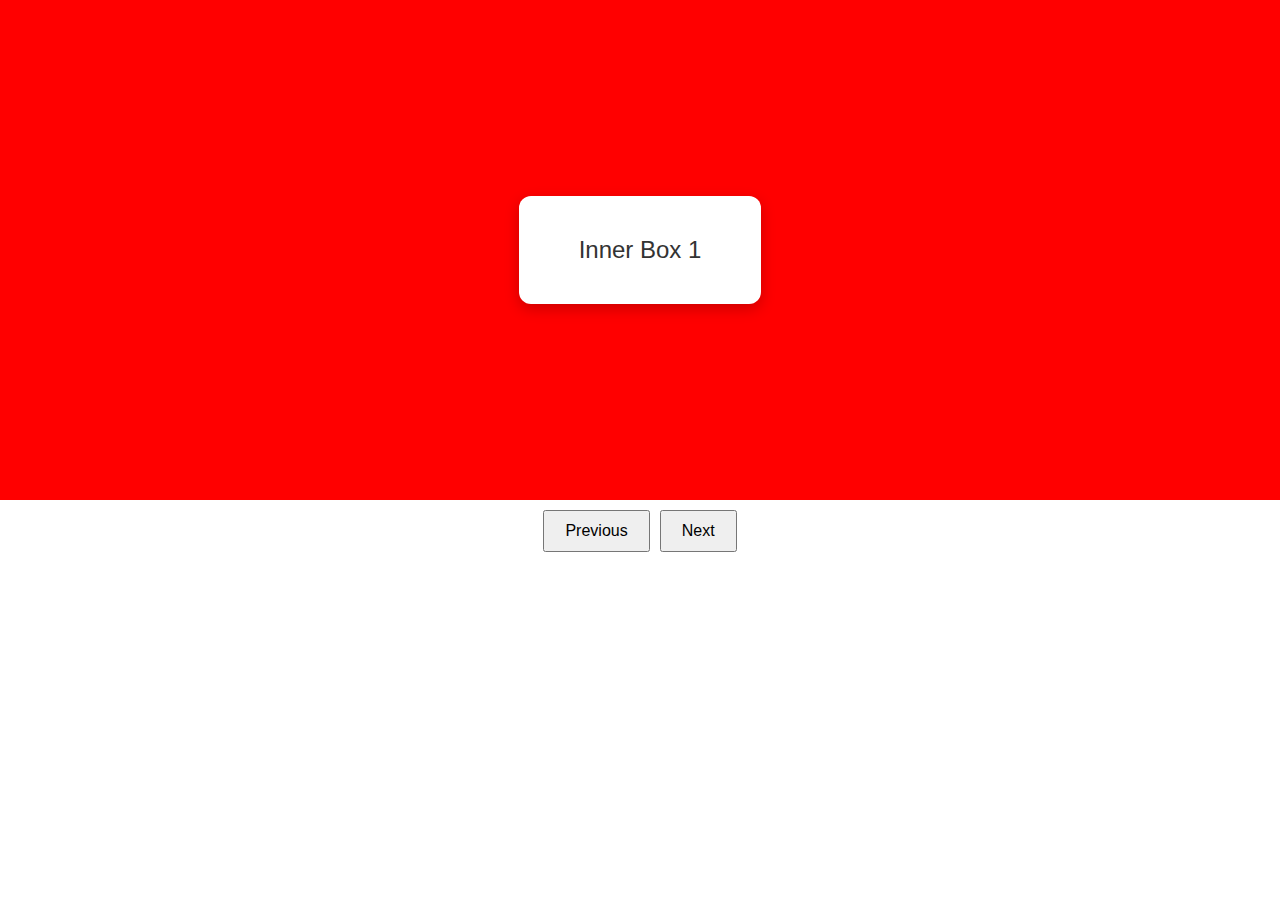
<file: assets/pocs/animation.html>
<!DOCTYPE html>
<html lang="en">

<head>
    <meta charset="UTF-8">
    <title>Smooth Horizontal Slide with Centered Inner Box</title>
    <style>
        body {
            font-family: sans-serif;
            margin: 0;
            padding: 0;
        }

        .wrapper {
            position: relative;
            width: 100vw;
            height: 500px;
            overflow: hidden;
        }

        .container {
            display: flex;
            width: 300%;
            height: 100%;
            transition: transform 0.6s ease;
        }

        .box {
            width: 100vw;
            height: 500px;
            flex-shrink: 0;
            visibility: hidden;

            display: flex;
            justify-content: center;
            align-items: center;
        }

        .box:nth-child(1) {
            background: red;
        }

        .box:nth-child(2) {
            background: blue;
        }

        .box:nth-child(3) {
            background: green;
        }

        .inner-box {
            background: #fff;
            color: #333;
            padding: 40px 60px;
            border-radius: 12px;
            box-shadow: 0 5px 15px rgba(0, 0, 0, 0.2);
            font-size: 1.5rem;
        }

        .controls {
            margin-top: 10px;
            display: flex;
            justify-content: center;
            gap: 10px;
        }

        button {
            padding: 10px 20px;
            font-size: 1rem;
            cursor: pointer;
        }
    </style>
</head>

<body>

    <div class="wrapper">
        <div class="container" id="slider">
            <div class="box visible">
                <div class="inner-box">Inner Box 1</div>
            </div>
            <div class="box">
                <div class="inner-box">Inner Box 2</div>
            </div>
            <div class="box">
                <div class="inner-box">Inner Box 3</div>
            </div>
        </div>
    </div>

    <div class="controls">
        <button id="prev">Previous</button>
        <button id="next">Next</button>
    </div>

    <script>
        const slider = document.getElementById('slider');
        const boxes = slider.querySelectorAll('.box');
        let index = 0;
        let isAnimating = false;

        function updateView(newIndex) {
            if (isAnimating || newIndex === index) return;
            isAnimating = true;

            // Show both current and next box
            boxes[index].style.visibility = 'visible';
            boxes[newIndex].style.visibility = 'visible';

            slider.style.transform = `translateX(-${newIndex * 100}vw)`;

            // Wait for transition to end
            slider.addEventListener('transitionend', function handler() {
                boxes[index].style.visibility = 'hidden';
                index = newIndex;
                isAnimating = false;
                slider.removeEventListener('transitionend', handler);
            });
        }

        document.getElementById('next').addEventListener('click', () => {
            if (index < boxes.length - 1) {
                updateView(index + 1);
            }
        });

        document.getElementById('prev').addEventListener('click', () => {
            if (index > 0) {
                updateView(index - 1);
            }
        });

        boxes[0].style.visibility = 'visible';
    </script>

</body>

</html>
</file>
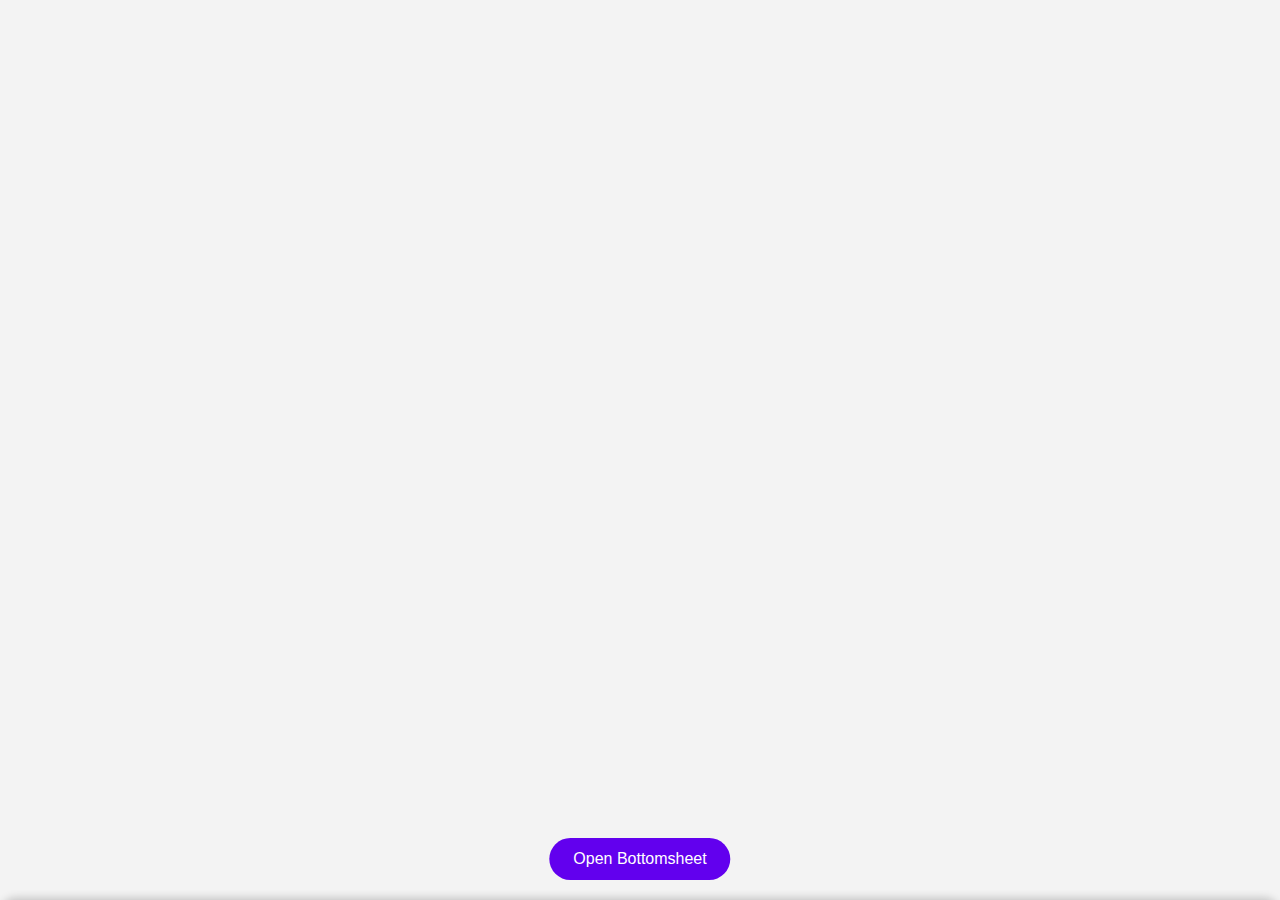
<file: assets/pocs/bottomsheet.html>
<!DOCTYPE html>
<html lang="en">

<head>
    <meta charset="UTF-8">
    <meta name="viewport" content="width=device-width, initial-scale=1.0">
    <title>BottomSheet Example</title>
    <style>
        body {
            margin: 0;
            font-family: Arial, sans-serif;
            background: #f3f3f3;
        }

        .open-btn {
            position: fixed;
            bottom: 20px;
            left: 50%;
            transform: translateX(-50%);
            padding: 12px 24px;
            background: #6200ee;
            color: #fff;
            border: none;
            border-radius: 30px;
            font-size: 16px;
            cursor: pointer;
        }

        .overlay {
            position: fixed;
            top: 0;
            left: 0;
            right: 0;
            bottom: 0;
            background: rgba(0, 0, 0, 0.4);
            opacity: 0;
            pointer-events: none;
            transition: opacity 0.3s ease;
            z-index: 5;
        }

        .overlay.active {
            opacity: 1;
            pointer-events: auto;
        }

        .bottomsheet {
            z-index: 10;
        }

        .bottomsheet {
            position: fixed;
            left: 0;
            right: 0;
            bottom: 0;
            transform: translateY(100%);
            background: #fff;
            box-shadow: 0 -2px 8px rgba(0, 0, 0, 0.2);
            border-top-left-radius: 16px;
            border-top-right-radius: 16px;
            transition: transform 0.6s ease-in-out;
            max-height: 80%;
            display: flex;
        }

        .bottomsheet.active {
            transform: translateY(0);
        }

        .sheet-content {
            display: flex;
            flex-direction: column;
            width: 100%;
        }

        .bottomsheet-title {
            padding: 12px 16px;
            flex-shrink: 0;
        }

        .bottomsheet-title {
            padding-top: 8px;
        }

        .drag-handle {
            width: 36px;
            height: 4px;
            background: #d0d0d0;
            border-radius: 999px;
            margin: 8px auto 4px;
            touch-action: none;
            cursor: grab;
        }

        .drag-handle:active {
            cursor: grabbing;
        }

        .emoji-grid {
            display: grid;
            grid-template-columns: repeat(3, 1fr);
            gap: 10px;
            padding: 0 16px;
            overflow-y: auto;
            flex: 1;
        }

        .emoji {
            background: #eee;
            font-size: 28px;
            display: flex;
            justify-content: center;
            align-items: center;
            border-radius: 8px;
            cursor: pointer;
            transition: background 0.2s;
            padding: 12px 0;
        }

        .emoji.selected {
            background: #6200ee;
            color: #fff;
        }

        .bottomsheet-button {
            padding: 12px 16px;
            flex-shrink: 0;
            display: flex;
            justify-content: center;
        }

        .confirm-btn {
            padding: 12px 24px;
            background: #6200ee;
            color: #fff;
            border: none;
            border-radius: 30px;
            font-size: 16px;
            cursor: pointer;
            min-width: 120px;
        }

        .confirm-btn:disabled {
            background: #ccc;
            cursor: not-allowed;
        }
    </style>
</head>

<body>
    <button class="open-btn">Open Bottomsheet</button>

    <div class="overlay"></div>
    <div class="bottomsheet">
        <div class="sheet-content">
            <div class="bottomsheet-title">
                <div class="drag-handle" aria-label="Drag the bottomsheet"></div>
                <h3>Select an Emoji</h3>
            </div>
            <div class="emoji-grid">
                <div class="emoji">😀</div>
                <div class="emoji">😎</div>
                <div class="emoji">🥳</div>
                <div class="emoji">🤩</div>
                <div class="emoji">😇</div>
                <div class="emoji">😂</div>
                <div class="emoji">😡</div>
                <div class="emoji">😍</div>
                <div class="emoji">🤔</div>
            </div>
            <div class="bottomsheet-button">
                <button class="confirm-btn" disabled>Confirm</button>
            </div>
        </div>
    </div>

    <script>
        const openBtn = document.querySelector('.open-btn');
        const bottomsheet = document.querySelector('.bottomsheet');
        const emojis = document.querySelectorAll('.emoji');
        const confirmBtn = document.querySelector('.confirm-btn');
        const overlay = document.querySelector('.overlay');

        let selectedEmoji = null;

        openBtn.addEventListener('click', () => {
            bottomsheet.classList.add('active');
            overlay.classList.add('active');
        });

        emojis.forEach(emoji => {
            emoji.addEventListener('click', () => {
                emojis.forEach(e => e.classList.remove('selected'));
                emoji.classList.add('selected');
                selectedEmoji = emoji.textContent;
                confirmBtn.disabled = false;
            });
        });

        confirmBtn.addEventListener('click', () => {
            console.log("Selected Emoji:", selectedEmoji);
            closeSheet();
            confirmBtn.disabled = true;
            emojis.forEach(e => e.classList.remove('selected'));
            selectedEmoji = null;
        });

        const handle = document.querySelector('.drag-handle');

        let dragging = false;
        let startY = 0;
        let currentY = 0;

        function onDragStart(y) {
            if (!bottomsheet.classList.contains('active')) return;
            dragging = true;
            startY = y;
            bottomsheet.style.transition = 'none';
        }

        function onDragMove(y) {
            if (!dragging) return;
            currentY = Math.max(0, y - startY);
            bottomsheet.style.transform = `translateY(${currentY}px)`;
        }

        function onDragEnd() {
            if (!dragging) return;
            dragging = false;

            const sheetHeight = bottomsheet.getBoundingClientRect().height;
            const threshold = Math.min(0.35 * sheetHeight, 180);

            bottomsheet.style.transition = '';

            if (currentY > threshold) {
                closeSheet(true);
            } else {
                bottomsheet.style.transform = 'translateY(0)';
                const onEnd = () => {
                    bottomsheet.style.transform = '';
                    bottomsheet.removeEventListener('transitionend', onEnd);
                };
                bottomsheet.addEventListener('transitionend', onEnd, { once: true });
            }

            currentY = 0;
        }

        // Mouse events
        handle.addEventListener('mousedown', e => onDragStart(e.clientY));
        window.addEventListener('mousemove', e => onDragMove(e.clientY));
        window.addEventListener('mouseup', onDragEnd);

        // Touch events
        handle.addEventListener('touchstart', e => onDragStart(e.touches[0].clientY), { passive: true });
        window.addEventListener('touchmove', e => {
            if (dragging) e.preventDefault();
            onDragMove(e.touches[0].clientY);
        }, { passive: false });
        window.addEventListener('touchend', onDragEnd);

        function closeSheet(fromDrag = false) {
            if (!bottomsheet.classList.contains('active')) return;

            overlay.classList.remove('active');
            bottomsheet.style.transition = '';

            if (!fromDrag) {
                bottomsheet.style.transform = 'translateY(0)';
                void bottomsheet.getBoundingClientRect();
            }

            bottomsheet.style.transform = 'translateY(100%)';

            const onEnd = () => {
                bottomsheet.classList.remove('active');
                bottomsheet.style.transform = '';
                bottomsheet.removeEventListener('transitionend', onEnd);
            };
            bottomsheet.addEventListener('transitionend', onEnd, { once: true });
        }

    </script>
</body>

</html>
</file>
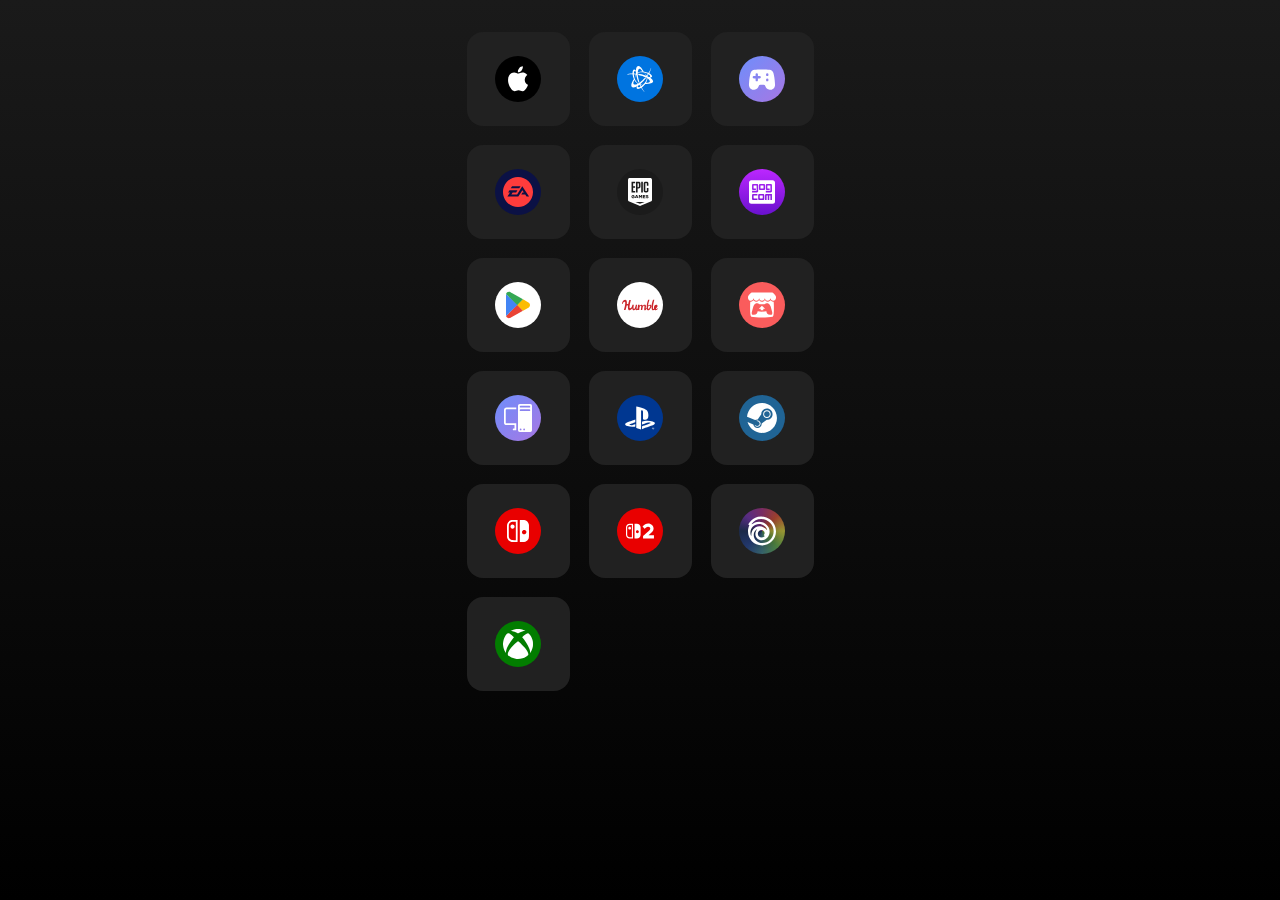
<file: assets/pocs/grid.html>
<!DOCTYPE html>
<html lang="en">

<head>
    <meta charset="UTF-8" />
    <title>Grid and Icons Test</title>
    <style>
        html,
        body {
            min-height: 100%;
        }

        body {
            background: linear-gradient(to bottom, #1A1A1A, #000000);
            color: #fff;
            text-align: center;
            margin: 0;
            padding: 2rem 0;
        }

        .grid-container {
            display: grid;
            grid-template-columns: repeat(3, 103px);
            gap: 19px;
            width: 347px;
            /* 3 * 103 + 2 * 19 */
            margin: 0 auto;
        }

        .grid-item {
            display: flex;
            flex-direction: column;
            justify-content: center;
            align-items: center;
            padding: 0px;

            width: 103px;
            height: 94px;

            background: #212121;
            border-radius: 16px;
        }

        .background {
            height: 46px;
            width: 46px;
            border-radius: 100%;
            display: flex;
            justify-content: center;
            align-items: center;
        }

        .background.default {
            background: linear-gradient(135deg, #6e8efb, #a777e3);
        }

        .icon.default {
            width: 28px;
            fill: #fff
        }

        .icon-canvas {
            fill: #888;
            height: 40px;
            width: 40px;
        }

        /* Games */

        .background.apple {
            background: black;
        }

        .icon.apple {
            width: 20px;
            fill: white;
        }

        .background.battlenet {
            background: #0074E0
        }

        .icon.battlenet {
            width: 30px;
            fill: white;
        }

        .background.ea {
            background: #0B1145
        }

        .icon.ea {
            width: 30px;
            fill: #FE3C3C;
        }

        .background.epic {
            background: #1B1B1B
        }

        .icon.epic {
            width: 24px;
            fill: white;
        }

        .background.gog {
            background: linear-gradient(to bottom, #BC27FF, #6911CE);
        }

        .icon.gog {
            width: 26px;
            fill: white;
        }

        .background.google-play {
            background: white;
        }

        .icon.google-play {
            width: 24px;
        }

        .google1 {
            fill: #EA4335;
        }

        .google2 {
            fill: #FBBC04;
        }

        .google3 {
            fill: #4285F4;
        }

        .google4 {
            fill: #34A853;
        }


        .background.humble {
            background: white;
        }

        .icon.humble {
            width: 36px;
            fill: #CB272C
        }

        .background.itch {
            background: #fa5c5c;
        }

        .icon.itch {
            width: 28px;
            fill: white
        }

        .background.playstation {
            background: #003791;
        }

        .icon.playstation {
            width: 30px;
            fill: white
        }

        .background.steam {
            background: #206495;
        }

        .icon.steam {
            width: 30px;
            fill: white;
        }

        .background.switch {
            background: #E90000;
        }

        .icon.switch {
            width: 22px;
            fill: white;
        }

        .background.switch2 {
            background: #E90000;
        }

        .icon.switch2 {
            width: 28px;
            fill: white;
        }

        .background.ubisoft {
            background: conic-gradient(from 315deg,
                    #582c82 0deg,
                    #792c63 45deg,
                    #9b3f2d 90deg,
                    #989633 135deg,
                    #4d7f3f 180deg,
                    #35616a 225deg,
                    #22376b 270deg,
                    #1b2a49 315deg,
                    #582c82 360deg);
        }

        .icon.ubisoft {
            width: 28px;
            fill: white;
            filter: drop-shadow(2px 2px 2px rgba(0, 0, 0, 0.2));
        }

        .background.xbox {
            background: #027D00;
        }

        .icon.xbox {
            width: 30px;
            fill: white;
        }
    </style>
</head>

<body>

    <div class="grid-container">
        <div class="grid-item">
            <div class="background apple">
                <svg class="icon apple">
                    <use href="#icon-apple" />
                </svg>
            </div>
        </div>

        <div class="grid-item">
            <div class="background battlenet">
                <svg class="icon battlenet">
                    <use href="#icon-battlenet" />
                </svg>
            </div>
        </div>

        <div class="grid-item">
            <div class="background default">
                <svg class="icon default">
                    <use href="#icon-console" />
                </svg>
            </div>
        </div>

        <div class="grid-item">
            <div class="background ea">
                <svg class="icon ea">
                    <use href="#icon-ea" />
                </svg>
            </div>
        </div>

        <div class="grid-item">
            <div class="background epic">
                <svg class="icon epic">
                    <use href="#icon-epic" />
                </svg>
            </div>
        </div>

        <div class="grid-item">
            <div class="background gog">
                <svg class="icon gog">
                    <use href="#icon-gog" />
                </svg>
            </div>
        </div>

        <div class="grid-item">
            <div class="background google-play">
                <svg class="icon google-play">
                    <use href="#icon-google-play" />
                </svg>
            </div>
        </div>

        <div class="grid-item">
            <div class="background humble">
                <svg class="icon humble">
                    <use href="#icon-humble" />
                </svg>
            </div>
        </div>

        <div class="grid-item">
            <div class="background itch">
                <svg class="icon itch">
                    <use href="#icon-itch" />
                </svg>
            </div>
        </div>

        <div class="grid-item">
            <div class="background default">
                <svg class="icon default">
                    <use href="#icon-pc" />
                </svg>
            </div>
        </div>

        <div class="grid-item">
            <div class="background playstation">
                <svg class="icon playstation">
                    <use href="#icon-playstation" />
                </svg>
            </div>
        </div>

        <div class="grid-item">
            <div class="background steam">
                <svg class="icon steam">
                    <use href="#icon-steam" />
                </svg>
            </div>
        </div>

        <div class="grid-item">
            <div class="background switch">
                <svg class="icon switch">
                    <use href="#icon-switch" />
                </svg>
            </div>
        </div>

        <div class="grid-item">
            <div class="background switch2">
                <svg class="icon switch2">
                    <use href="#icon-switch2" />
                </svg>
            </div>
        </div>

        <div class="grid-item">
            <div class="background ubisoft">
                <svg class="icon ubisoft">
                    <use href="#icon-ubisoft" />
                </svg>
            </div>
        </div>

        <div class="grid-item">
            <div class="background xbox">
                <svg class="icon xbox">
                    <use href="#icon-xbox" />
                </svg>
            </div>
        </div>

    </div>



    <!-- Symbols -->
    <svg style="display: none;" xmlns="http://www.w3.org/2000/svg">
        <!-- Games -->
        <symbol id="icon-apple" viewBox="0 0 15.9 20.1">
            <path d="M10.8,3.2C10.1,4,9,4.7,7.9,4.6c-0.2-1.2,0.4-2.4,1-3.1C9.6,0.6,10.8,0,11.8,0C11.9,1.1,11.5,2.3,10.8,3.2L10.8,3.2z
            M11.8,4.8c0.6,0,2.4,0.2,3.6,2c-0.1,0.1-2.1,1.3-2.1,3.8c0,3,2.6,4,2.6,4c0,0.1-0.4,1.4-1.3,2.8c-0.8,1.2-1.7,2.4-3,2.4
           S9.9,19,8.4,19s-2,0.8-3.2,0.8c-1.3,0-2.3-1.3-3.1-2.5c-1.7-2.5-3-7-1.2-10c0.8-1.5,2.4-2.5,4-2.5c1.3,0,2.5,0.9,3.2,0.9
           C8.8,5.7,10.2,4.7,11.8,4.8L11.8,4.8z"/>
        </symbol>

        <symbol id="icon-battlenet" viewBox="0 0 32 32">
            <path
                d="M 26.578125 14.339844 C 26.578125 14.339844 28.882813 14.457031 28.882813 13.101563 C 28.882813 11.332031 25.8125 9.738281 25.8125 9.738281 C 25.8125 9.738281 26.292969 8.71875 26.59375 8.148438 C 26.894531 7.578125 27.738281 5.359375 27.8125 4.851563 C 27.90625 4.210938 27.761719 4.011719 27.761719 4.011719 C 27.554688 5.378906 25.328125 9.316406 25.148438 9.449219 C 22.976563 8.433594 19.992188 8.148438 19.992188 8.148438 C 19.992188 8.148438 17.070313 2 14.320313 2 C 11.59375 2 11.609375 7.265625 11.609375 7.265625 C 11.609375 7.265625 10.839844 5.773438 9.871094 5.773438 C 8.457031 5.773438 7.992188 7.90625 7.992188 10.222656 C 5.203125 10.222656 2.855469 10.847656 2.644531 10.90625 C 2.4375 10.964844 1.777344 11.445313 2.074219 11.386719 C 2.6875 11.191406 5.554688 10.746094 8.0625 10.964844 C 8.203125 13.164063 9.488281 16.03125 9.488281 16.03125 C 9.488281 16.03125 6.730469 20.023438 6.730469 22.871094 C 6.730469 23.621094 7.058594 24.992188 9.035156 24.992188 C 10.695313 24.992188 12.558594 23.996094 12.90625 23.796875 C 12.601563 24.230469 12.375 25.0625 12.375 25.445313 C 12.375 25.757813 12.5625 26.644531 13.839844 26.644531 C 15.480469 26.644531 17.316406 25.386719 17.316406 25.386719 C 17.316406 25.386719 19.050781 28.261719 20.53125 29.578125 C 20.929688 29.933594 21.3125 30 21.3125 30 C 21.3125 30 19.839844 28.585938 17.902344 24.9375 C 19.703125 23.828125 21.578125 21.203125 21.578125 21.203125 C 21.578125 21.203125 21.800781 21.210938 23.511719 21.210938 C 26.191406 21.210938 29.996094 20.648438 29.996094 18.519531 C 30 16.324219 26.578125 14.339844 26.578125 14.339844 Z M 26.875 13.015625 C 26.875 13.792969 26.136719 13.785156 26.136719 13.785156 L 25.574219 13.820313 C 25.574219 13.820313 24.507813 13.261719 23.859375 12.996094 C 23.859375 12.996094 24.863281 11.453125 25.097656 11.023438 C 25.273438 11.128906 26.875 12.128906 26.875 13.015625 Z M 15.660156 5.097656 C 16.921875 5.097656 18.71875 8.066406 18.71875 8.066406 C 18.71875 8.066406 15.914063 7.816406 13.605469 9.171875 C 13.667969 7.035156 14.386719 5.097656 15.660156 5.097656 Z M 10.671875 7.503906 C 11.070313 7.503906 11.460938 7.992188 11.625 8.402344 C 11.625 8.675781 11.765625 10.269531 11.765625 10.269531 L 9.453125 10.179688 C 9.453125 8.097656 10.269531 7.503906 10.671875 7.503906 Z M 10.429688 21.976563 C 9.164063 21.976563 8.90625 21.273438 8.90625 20.640625 C 8.90625 19.207031 10.050781 17.199219 10.050781 17.199219 C 10.050781 17.199219 11.335938 19.898438 13.574219 21.035156 C 12.464844 21.6875 11.546875 21.976563 10.429688 21.976563 Z M 14.535156 24.800781 C 13.648438 24.800781 13.539063 24.226563 13.539063 24.09375 C 13.539063 23.683594 13.863281 23.195313 13.863281 23.195313 C 13.863281 23.195313 15.351563 22.191406 15.445313 22.082031 L 16.546875 24.136719 C 16.546875 24.136719 15.421875 24.800781 14.535156 24.800781 Z M 17.300781 23.683594 C 16.761719 22.742188 16.363281 21.757813 16.363281 21.757813 C 16.363281 21.757813 18.578125 21.898438 19.769531 20.671875 C 19.027344 21.003906 17.84375 21.425781 16.46875 21.296875 C 19.34375 18.765625 21.023438 16.929688 22.441406 15.035156 C 22.320313 14.886719 21.671875 14.433594 21.511719 14.359375 C 20.65625 15.390625 17.324219 18.949219 14.238281 20.710938 C 10.332031 18.582031 9.511719 12.320313 9.429688 11.019531 L 11.5625 11.222656 C 11.5625 11.222656 10.761719 12.644531 10.761719 13.691406 C 10.761719 14.734375 10.886719 14.789063 10.886719 14.789063 C 10.886719 14.789063 10.859375 12.96875 11.984375 11.5625 C 12.84375 16.125 13.738281 18.460938 14.433594 19.855469 C 14.789063 19.707031 15.449219 19.414063 15.449219 19.414063 C 15.449219 19.414063 13.480469 13.738281 13.589844 9.898438 C 14.484375 9.421875 15.808594 8.929688 17.300781 8.929688 C 21.230469 8.929688 24.390625 10.617188 24.390625 10.617188 L 23.15625 12.34375 C 23.15625 12.34375 22.054688 10.351563 20.496094 9.996094 C 21.316406 10.605469 22.238281 11.414063 22.714844 12.574219 C 19.457031 11.304688 15.527344 10.632813 14.265625 10.484375 C 14.15625 10.949219 14.171875 11.613281 14.171875 11.613281 C 14.171875 11.613281 19.441406 12.585938 23.277344 14.777344 C 23.25 19.574219 18.023438 23.257813 17.300781 23.683594 Z M 22.292969 20.097656 C 22.292969 20.097656 23.929688 17.953125 23.902344 15.109375 C 23.902344 15.109375 26.546875 16.746094 26.546875 18.34375 C 26.546875 20.125 22.292969 20.097656 22.292969 20.097656 Z" />
        </symbol>

        <symbol id="icon-console" viewBox="0 0 48 48">
            <path
                d="M24 7.5c-5.553 0-9.949.295-12.885.578c-3.112.3-5.821 2.316-6.698 5.445c-1.051 3.748-2.36 10.19-2.78 19.906C1.442 37.905 4.21 42.5 9.3 42.5q.832-.002 1.567-.048c4.018-.255 6.61-3.426 7.704-6.763l.039-.117c.213-.649.614-1.011 1.023-1.115c.933-.238 2.388-.49 4.367-.49s3.434.252 4.367.49c.409.104.81.466 1.023 1.115l.039.117c1.094 3.337 3.686 6.508 7.704 6.763q.735.046 1.567.048c5.09 0 7.857-4.596 7.663-9.07c-.42-9.717-1.729-16.159-2.78-19.907c-.877-3.13-3.586-5.145-6.698-5.445C33.949 7.795 29.553 7.5 24 7.5M15 14a2 2 0 0 1 2 2v3h3a2 2 0 1 1 0 4h-3v3a2 2 0 1 1-4 0v-3h-3a2 2 0 1 1 0-4h3v-3a2 2 0 0 1 2-2m18 9a2 2 0 0 1 2 2v1a2 2 0 1 1-4 0v-1a2 2 0 0 1 2-2m-4 0a2 2 0 1 0 0-4h-1a2 2 0 1 0 0 4zm4-9a2 2 0 0 1 2 2v1a2 2 0 1 1-4 0v-1a2 2 0 0 1 2-2m5 9a2 2 0 1 0 0-4h-1a2 2 0 1 0 0 4z"
                clip-rule="evenodd" />
        </symbol>

        <symbol id="icon-ea" viewBox="0 0 1000 1000">
            <g transform="matrix(1.1510805,0,0,1.1510666,-75.547713,-75.547537)">
                <g>
                    <path class="st0" d="M500,934.4C260.5,934.4,65.6,739.5,65.6,500C65.6,260.5,260.5,65.6,500,65.6c239.5,0,434.4,194.9,434.4,434.4
                        C934.4,739.5,739.5,934.4,500,934.4L500,934.4z M573.5,332H328l-37.2,59.9H536L573.5,332z M623.7,332.6l-150.1,239H307.2
                        l38.4-59.9h99.8l38.1-59.9H252.8l-38.1,59.9h54.6l-75.8,119.6h316.4l116.9-184.3l42.6,64.7H631l-36.4,59.9h113.8l39.5,59.7h72.6
                        L623.7,332.6z" />
                </g>
            </g>
        </symbol>

        <symbol id="icon-epic" viewBox="0 0 344.8 400.1">
            <path class="st0" d="M31.3,0C8.4,0,0,8.4,0,31.3v276.1c0,2.6,0.1,5,0.3,7.2c0.5,5,0.6,9.9,5.3,15.4c0.5,0.6,5.2,4.1,5.2,4.1
	c2.5,1.2,4.3,2.1,7.2,3.4l138.9,58.2c7.2,3.3,10.2,4.6,15.5,4.5h0.1c5.3,0.2,8.3-1.2,15.5-4.5l138.9-58.2c2.9-1.2,4.6-2,7.2-3.4
	c0,0,4.8-3.5,5.2-4.1c4.7-5.5,4.7-10.3,5.3-15.4c0.2-2.2,0.3-4.6,0.3-7.2V31.2c0-22.9-8.4-31.2-31.3-31.2H31.3z M254,51.8h11.3
	c18.9,0,28.1,9.2,28.1,28.3v31.3h-22.9V81.3c0-6.1-2.8-9-8.8-9h-3.9c-6.1,0-9,2.8-9,9v96.9c0,6.1,2.8,8.9,9,8.9h4.3
	c5.9,0,8.7-2.8,8.7-8.9v-34.7h23v35.7c0,19.1-9.4,28.4-28.4,28.4h-11.6c-19,0-28.4-9.5-28.4-28.4V80.3C225.6,61.2,235,51.8,254,51.8
	L254,51.8z M50.9,53h51.9v21.3H74.1v43.4h27.5V139H74.1v46.3h29v21.2H50.9V53z M114.5,53h36.6c19,0,28.4,9.5,28.4,28.5v40.8
	c0,19.1-9.4,28.5-28.4,28.5h-13.2v55.6h-23.4L114.5,53z M189.9,53h23.3v153.4h-23.3V53z M137.7,73.7v56.5h9.7c5.9,0,8.7-2.8,8.7-9
	V82.7c0-6.2-2.8-9-8.7-9L137.7,73.7L137.7,73.7z M73.5,243H77l0.8,0.1H79l0.6,0.2h0.6l0.6,0.2l0.6,0.2l0.5,0.1l0.5,0.2l0.5,0.1
	l0.6,0.2l0.5,0.1l0.5,0.2l0.6,0.2l0.5,0.2l0.6,0.2l0.5,0.2l0.5,0.3l0.6,0.2l0.5,0.3l0.6,0.3l0.5,0.3l0.5,0.3l0.5,0.4l0.5,0.3
	l0.5,0.4l0.5,0.4l0.5,0.5l0.5,0.4l-0.4,0.5l-0.5,0.5l-0.4,0.5l-0.5,0.5l-0.4,0.5l-0.4,0.5l-0.5,0.5l-0.4,0.5l-0.4,0.5l-0.5,0.5
	l-0.4,0.5l-0.5,0.5l-0.4,0.5l-0.4,0.5l-0.5,0.5l-0.4,0.5l-0.5,0.5l-0.4,0.5l-0.5-0.4l-0.5-0.5l-0.5-0.3l-0.5-0.4l-0.5-0.3l-0.5-0.3
	l-0.5-0.3l-0.5-0.3l-0.5-0.2l-0.5-0.2l-0.5-0.2l-0.5-0.2l-0.6-0.2l-0.5-0.2l-0.6-0.2l-0.6-0.2l-0.6-0.1h-0.7l-0.8-0.2h-1.2l-0.6,0.1
	h-0.6l-0.6,0.2l-0.5,0.2l-0.5,0.2l-0.6,0.2l-0.5,0.2l-0.6,0.2l-0.5,0.3l-0.5,0.3l-0.5,0.3l-0.5,0.4l-0.5,0.4l-0.5,0.4l-0.4,0.5
	l-0.5,0.5l-0.3,0.5l-0.3,0.5l-0.4,0.5l-0.2,0.5l-0.3,0.5l-0.3,0.5l-0.2,0.5l-0.2,0.5l-0.2,0.6L63,263l-0.2,0.5l-0.2,0.7v0.6
	l-0.1,0.6v1.5l0.1,0.6l0.1,0.5l0.1,0.6l0.2,0.6l0.2,0.5l0.1,0.6l0.2,0.5l0.2,0.5l0.2,0.6l0.3,0.6l0.2,0.5l0.3,0.5l0.4,0.5l0.4,0.5
	l0.3,0.5l0.5,0.5l0.4,0.5l0.5,0.4l0.5,0.4l0.5,0.4l0.5,0.3l0.5,0.3l0.5,0.2l0.6,0.2l0.5,0.2l0.6,0.2l0.6,0.2l0.6,0.1l0.6,0.2
	l0.6,0.1l0.8,0.1h2l0.8-0.1H78l0.6-0.2l0.6-0.1l0.6-0.2l0.5-0.1l0.5-0.2l0.5-0.2l0.6-0.2l0.4-0.2l0.5-0.3v-5.8h-9.2v-9.3h20.8V283
	l-0.5,0.4l-0.5,0.4l-0.5,0.3l-0.5,0.4l-0.5,0.3l-0.5,0.4l-0.5,0.3l-0.5,0.3l-0.6,0.3l-0.5,0.3l-0.5,0.3l-0.6,0.2l-0.5,0.3l-0.6,0.2
	l-0.6,0.2l-0.6,0.2l-0.5,0.2l-0.5,0.2l-0.5,0.2l-0.6,0.2l-0.5,0.2l-0.6,0.2l-0.5,0.1l-0.6,0.2l-0.6,0.2l-0.6,0.1l-0.6,0.1l-0.6,0.1
	l-0.6,0.1l-0.8,0.1l-0.6,0.1l-0.7,0.1H73l-0.5,0.5h-0.6l-0.6-0.1h-0.6l-0.6-0.2l-0.6-0.1l-0.6-0.2L68,290l-0.5-0.2l-0.6-0.1
	l-0.6-0.2l-0.5-0.2l-0.5-0.2l-0.6-0.2l-0.5-0.2l-0.6-0.2l-0.5-0.2l-0.6-0.3l-0.5-0.3l-0.6-0.3l-0.5-0.3l-0.5-0.3l-0.5-0.4l-0.5-0.4
	l-0.5-0.4l-0.4-0.4l-0.5-0.4l-0.5-0.5l-0.5-0.4l-0.5-0.5l-0.5-0.5l-0.5-0.5l-0.4-0.5l-0.4-0.5l-0.3-0.5l-0.4-0.5l-0.3-0.5l-0.3-0.5
	l-0.3-0.5l-0.3-0.5l-0.2-0.5l-0.2-0.5l-0.2-0.5l-0.2-0.5l-0.2-0.5l-0.2-0.5l-0.2-0.5l-0.2-0.5l-0.2-0.6l-0.2-0.5l-0.2-0.6l-0.1-0.5
	l-0.2-0.6l-0.1-0.5l-0.1-0.6l-0.1-0.6l-0.1-0.6v-3.4l0.2-0.6v-0.7l0.2-0.6v-0.6l0.2-0.6l0.2-0.6l0.1-0.6l0.2-0.5l0.2-0.6l0.2-0.5
	l0.2-0.6L52,258l0.2-0.5l0.2-0.5l0.2-0.5l0.3-0.5l0.3-0.5l0.3-0.5l0.3-0.5l0.3-0.5l0.4-0.5l0.4-0.5l0.4-0.5l0.5-0.5l0.4-0.5l0.4-0.5
	l0.5-0.5l0.4-0.5l0.5-0.4l0.5-0.5l0.5-0.4l0.5-0.4l0.5-0.3l0.5-0.4l0.5-0.3l0.5-0.3l0.5-0.3l0.6-0.3l0.5-0.3l0.6-0.2l0.5-0.2
	l0.6-0.3l0.5-0.2l0.6-0.2l0.5-0.2l0.5-0.2l0.5-0.2l0.6-0.2l0.5-0.2l0.6-0.2H70l0.6-0.2h0.6l0.6-0.2h0.6L73.5,243L73.5,243z
	 M273.4,243.1h3.4l0.8,0.2h1.2l0.6,0.2h0.8l0.6,0.2l0.5,0.1l0.6,0.2l0.6,0.1l0.5,0.2l0.6,0.2l0.6,0.2l0.5,0.1l0.6,0.2l0.6,0.2
	l0.5,0.2l0.6,0.2l0.6,0.2l0.5,0.3l0.5,0.2l0.6,0.3l0.5,0.3l0.5,0.3l0.5,0.4l0.5,0.3l0.5,0.4l0.5,0.4l0.5,0.4l-0.4,0.5l-0.3,0.5
	l-0.4,0.5l-0.4,0.5l-0.4,0.5l-0.3,0.5l-0.4,0.5l-0.4,0.5l-0.3,0.5l-0.4,0.5l-0.4,0.5l-0.4,0.5l-0.3,0.5l-0.4,0.5l-0.5,0.5L287,257
	l-0.4,0.5l-0.5-0.4l-0.5-0.3l-0.5-0.3l-0.5-0.4l-0.5-0.2l-0.5-0.3l-0.6-0.2l-0.5-0.2l-0.6-0.2l-0.5-0.2l-0.5-0.2l-0.5-0.2l-0.6-0.2
	l-0.6-0.2l-0.6-0.2l-0.7-0.2l-0.6-0.1l-0.6-0.2l-0.6-0.1l-0.6-0.1l-0.5-0.1h-1.4l-0.7,0.1l-0.6,0.2l-0.6,0.1l-0.5,0.2l-0.5,0.2
	l-0.5,0.5l-0.4,0.5l-0.2,0.5v1.6l0.3,0.7l0.2,0.4l0.5,0.5l0.6,0.3l0.5,0.3l0.6,0.2l0.6,0.2l0.8,0.2l0.5,0.2l0.5,0.2l0.6,0.2l0.5,0.2
	l0.6,0.2l0.7,0.2l0.7,0.2l0.7,0.2l0.7,0.1l0.6,0.2l0.7,0.2l0.6,0.2l0.6,0.2l0.6,0.2l0.6,0.2l0.6,0.2l0.5,0.2l0.6,0.2l0.6,0.2
	l0.6,0.3l0.6,0.2l0.6,0.3l0.6,0.3l0.5,0.3l0.5,0.3l0.5,0.4l0.5,0.3l0.5,0.5l0.5,0.5l0.5,0.5l0.5,0.5l0.3,0.5l0.5,0.6l0.3,0.5
	l0.2,0.6l0.3,0.5l0.2,0.6l0.2,0.5l0.1,0.6l0.2,0.6l0.1,0.6l0.1,0.6l0.1,0.6v1.6l-0.1,0.7l-0.1,0.6l-0.1,0.7l-0.2,0.6l-0.2,0.6
	l-0.2,0.6l-0.2,0.6l-0.2,0.5l-0.2,0.5l-0.2,0.5l-0.3,0.5l-0.4,0.5l-0.3,0.5l-0.3,0.5l-0.5,0.5l-0.4,0.5l-0.5,0.4l-0.5,0.5l-0.5,0.4
	l-0.5,0.4L288,287l-0.5,0.4l-0.6,0.3l-0.5,0.2l-0.6,0.3l-0.6,0.2l-0.6,0.2l-0.6,0.2l-0.6,0.2l-0.5,0.2l-0.6,0.2l-0.6,0.2l-0.5,0.1
	l-0.6,0.2h-0.2l-0.6,0.1H279l-0.6,0.2h-4.7l-0.6-0.1l-0.6-0.1l-0.7-0.1l-0.6-0.2l-0.6-0.1l-0.6-0.1l-0.6-0.2l-0.7-0.2l-0.6-0.2
	l-0.6-0.2l-0.6-0.2l-0.6-0.2l-0.6-0.2l-0.6-0.2l-0.5-0.2l-0.6-0.2l-0.6-0.2l-0.5-0.2l-0.6-0.2l-0.5-0.3l-0.6-0.2l-0.5-0.3l-0.5-0.3
	l-0.6-0.3l-0.5-0.3l-0.5-0.3l-0.5-0.4l-0.5-0.4l-0.5-0.4l-0.5-0.4l-0.5-0.4l-0.5-0.5l0.4-0.5l0.5-0.5l0.4-0.5l0.5-0.5l0.4-0.5
	l0.4-0.5l0.5-0.5l0.4-0.5l0.5-0.5l0.4-0.5l0.5-0.5l0.4-0.5l0.4-0.5l0.5-0.5l0.4-0.5l0.5-0.5l0.5-0.5l0.5,0.4l0.6,0.4l0.5,0.4
	l0.6,0.4l0.5,0.3l0.5,0.4l0.5,0.3l0.5,0.2l0.5,0.3l0.5,0.2l0.6,0.2l0.5,0.2l0.6,0.2l0.5,0.2l0.6,0.2l0.6,0.2l0.6,0.2l0.6,0.1
	l0.6,0.2l0.6,0.1h0.7l0.6,0.2h3.4l0.6-0.2l0.6-0.2l0.5-0.1l0.5-0.2l0.5-0.2l0.5-0.4l0.3-0.5l0.3-0.5l0.2-0.6v-1.5l-0.2-0.6l-0.4-0.5
	l-0.4-0.4l-0.5-0.4l-0.5-0.2l-0.6-0.2l-0.6-0.2l-0.8-0.3l-0.5-0.1l-0.5-0.2l-0.6-0.2l-0.5-0.2l-0.6-0.2l-0.6-0.1l-0.7-0.2l-0.6-0.1
	l-0.7-0.2l-0.6-0.1l-0.6-0.2l-0.6-0.1l-0.6-0.2l-0.6-0.2l-0.6-0.2l-0.5-0.2l-0.5-0.2l-0.5-0.2l-0.6-0.2l-0.7-0.2l-0.6-0.2l-0.6-0.2
	l-0.6-0.3l-0.6-0.3l-0.5-0.3l-0.6-0.3l-0.5-0.4l-0.5-0.3l-0.4-0.4l-0.5-0.5l-0.5-0.5l-0.4-0.5l-0.4-0.5l-0.3-0.5l-0.3-0.5l-0.3-0.5
	l-0.2-0.5l-0.2-0.5l-0.2-0.5l-0.2-0.5l-0.2-0.6l-0.1-0.5v-0.6l-0.2-0.6v-2.7l0.1-0.6l0.1-0.6l0.1-0.5l0.2-0.6l0.2-0.5l0.2-0.6
	l0.2-0.5l0.2-0.6l0.2-0.5l0.3-0.6l0.3-0.5l0.5-0.5l0.3-0.5l0.5-0.5l0.5-0.5l0.4-0.5l0.5-0.5l0.4-0.3l0.5-0.4l0.5-0.4l0.5-0.3
	l0.6-0.3l0.5-0.2l0.6-0.3l0.5-0.2l0.6-0.2l0.6-0.2l0.6-0.2l0.5-0.2l0.6-0.1l0.5-0.2l0.6-0.1l0.6-0.2l0.6-0.1l0.6-0.1l0.6-0.1
	L273.4,243.1L273.4,243.1z M119.4,243.6h11.8l0.2,0.5l0.2,0.5l0.2,0.5l0.2,0.6l0.2,0.5l0.2,0.5l0.2,0.5l0.2,0.5l0.2,0.5l0.3,0.6
	l0.2,0.5l0.2,0.5l0.2,0.5l0.2,0.5l0.3,0.5l0.2,0.6l0.2,0.5l0.2,0.5l0.2,0.5l0.3,0.5l0.2,0.5l0.2,0.6l0.2,0.6l0.2,0.5l0.3,0.6
	l0.2,0.5l0.2,0.6l0.2,0.6l0.2,0.5l0.3,0.6l0.2,0.5l0.2,0.6l0.2,0.5l0.2,0.6l0.3,0.6l0.2,0.5l0.2,0.5l0.2,0.5l0.2,0.5l0.3,0.5
	l0.2,0.6l0.2,0.5l0.2,0.5l0.2,0.5l0.2,0.5l0.2,0.5l0.2,0.6l0.2,0.5l0.2,0.5l0.3,0.5l0.2,0.5l0.2,0.5l0.2,0.6l0.2,0.5l0.3,0.5
	l0.2,0.5l0.2,0.5l0.2,0.5l0.2,0.6l0.3,0.6l0.2,0.5l0.2,0.6l0.2,0.5l0.2,0.6l0.3,0.6l0.2,0.5l0.2,0.6l0.2,0.5l0.2,0.6l0.3,0.5
	l0.2,0.6l0.2,0.6l0.2,0.5l0.2,0.6l0.3,0.5l0.2,0.6l0.2,0.6l0.2,0.5l0.2,0.6l0.3,0.5h-13l-0.3-0.5l-0.2-0.5l-0.2-0.5l-0.2-0.6
	l-0.2-0.5l-0.2-0.5l-0.2-0.5l-0.2-0.5l-0.2-0.5l-0.2-0.5l-0.2-0.5l-0.2-0.6l-0.2-0.5l-0.2-0.5l-0.2-0.5H115l-0.2,0.6l-0.2,0.5
	l-0.2,0.6l-0.3,0.6l-0.2,0.5l-0.2,0.6l-0.2,0.5l-0.2,0.6l-0.2,0.5l-0.2,0.6l-0.2,0.5l-0.2,0.6l-0.2,0.6l-0.2,0.5l-0.2,0.6H98.8
	l0.2-0.6l0.2-0.5l0.2-0.5l0.2-0.6l0.2-0.5l0.3-0.5l0.2-0.5l0.2-0.5l0.2-0.5l0.2-0.6l0.3-0.5l0.2-0.5l0.2-0.5l0.2-0.5l0.2-0.5
	l0.3-0.6l0.2-0.5l0.2-0.5l0.2-0.5l0.2-0.5l0.2-0.5l0.2-0.6l0.2-0.6l0.2-0.5l0.2-0.6l0.3-0.5l0.2-0.6l0.2-0.6l0.2-0.5l0.2-0.6
	l0.3-0.5l0.2-0.6l0.2-0.5l0.2-0.6l0.2-0.6l0.3-0.5l0.2-0.6l0.2-0.5l0.2-0.6l0.2-0.6l0.3-0.5l0.2-0.6l0.2-0.5l0.2-0.6l0.2-0.5
	l0.3-0.6l0.2-0.6l0.2-0.5l0.2-0.5l0.2-0.5l0.3-0.5l0.2-0.5l0.2-0.6l0.2-0.5l0.2-0.5l0.3-0.5l0.2-0.5l0.2-0.5l0.2-0.6l0.2-0.6
	l0.2-0.5l0.2-0.6l0.2-0.5l0.2-0.6l0.2-0.6l0.3-0.5l0.2-0.6l0.2-0.5l0.2-0.6l0.2-0.5l0.3-0.6l0.2-0.6l0.2-0.5l0.2-0.6l0.2-0.5
	l0.3-0.6l0.2-0.6l0.2-0.5l0.2-0.6L119.4,243.6L119.4,243.6z M155.9,243.9h12.9l0.4,0.5l0.3,0.5l0.4,0.5l0.3,0.5l0.3,0.5l0.3,0.5
	l0.3,0.5l0.4,0.5l0.3,0.5l0.3,0.5l0.3,0.5l0.3,0.5l0.5,0.5l0.2,0.5l0.3,0.5l0.4,0.5l0.4,0.5l0.2,0.5l0.4,0.5l0.3,0.5l0.2,0.5
	l0.5,0.5l0.3,0.5l0.3,0.5l0.3,0.5l0.3,0.5l0.4,0.5l0.3,0.5l0.3,0.5l0.3,0.5l0.3,0.5l0.4,0.5l0.3,0.5l0.3,0.5l0.4-0.5l0.2-0.6
	l0.4-0.5l0.4-0.6l0.3-0.5l0.2-0.6l0.5-0.5l0.3-0.6l0.2-0.5l0.4-0.5l0.4-0.6l0.3-0.5l0.3-0.6l0.3-0.5l0.4-0.6l0.3-0.5l0.3-0.6
	l0.3-0.5l0.3-0.5l0.4-0.6l0.3-0.5l0.3-0.6l0.4-0.5l0.3-0.6l0.3-0.5l0.4-0.5l0.3-0.6l0.4-0.5l0.3-0.6l0.3-0.5l0.3-0.6l0.4-0.5
	l0.3-0.6l0.3-0.5h12.9v46.5h-12.3v-27.3l-0.3,0.5l-0.4,0.6l-0.3,0.5l-0.4,0.5l-0.3,0.6l-0.4,0.5l-0.3,0.5l-0.4,0.6l-0.3,0.5
	l-0.3,0.5l-0.5,0.5l-0.3,0.6l-0.4,0.5l-0.3,0.5l-0.3,0.6l-0.4,0.5l-0.3,0.5l-0.4,0.6l-0.3,0.5l-0.4,0.5l-0.3,0.6l-0.3,0.5l-0.4,0.5
	l-0.3,0.6l-0.4,0.5l-0.4,0.5l-0.3,0.5l-0.3,0.6l-0.4,0.5l-0.4,0.5l-0.2,0.6l-0.5,0.5l-0.3,0.5l-0.4,0.6l-0.3,0.5h-0.2l-0.4-0.5
	L179,279l-0.4-0.5l-0.3-0.5l-0.4-0.5l-0.3-0.5l-0.4-0.5l-0.3-0.5l-0.4-0.5l-0.3-0.5l-0.5-0.5l-0.2-0.5l-0.4-0.5l-0.4-0.5l-0.3-0.5
	l-0.4-0.5l-0.3-0.6l-0.4-0.5l-0.3-0.5l-0.4-0.5l-0.3-0.5l-0.4-0.5l-0.3-0.5l-0.4-0.5l-0.3-0.5l-0.4-0.5l-0.3-0.5l-0.4-0.5l-0.3-0.5
	l-0.4-0.5l-0.3-0.5l-0.5-0.5l-0.2-0.5l-0.4-0.5v27.4H156v-46L155.9,243.9L155.9,243.9z M213.8,243.9h36.6v10.5h-24.5v7.4h22v9.9h-22
	v8h24.8v10.5h-36.9v-46L213.8,243.9L213.8,243.9z M125.1,258.1l-0.2,0.6l-0.2,0.5l-0.2,0.6l-0.2,0.6L124,261l-0.2,0.5l-0.2,0.6
	l-0.2,0.6l-0.2,0.5l-0.2,0.6l-0.2,0.5l-0.2,0.6l-0.2,0.6l-0.2,0.5l-0.2,0.6l-0.2,0.5l-0.2,0.6l-0.5,0.9l-0.2,0.5l-0.2,0.6l-0.2,0.6
	l-0.2,0.5l-0.2,0.6h10.7l-0.2-0.6l-0.2-0.5l-0.2-0.6l-0.2-0.5l-0.2-0.5l-0.2-0.5l-0.2-0.6l-0.2-0.5l-0.2-0.5l-0.2-0.5l-0.2-0.5
	l-0.2-0.6l-0.2-0.5l-0.2-0.5l-0.2-0.5l-0.2-0.5l-0.2-0.6l-0.2-0.6l-0.2-0.5l-0.2-0.6l-0.2-0.6l-0.2-0.5L125.1,258.1L125.1,258.1z
	 M105.9,345.2h133.6l-68.2,22.5L105.9,345.2z" />
        </symbol>

        <symbol id="icon-gog" viewBox="0 0 34 31">
            <path class="st0" d="M31,31H3c-1.7,0-3-1.3-3-3V3c0-1.7,1.3-3,3-3h28c1.7,0,3,1.3,3,3v25C34,29.7,32.7,31,31,31z M4,24.5
	C4,25.3,4.7,26,5.5,26H11v-2H6.5C6.2,24,6,23.8,6,23.5v-3C6,20.2,6.2,20,6.5,20H11v-2H5.5C4.7,18,4,18.7,4,19.5V24.5z M12,6.5
	C12,5.7,11.3,5,10.5,5h-5C4.7,5,4,5.7,4,6.5v5C4,12.3,4.7,13,5.5,13H9v-2H6.5C6.2,11,6,10.8,6,10.5v-3C6,7.2,6.2,7,6.5,7h3
	C9.8,7,10,7.2,10,7.5v6c0,0.3-0.2,0.5-0.5,0.5H4v2h6.5c0.8,0,1.5-0.7,1.5-1.5l0,0V6.5z M12,19.5v5c0,0.8,0.7,1.5,1.5,1.5h5
	c0.8,0,1.5-0.7,1.5-1.5v-5c0-0.8-0.7-1.5-1.5-1.5h-5C12.7,18,12,18.7,12,19.5z M21,6.5C21,5.7,20.3,5,19.5,5h-5
	C13.7,5,13,5.7,13,6.5v5c0,0.8,0.7,1.5,1.5,1.5h5c0.8,0,1.5-0.7,1.5-1.5V6.5z M30,6.5C30,5.7,29.3,5,28.5,5h-5C22.7,5,22,5.7,22,6.5
	v5c0,0.8,0.7,1.5,1.5,1.5H27v-2h-2.5c-0.3,0-0.5-0.2-0.5-0.5v-3C24,7.2,24.2,7,24.5,7h3C27.8,7,28,7.2,28,7.5v6
	c0,0.3-0.2,0.5-0.5,0.5H22v2h6.5c0.8,0,1.5-0.7,1.5-1.5l0,0V6.5z M30,18h-7.5c-0.8,0-1.5,0.7-1.5,1.5V26h2v-5.5
	c0-0.3,0.2-0.5,0.5-0.5h1v6h2v-6H28v6h2V18z M18.5,11h-3c-0.3,0-0.5-0.2-0.5-0.5v-3C15,7.2,15.2,7,15.5,7h3C18.8,7,19,7.2,19,7.5v3
	C19,10.8,18.8,11,18.5,11z M14.5,20h3c0.3,0,0.5,0.2,0.5,0.5v3c0,0.3-0.2,0.5-0.5,0.5h-3c-0.3,0-0.5-0.2-0.5-0.5v-3
	C14,20.2,14.2,20,14.5,20z" />
        </symbol>

        <symbol id="icon-google-play" viewBox="0 0 29 32">
            <g>
                <g>
                    <path class="google1"
                        d="M13.5,15.3L0.1,29.3c0.5,1.9,2.6,3.1,4.5,2.5c0.3-0.1,0.6-0.2,0.8-0.4l15.1-8.6L13.5,15.3z" />
                    <path class="google2" d="M27.1,12.9l-6.5-3.7l-7.4,6.4l7.4,7.3l6.5-3.7c1.7-0.9,2.4-3.1,1.5-4.8C28.3,13.7,27.7,13.2,27.1,12.9
                        L27.1,12.9z" />
                    <path class="google3" d="M0.1,2.7C0,3,0,3.3,0,3.6v24.8c0,0.3,0,0.6,0.1,0.9L14,15.6L0.1,2.7z" />
                    <path class="google4"
                        d="M13.6,16l6.9-6.9L5.5,0.5C4.9,0.2,4.3,0,3.6,0C2,0,0.6,1.1,0.1,2.7L13.6,16z" />
                </g>
            </g>
        </symbol>

        <symbol id="icon-humble" viewBox="0 0 166.5 49.3">
            <g>
                <path class="st0" d="M47.3,39.4c0.8,7.2,3.7,9.3,6.9,9.4c2.8,0.1,5.7-1.4,7.6-3.1c0.6-0.5,1.1-1,1.5-1.6c0.7,3.4,2.3,4.9,4.1,4.9
                    c1.6,0,3.3-1,4.6-2.2l-0.1,1.5h7.8l1-11.6c0.4-5.5,4.6-8.3,6.8-8.3c2.9,0,1,9.4-0.4,19.9h6.5c0.7-4.6,1.6-8.6,2.1-12.8
                    c0.8-4.7,4.6-7.1,6.7-7.1c1.6,0,1.7,2.8,1.3,7.1l-0.1,0.6c-1.2,9.5-1.5,13.2,1.4,13.2c2,0,4.1-1.5,5.5-3.1c0.6-0.7,2.3-3,4.2-5.5
                    c1.6,12.1,9,9.1,13.1,5.5c4.5-3.9,8-11.1,8-16.5c0-4.6-2.7-6.5-5.9-6.5c-6.8,0-9.4,4.1-9.4,4.1c1.5-11.7,6.4-26.5,6.4-26.5H121
                    c0,0-6.9,18.2-6.6,35.4v0.6c-1.7,2.1-3.3,3.7-3.8,3.7c-0.9,0-0.9-1.2-0.5-4.3c0,0,0.8-4.3,0.8-6.5c0-4.6-2.7-6.5-5.9-6.5
                    c-5.4,0-8.3,3.4-9.2,4.8c-0.6-3.3-3-4.8-5.7-4.8c-6.8,0-9.5,5.3-9.5,5.3L81,24h-7.1l-1.3,15.9c-1.4,2.2-2.7,3.9-3.9,3.9
                    c-1.9,0,0.7-17.2,1-19.8h-5.8c0,0-2.7,19-8.1,19c-4.6,0-1.6-15.1-1-19L48,24l-0.1,0.5c-0.8,4.1-3.8,15.3-10.5,15.3
                    c-7,0,3.8-38.7,3.8-38.7h-7.3c0,0-3.1,8-5.1,18.4h-6.3c0.2-2.1,0.2-4.3,0.2-6.5C22.5-4,12.5-0.8,8,3.1C3.7,6.9,0.3,13.6,0,18.8
                    c0.4,0.1,3.4,0.8,3.4,0.8S5.6,9.3,12.7,9.3c7,0-3.8,38.9-3.8,38.9h7.3c0,0,3.7-9.7,5.6-21.6h6c-0.3,3.1-0.5,6.3-0.5,9.4
                    c0.3,17.2,10.3,14,14.8,10C44.1,44.4,45.9,42,47.3,39.4z M156.2,42.3c0.5,0.3,1,0.5,1.8,0.5c3.3,0,5.4-1.2,6.6-2.6l1.9,0.9
                    c-0.7,1.5-1.9,3.2-3.8,4.9c-3.1,2.7-8.7,5.1-12.1,0.8c-4.6,3-13.4,6.3-13.7-10.8c-0.3-17.2,6.6-35.4,6.6-35.4h5.9
                    c0,0-10.6,42.3-3.6,42.3c0.4,0,1.4-0.5,2.6-1.1c-0.4-1.6-0.6-3.5-0.6-5.8c-0.1-7.5,3.9-13,10.6-13c3.2,0,5.9,2,5.9,6.5
                    c0,0.5-0.1,0.9-0.1,1.4C164,32.5,161.1,37.6,156.2,42.3L156.2,42.3z M159.4,30.5c0,3.4-6,8.3-6,8.3c-1.3-4.3,0.2-10.8,3.7-10.8
                    C159.2,28,159.4,29.8,159.4,30.5L159.4,30.5z M121.9,43c-1.4,0-1.6-5-1.6-7.8c0-5.5,4.7-6.8,7-6.8c3.2,0,3.9,2,2.2,5.7
                    C128.1,37.1,125.2,43,121.9,43z" />
            </g>
        </symbol>

        <symbol id="icon-itch" viewBox="0 0 245.371 220.736">
            <path
                d="M31.99 1.365C21.287 7.72.2 31.945 0 38.298v10.516C0 62.144 12.46 73.86 23.773 73.86c13.584 0 24.902-11.258 24.903-24.62 0 13.362 10.93 24.62 24.515 24.62 13.586 0 24.165-11.258 24.165-24.62 0 13.362 11.622 24.62 25.207 24.62h.246c13.586 0 25.208-11.258 25.208-24.62 0 13.362 10.58 24.62 24.164 24.62 13.585 0 24.515-11.258 24.515-24.62 0 13.362 11.32 24.62 24.903 24.62 11.313 0 23.773-11.714 23.773-25.046V38.298c-.2-6.354-21.287-30.58-31.988-36.933C180.118.197 157.056-.005 122.685 0c-34.37.003-81.228.54-90.697 1.365zm65.194 66.217a28.025 28.025 0 0 1-4.78 6.155c-5.128 5.014-12.157 8.122-19.906 8.122a28.482 28.482 0 0 1-19.948-8.126c-1.858-1.82-3.27-3.766-4.563-6.032l-.006.004c-1.292 2.27-3.092 4.215-4.954 6.037a28.5 28.5 0 0 1-19.948 8.12c-.934 0-1.906-.258-2.692-.528-1.092 11.372-1.553 22.24-1.716 30.164l-.002.045c-.02 4.024-.04 7.333-.06 11.93.21 23.86-2.363 77.334 10.52 90.473 19.964 4.655 56.7 6.775 93.555 6.788h.006c36.854-.013 73.59-2.133 93.554-6.788 12.883-13.14 10.31-66.614 10.52-90.474-.022-4.596-.04-7.905-.06-11.93l-.003-.045c-.162-7.926-.623-18.793-1.715-30.165-.786.27-1.757.528-2.692.528a28.5 28.5 0 0 1-19.948-8.12c-1.862-1.822-3.662-3.766-4.955-6.037l-.006-.004c-1.294 2.266-2.705 4.213-4.563 6.032a28.48 28.48 0 0 1-19.947 8.125c-7.748 0-14.778-3.11-19.906-8.123a28.025 28.025 0 0 1-4.78-6.155 27.99 27.99 0 0 1-4.736 6.155 28.49 28.49 0 0 1-19.95 8.124c-.27 0-.54-.012-.81-.02h-.007c-.27.008-.54.02-.813.02a28.49 28.49 0 0 1-19.95-8.123 27.992 27.992 0 0 1-4.736-6.155zm-20.486 26.49l-.002.01h.015c8.113.017 15.32 0 24.25 9.746 7.028-.737 14.372-1.105 21.722-1.094h.006c7.35-.01 14.694.357 21.723 1.094 8.93-9.747 16.137-9.73 24.25-9.746h.014l-.002-.01c3.833 0 19.166 0 29.85 30.007L210 165.244c8.504 30.624-2.723 31.373-16.727 31.4-20.768-.773-32.267-15.855-32.267-30.935-11.496 1.884-24.907 2.826-38.318 2.827h-.006c-13.412 0-26.823-.943-38.318-2.827 0 15.08-11.5 30.162-32.267 30.935-14.004-.027-25.23-.775-16.726-31.4L46.85 124.08C57.534 94.073 72.867 94.073 76.7 94.073zm45.985 23.582v.006c-.02.02-21.863 20.08-25.79 27.215l14.304-.573v12.474c0 .584 5.74.346 11.486.08h.006c5.744.266 11.485.504 11.485-.08v-12.474l14.304.573c-3.928-7.135-25.79-27.215-25.79-27.215v-.006l-.003.002z" />
        </symbol>

        <symbol id="icon-pc" viewBox="0 0 16 16">
            <path fill="currentColor"
                d="M8 1a1 1 0 0 1 1-1h6a1 1 0 0 1 1 1v14a1 1 0 0 1-1 1H9a1 1 0 0 1-1-1zm1 13.5a.5.5 0 1 0 1 0a.5.5 0 0 0-1 0m2 0a.5.5 0 1 0 1 0a.5.5 0 0 0-1 0M9.5 1a.5.5 0 0 0 0 1h5a.5.5 0 0 0 0-1zM9 3.5a.5.5 0 0 0 .5.5h5a.5.5 0 0 0 0-1h-5a.5.5 0 0 0-.5.5M1.5 2A1.5 1.5 0 0 0 0 3.5v7A1.5 1.5 0 0 0 1.5 12H6v2h-.5a.5.5 0 0 0 0 1H7v-4H1.5a.5.5 0 0 1-.5-.5v-7a.5.5 0 0 1 .5-.5H7V2z" />
        </symbol>

        <symbol id="icon-playstation" viewBox="0 0 200 154.81912">
            <path class="cls-2"
                d="m 197.23914,117.96194 c -3.8677,4.8796 -13.34356,8.36053 -13.34356,8.36053 0,0 -70.49109,25.31994 -70.49109,25.31994 0,0 0,-18.67289 0,-18.67289 0,0 51.87665,-18.48401 51.87665,-18.48401 5.887,-2.10924 6.79096,-5.09097 2.00581,-6.65604 -4.77616,-1.56957 -13.42451,-1.11983 -19.31601,0.99841 0,0 -34.56645,12.17426 -34.56645,12.17426 0,0 0,-19.37898 0,-19.37898 0,0 1.99232,-0.6746 1.99232,-0.6746 0,0 9.98856,-3.534896 24.03371,-5.09097 14.04515,-1.547081 31.24291,0.211374 44.74389,5.32933 15.21445,4.80764 16.92793,11.89543 13.06473,16.77502 z M 120.11451,86.165853 c 0,0 0,-47.752601 0,-47.752601 0,-5.608163 -1.03439,-10.771093 -6.29626,-12.232725 -4.0296,-1.290734 -6.53012,2.45104 -6.53012,8.054706 0,0 0,119.583887 0,119.583887 0,0 -32.250314,-10.23591 -32.250314,-10.23591 0,0 0,-142.58321 0,-142.58321 13.712343,2.54549 33.689454,8.56291 44.429074,12.18326 27.31226,9.376917 36.57225,21.047482 36.57225,47.343343 0,25.630256 -15.82159,35.344478 -35.92463,25.63925 z M 15.862004,131.01768 C 0.24279269,126.6193 -2.3566614,117.45375 4.7626047,112.17389 c 6.5795883,-4.8751 17.7689333,-8.54492 17.7689333,-8.54492 0,0 46.241498,-16.442224 46.241498,-16.442224 0,0 0,18.744854 0,18.744854 0,0 -33.275709,11.90892 -33.275709,11.90892 -5.878004,2.10924 -6.781967,5.09547 -2.005807,6.66054 4.780657,1.56506 13.433512,1.11983 19.320511,-0.99391 0,0 15.961005,-5.79256 15.961005,-5.79256 0,0 0,16.77053 0,16.77053 -1.011893,0.17989 -2.140724,0.35978 -3.184104,0.53518 -15.965505,2.60845 -32.969893,1.5201 -49.726928,-4.00262 z m 171.105246,7.42508 c 2.0193,0 3.91267,0.78254 5.33832,2.22618 1.42566,1.42115 2.21269,3.31903 2.21269,5.33383 0,2.02379 -0.78703,3.91267 -2.21269,5.33383 -1.42565,1.43464 -3.31902,2.21718 -5.33832,2.21718 -2.0193,0 -3.90818,-0.78254 -5.33833,-2.21718 -1.42565,-1.42116 -2.20818,-3.31004 -2.20818,-5.33383 0,-4.16453 3.38198,-7.56001 7.54651,-7.56001 z m -6.27827,7.56001 c 0,1.6775 0.65211,3.25606 1.83941,4.43436 1.18279,1.19629 2.76585,1.8439 4.43886,1.8439 3.46743,0 6.27826,-2.81532 6.27826,-6.27826 0,-1.682 -0.64761,-3.26056 -1.8394,-4.44336 -1.1828,-1.19629 -2.76586,-1.83941 -4.43886,-1.83941 -1.67301,0 -3.25607,0.64312 -4.43886,1.83941 -1.1873,1.1828 -1.83941,2.76136 -1.83941,4.44336 z m 8.55841,-4.07008 c 0.82751,0.36428 1.24576,1.06586 1.24576,2.06427 0,0.5127 -0.10794,0.94444 -0.3283,1.28174 -0.15741,0.24285 -0.38228,0.44074 -0.63413,0.61163 0.19788,0.11694 0.37328,0.25635 0.50371,0.41826 0.17988,0.23386 0.28332,0.60713 0.29682,1.11533 0,0 0.0405,1.07486 0.0405,1.07486 0.0135,0.28783 0.0315,0.5082 0.0765,0.64312 0.045,0.19788 0.13042,0.32381 0.23835,0.36429 0,0 0.11244,0.054 0.11244,0.054 0,0 0,0.12143 0,0.12143 0,0 0,0.18439 0,0.18439 0,0 0,0.18439 0,0.18439 0,0 -0.18439,0 -0.18439,0 0,0 -1.33571,0 -1.33571,0 0,0 -0.10793,0 -0.10793,0 0,0 -0.054,-0.0944 -0.054,-0.0944 -0.045,-0.0899 -0.0764,-0.19338 -0.10793,-0.3283 -0.0225,-0.12143 -0.045,-0.3328 -0.0585,-0.65661 0,0 -0.0675,-1.33571 -0.0675,-1.33571 -0.018,-0.46322 -0.1754,-0.75105 -0.47222,-0.90396 -0.18439,-0.0854 -0.49021,-0.12592 -0.90396,-0.12592 0,0 -2.28914,0 -2.28914,0 0,0 0,3.26056 0,3.26056 0,0 0,0.18439 0,0.18439 0,0 -0.18889,0 -0.18889,0 0,0 -1.08836,0 -1.08836,0 0,0 -0.18438,0 -0.18438,0 0,0 0,-0.18439 0,-0.18439 0,0 0,-8.03672 0,-8.03672 0,0 0,-0.18439 0,-0.18439 0,0 0.18438,0 0.18438,0 0,0 3.71929,0 3.71929,0 0.63863,0 1.17381,0.0944 1.58756,0.28782 z m -4.0296,3.38648 c 0,0 2.32961,0 2.32961,0 0.46772,0 0.841,-0.0855 1.10634,-0.26084 0.24286,-0.1754 0.35979,-0.49471 0.35979,-0.95793 0,-0.5037 -0.1664,-0.83201 -0.51719,-1.0074 -0.19338,-0.0944 -0.46323,-0.14841 -0.80503,-0.14841 0,0 -2.47352,0 -2.47352,0 0,0 0,2.37458 0,2.37458 z" />
        </symbol>

        <symbol id="icon-steam" viewBox="0 0 32 32">
            <path
                d="M15.974 0c-8.401 0-15.292 6.479-15.943 14.714l8.573 3.547c0.729-0.495 1.604-0.786 2.552-0.786 0.083 0 0.167 0.005 0.25 0.005l3.813-5.521v-0.078c0-3.328 2.703-6.031 6.031-6.031s6.036 2.708 6.036 6.036c0 3.328-2.708 6.031-6.036 6.031h-0.135l-5.438 3.88c0 0.073 0.005 0.141 0.005 0.214 0 2.5-2.021 4.526-4.521 4.526-2.177 0-4.021-1.563-4.443-3.635l-6.135-2.542c1.901 6.719 8.063 11.641 15.391 11.641 8.833 0 15.995-7.161 15.995-16s-7.161-16-15.995-16zM10.052 24.281l-1.964-0.813c0.349 0.724 0.953 1.328 1.755 1.667 1.729 0.719 3.724-0.104 4.443-1.833 0.349-0.844 0.349-1.76 0.005-2.599-0.344-0.844-1-1.495-1.839-1.844-0.828-0.349-1.719-0.333-2.5-0.042l2.026 0.839c1.276 0.536 1.88 2 1.349 3.276s-2 1.88-3.276 1.349zM25.271 11.875c0-2.214-1.802-4.021-4.016-4.021-2.224 0-4.021 1.807-4.021 4.021 0 2.219 1.797 4.021 4.021 4.021 2.214 0 4.016-1.802 4.016-4.021zM18.245 11.87c0-1.672 1.349-3.021 3.016-3.021s3.026 1.349 3.026 3.021c0 1.667-1.359 3.021-3.026 3.021s-3.016-1.354-3.016-3.021z" />
        </symbol>

        <symbol id="icon-switch" viewBox="0 0 482.9 482.9">
            <g transform="translate(0.000000,900.000000) scale(0.100000,-0.100000)">
                <path class="st0" d="M1033.8,8984.7c-481-86-868-442-990-910c-44-169-47-268-42-1579c3-1204,4-1232,24-1325
                    c111-501,467-858,973-976c66-15,150-18,691-21c560-4,618-3,633,12s16,208,16,2396c0,1622-3,2386-10,2400c-10,18-27,19-613,18
                    C1239.8,8998.7,1096.8,8995.7,1033.8,8984.7z M1938.8,6584.7v-2026l-407,5c-375,4-415,6-490,25c-322,83-561,331-628,654
                    c-22,101-22,2589-1,2688c60,281,255,514,518,619c132,53,193,59,621,60l387,1V6584.7z" />
                <path class="st0"
                    d="M1119.8,7999.7c-63-12-159-60-210-105c-105-91-157-220-149-372c4-79,9-100,41-164c47-97,118-168,215-216
                    c67-33,84-37,171-40c79-3,107,0,160,18c217,73,348,284,311,500C1615.8,7877.7,1371.8,8049.7,1119.8,7999.7z" />
                <path class="st0" d="M2825.8,8993.7c-4-3-7-1087-7-2409c0-2181,1-2402,16-2408c27-10,803-6,899,4c406,46,764,293,959,660
                    c25,47,58,126,75,175c63,188,61,138,61,1575c0,1147-2,1318-16,1391c-99,521-496,914-1018,1004c-70,12-178,15-526,15
                    C3028.8,9000.7,2828.8,8997.7,2825.8,8993.7z M3893.8,6815.7c156-41,284-160,336-312c33-94,32-232-1-318c-61-158-181-269-335-310
                    c-250-65-516,86-589,334c-22,76-21,204,4,282C3383.8,6736.7,3643.8,6880.7,3893.8,6815.7z" />
            </g>
        </symbol>

        <symbol id="icon-switch2" viewBox="0 0 349.8 185.4">
            <path d="M213.2,185.4V154c3.2-2.7,15.5-13.2,28.5-24.4c11.7-10,23.3-20.1,35.2-29.8c9-7.4,25.9-20.9,26.5-34.1
            C304,50.1,293,40,276.5,40c-9.8,0-21.4,5.5-28.3,11.4c-7.1,6-16,13.6-16,13.6l-25.8-28c21.9-24.6,45.5-37,70.1-37
            c52.4-1.3,91.8,57.1,52,102.8c-14.7,16-30.6,30.8-47.7,44.1h68.4v38.4L213.2,185.4L213.2,185.4z" />
            <path d="M135.7,2.9h-28.2c-0.7,0-1.2,0.5-1.2,1.2l0,0V184c0,0.7,0.6,1.3,1.3,1.3l0,0h28.1c25.8,0,46.8-20.9,46.8-46.8l0,0V49.7
            C182.5,23.8,161.5,2.9,135.7,2.9L135.7,2.9L135.7,2.9z M142.4,121.7c-10.2,0-18.5-8.3-18.5-18.4s8.3-18.5,18.4-18.5
            c10.2,0,18.5,8.3,18.5,18.4l0,0C160.8,113.5,152.6,121.7,142.4,121.7z" />
            <path d="M86.7,2.9H46.8C21,2.9,0,23.8,0,49.7v88.9c0,25.8,20.9,46.8,46.8,46.8l0,0h39.9c0.7,0,1.3-0.6,1.3-1.3l0,0V4.2
            C88,3.5,87.4,2.9,86.7,2.9L86.7,2.9L86.7,2.9z M73.3,170.7H46.8c-17.7,0-32.1-14.4-32.1-32.1l0,0V49.7c0-17.7,14.4-32.1,32.1-32.1
            l0,0h26.5V170.7z M45.6,40.5c9.5,0,17.2,7.7,17.2,17.2S55,74.8,45.6,74.8c-9.5,0-17.2-7.7-17.2-17.2l0,0
            C28.4,48.2,36.1,40.5,45.6,40.5L45.6,40.5z" />
        </symbol>

        <symbol id="icon-ubisoft" viewBox="0 0 644.1 666.1">
            <g>
                <path d="M302,0C95.2,0,5.9,184.1,5.9,184.1l26.3,18.8c0,0-33.1,62.9-32.1,143.5c0,164.6,131.1,319.7,324,319.7
                    c175.3,0,320-142.7,320-319.3C644.1,116.4,465.4,0,302,0L302,0z M303.7,56.2c161.6,0,286.9,130.2,286.9,281.6
                    c0,160.5-120.7,272-261.3,272c-103.5,0-196.9-78.8-196.9-186.9c0-62.4,33.2-105.9,70.3-129.1l5.4,5.9c-10.2,8-39.2,54.6-39.2,100.4
                    c0,85,66.7,143.9,150.7,143.9c107,0,178.4-91.3,178.4-197.2c0-123.3-108.8-228-239.8-228c-72.4,0-133.9,31.2-169.3,58.7l-5.5-5
                    C129.8,101.1,209.9,56.2,303.7,56.2z M255.5,174.1c83.6,0,165.2,55.3,185.5,133.8l-7.4,2.8c-36.6-48.3-96.5-88.3-167.3-88.3
                    c-130.2,0-198.6,118.3-188.6,217.1l-7.7,2.8c0,0-14.4-31.7-14.4-69.4C55.8,264,145.3,174.1,255.5,174.1L255.5,174.1z M310.8,310.9
                    c39.6,0,71.2,32.1,71.2,70.1c0,31.5-20.2,50.2-20.2,50.2l24,16.8c0,0-23.8,37.3-72.3,37.3c-46.4,0-87.4-37.4-87.4-87.8
                    C226.1,345.6,270.7,310.9,310.8,310.9L310.8,310.9z" />
            </g>
        </symbol>

        <symbol id="icon-xbox" viewBox="0 0 372.36823 372.57281">
            <g id="g4146" transform="translate(-1.5706619,12.357467)">
                <path
                    d="M 169.18811,359.44924 C 140.50497,356.70211 111.4651,346.40125 86.518706,330.1252 65.614374,316.48637 60.893704,310.87967 60.893704,299.69061 c 0,-22.47524 24.711915,-61.84014 66.992496,-106.71584 24.01246,-25.48631 57.46022,-55.36001 61.0775,-54.55105 7.0309,1.57238 63.25048,56.41053 84.29655,82.2252 33.28077,40.82148 48.58095,74.24535 40.808,89.14682 -5.9087,11.32753 -42.57224,33.4669 -69.50775,41.97242 -22.19984,7.01011 -51.35538,9.9813 -75.37239,7.68108 z M 32.660004,276.3228 C 15.288964,249.67326 6.5125436,223.43712 2.2752336,185.49086 c -1.39917002,-12.53 -0.89778,-19.69701 3.17715,-45.41515 5.0788204,-32.05404 23.3330104,-69.136381 45.2671304,-91.957616 9.34191,-9.719732 10.17624,-9.956543 21.56341,-6.120482 13.828357,4.658436 28.595936,14.857457 51.498366,35.56661 l 13.36254,12.082873 -7.2969,8.96431 C 95.97448,140.22403 60.217254,199.2085 46.741444,235.70071 c -7.32599,19.83862 -10.28084,39.75281 -7.12868,48.04363 2.12818,5.59752 0.17339,3.51093 -6.95276,-7.42154 z m 304.915426,4.53255 c 1.71605,-8.37719 -0.4544,-23.76257 -5.5413,-39.28002 -11.01667,-33.60598 -47.83964,-96.12421 -81.65282,-138.63054 L 239.73699,89.563875 251.25285,78.989784 c 15.03631,-13.806637 25.47602,-22.073835 36.74025,-29.094513 8.88881,-5.540156 21.59109,-10.444558 27.05113,-10.444558 3.36626,0 15.21723,12.298726 24.78421,25.720611 14.81725,20.787711 25.71782,45.986976 31.24045,72.219686 3.56833,16.9498 3.8657,53.23126 0.57486,70.13935 -2.70068,13.87582 -8.40314,31.87484 -13.9661,44.08195 -4.16823,9.14657 -14.53521,26.91044 -19.0783,32.69074 -2.33569,2.97175 -2.33761,2.96527 -1.02393,-3.4477 z M 172.25917,33.104812 c -15.60147,-7.922671 -39.6696,-16.427164 -52.96493,-18.715209 -4.66097,-0.802124 -12.61193,-1.249474 -17.6688,-0.994114 -10.969613,0.55394 -10.479662,-0.0197 7.11783,-8.3336652 14.63023,-6.912081 26.83386,-10.976696 43.40044,-14.455218 18.6362,-3.9130858 53.66559,-3.9590088 72.00507,-0.0944 19.80818,4.174105 43.13297,12.854085 56.27623,20.9423862 l 3.90633,2.403927 -8.96247,-0.452584 c -17.81002,-0.899366 -43.76575,6.295879 -71.63269,19.857459 -8.40538,4.090523 -15.71788,7.357511 -16.25,7.25997 -0.53211,-0.09754 -7.38426,-3.43589 -15.22701,-7.418555 z"
                    id="path4148" inkscape:connector-curvature="0" />
            </g>
        </symbol>


        <!-- Music -->
        <symbol id="icon-amazon-music" viewBox="0 0 89 52">
            <g id="g923" transform="translate(-0.53422889,-18)">
                <path id="path844" inkscape:connector-curvature="0" d="M59.7,40.5c-0.6,0.4-1.5,0.7-2.6,0.7c-1.7,0-3.3-0.2-4.9-0.7
                    c-0.4-0.1-0.7-0.2-0.9-0.2c-0.3,0-0.4,0.2-0.4,0.6v1c0,0.3,0.1,0.5,0.2,0.7c0.1,0.1,0.3,0.3,0.6,0.4c1.6,0.7,3.4,1,5.4,1
                    c2.1,0,3.7-0.5,5-1.5s1.9-2.3,1.9-4c0-1.2-0.3-2.1-0.9-2.9c-0.6-0.7-1.6-1.4-3-1.9l-2.8-1.1c-1.1-0.4-1.9-0.8-2.2-1.2
                    c-0.4-0.4-0.6-0.8-0.6-1.5c0-1.5,1.1-2.3,3.4-2.3c1.3,0,2.6,0.2,3.8,0.6c0.4,0.1,0.7,0.2,0.8,0.2c0.3,0,0.5-0.2,0.5-0.6v-1
                    c0-0.3-0.1-0.5-0.2-0.7c-0.1-0.2-0.3-0.3-0.6-0.4c-1.5-0.5-3-0.8-4.5-0.8c-1.9,0-3.5,0.5-4.7,1.4s-1.8,2.2-1.8,3.7
                    c0,2.3,1.3,4,3.9,5l3,1.1c1,0.4,1.6,0.7,2,1.1c0.4,0.4,0.5,0.8,0.5,1.4C60.6,39.4,60.3,40.1,59.7,40.5z"/>
                <path id="path855" inkscape:connector-curvature="0" d="M44,26.1v13.3c-1.7,1.1-3.4,1.7-5.1,1.7c-1.1,0-1.9-0.3-2.4-0.9
                    s-0.7-1.5-0.7-2.8V26.1c0-0.5-0.2-0.7-0.7-0.7H33c-0.5,0-0.7,0.2-0.7,0.7v12.4c0,1.7,0.4,3.1,1.3,4c0.9,0.9,2.2,1.4,3.9,1.4
                    c2.3,0,4.6-0.8,6.8-2.4l0.2,1.2c0,0.3,0.1,0.4,0.3,0.5c0.1,0.1,0.3,0.1,0.6,0.1h1.5c0.5,0,0.7-0.2,0.7-0.7V26.1
                    c0-0.5-0.2-0.7-0.7-0.7h-2.1C44.2,25.4,44,25.7,44,26.1z"/>
                <path id="path866" inkscape:connector-curvature="0" d="M25,43.4h2.1c0.5,0,0.7-0.2,0.7-0.7V30.2c0-1.7-0.4-3-1.3-3.9
                    s-2.1-1.4-3.8-1.4c-2.3,0-4.7,0.8-7,2.5c-0.8-1.7-2.3-2.5-4.5-2.5s-4.4,0.8-6.6,2.3l-0.2-1.1c0-0.3-0.1-0.4-0.3-0.5
                    c-0.1-0.1-0.3-0.1-0.5-0.1H2c-0.5,0-0.7,0.2-0.7,0.7v16.6c0,0.5,0.2,0.7,0.7,0.7h2.1c0.5,0,0.7-0.2,0.7-0.7V29.3
                    c1.7-1,3.4-1.6,5.2-1.6c1,0,1.7,0.3,2.1,0.9c0.4,0.6,0.7,1.4,0.7,2.6v11.5c0,0.5,0.2,0.7,0.7,0.7h2.1c0.5,0,0.7-0.2,0.7-0.7V30.4
                    v-0.6c0-0.2,0-0.4,0-0.5c1.8-1.1,3.5-1.6,5.2-1.6c1,0,1.7,0.3,2.1,0.9s0.7,1.4,0.7,2.6v11.5C24.3,43.2,24.5,43.4,25,43.4z"/>
                <path id="path877" inkscape:connector-curvature="0" d="M79.5,56.7c-10.9,4.6-22.8,6.9-33.6,6.9c-16,0-31.5-4.4-44-11.7
                    c-0.2-0.1-0.4-0.2-0.6-0.2c-0.7,0-1.1,0.8-0.4,1.5c11.6,10.5,27,16.8,44,16.8c12.2,0,26.3-3.8,36-11C82.6,57.8,81.2,56,79.5,56.7z"
                    />
                <path id="path888" inkscape:connector-curvature="0" d="M79.2,29.4c0.9-1,2.3-1.5,4.3-1.5c1,0,2,0.1,2.9,0.4
                    c0.3,0.1,0.4,0.1,0.6,0.1c0.3,0,0.5-0.2,0.5-0.7v-1c0-0.3-0.1-0.6-0.2-0.7c-0.1-0.1-0.3-0.3-0.5-0.4C85.5,25.3,84.2,25,83,25
                    c-2.8,0-4.9,0.8-6.5,2.5c-1.5,1.6-2.3,4-2.3,7s0.7,5.3,2.2,6.9c1.5,1.6,3.6,2.4,6.4,2.4c1.5,0,2.9-0.2,4-0.7
                    c0.3-0.1,0.5-0.2,0.6-0.4c0.1-0.1,0.1-0.4,0.1-0.7v-1c0-0.5-0.2-0.7-0.5-0.7c-0.1,0-0.3,0-0.5,0.1c-1.1,0.3-2.2,0.5-3.2,0.5
                    c-1.9,0-3.3-0.5-4.2-1.5c-0.9-1-1.3-2.6-1.3-4.7v-0.5C77.9,32,78.3,30.4,79.2,29.4z"/>
                <path id="path899" inkscape:connector-curvature="0" d="M83.7,66.1c5.2-4.4,6.6-13.5,5.5-14.9c-0.5-0.6-2.9-1.2-5.9-1.2
                    c-3.2,0-7,0.7-9.9,2.7c-0.9,0.6-0.7,1.4,0.2,1.3c3.1-0.4,10.1-1.2,11.4,0.4c1.2,1.6-1.4,8.2-2.6,11.1
                    C82.1,66.4,82.8,66.7,83.7,66.1z"/>
                <path id="path910" inkscape:connector-curvature="0" d="M69.8,25.4h-2.1c-0.5,0-0.7,0.2-0.7,0.7v16.6c0,0.5,0.2,0.7,0.7,0.7h2.1
                    c0.5,0,0.7-0.2,0.7-0.7V26.1C70.5,25.7,70.3,25.4,69.8,25.4z"/>
                <path id="path921" inkscape:connector-curvature="0" d="M70.4,18.6c-0.4-0.4-1-0.6-1.7-0.6c-0.7,0-1.2,0.2-1.6,0.6
                    s-0.6,0.9-0.6,1.5s0.2,1.2,0.6,1.5c0.4,0.4,0.9,0.6,1.6,0.6s1.2-0.2,1.6-0.6s0.6-0.9,0.6-1.5S70.8,18.9,70.4,18.6z"/>
            </g>
        </symbol>

        <symbol id="icon-" viewBox="">

        </symbol>

        <symbol id="icon-" viewBox="">

        </symbol>


        <symbol id="icon-" viewBox="">

        </symbol>


        <symbol id="icon-" viewBox="">

        </symbol>


        <symbol id="icon-" viewBox="">

        </symbol>


        <!-- Video -->
        <symbol id="icon-" viewBox="">

        </symbol>

        <symbol id="icon-" viewBox="">

        </symbol>

        <symbol id="icon-" viewBox="">

        </symbol>

        <symbol id="icon-" viewBox="">

        </symbol>

        <symbol id="icon-" viewBox="">

        </symbol>

        <symbol id="icon-" viewBox="">

        </symbol>

        <symbol id="icon-" viewBox="">

        </symbol>

        <symbol id="icon-" viewBox="">

        </symbol>

        <symbol id="icon-" viewBox="">

        </symbol>

        <symbol id="icon-" viewBox="">

        </symbol>

        <symbol id="icon-" viewBox="">

        </symbol>

        <symbol id="icon-" viewBox="">

        </symbol>

        <symbol id="icon-youtube" viewBox="">

        </symbol>


    </svg>


</body>

</html>
</file>
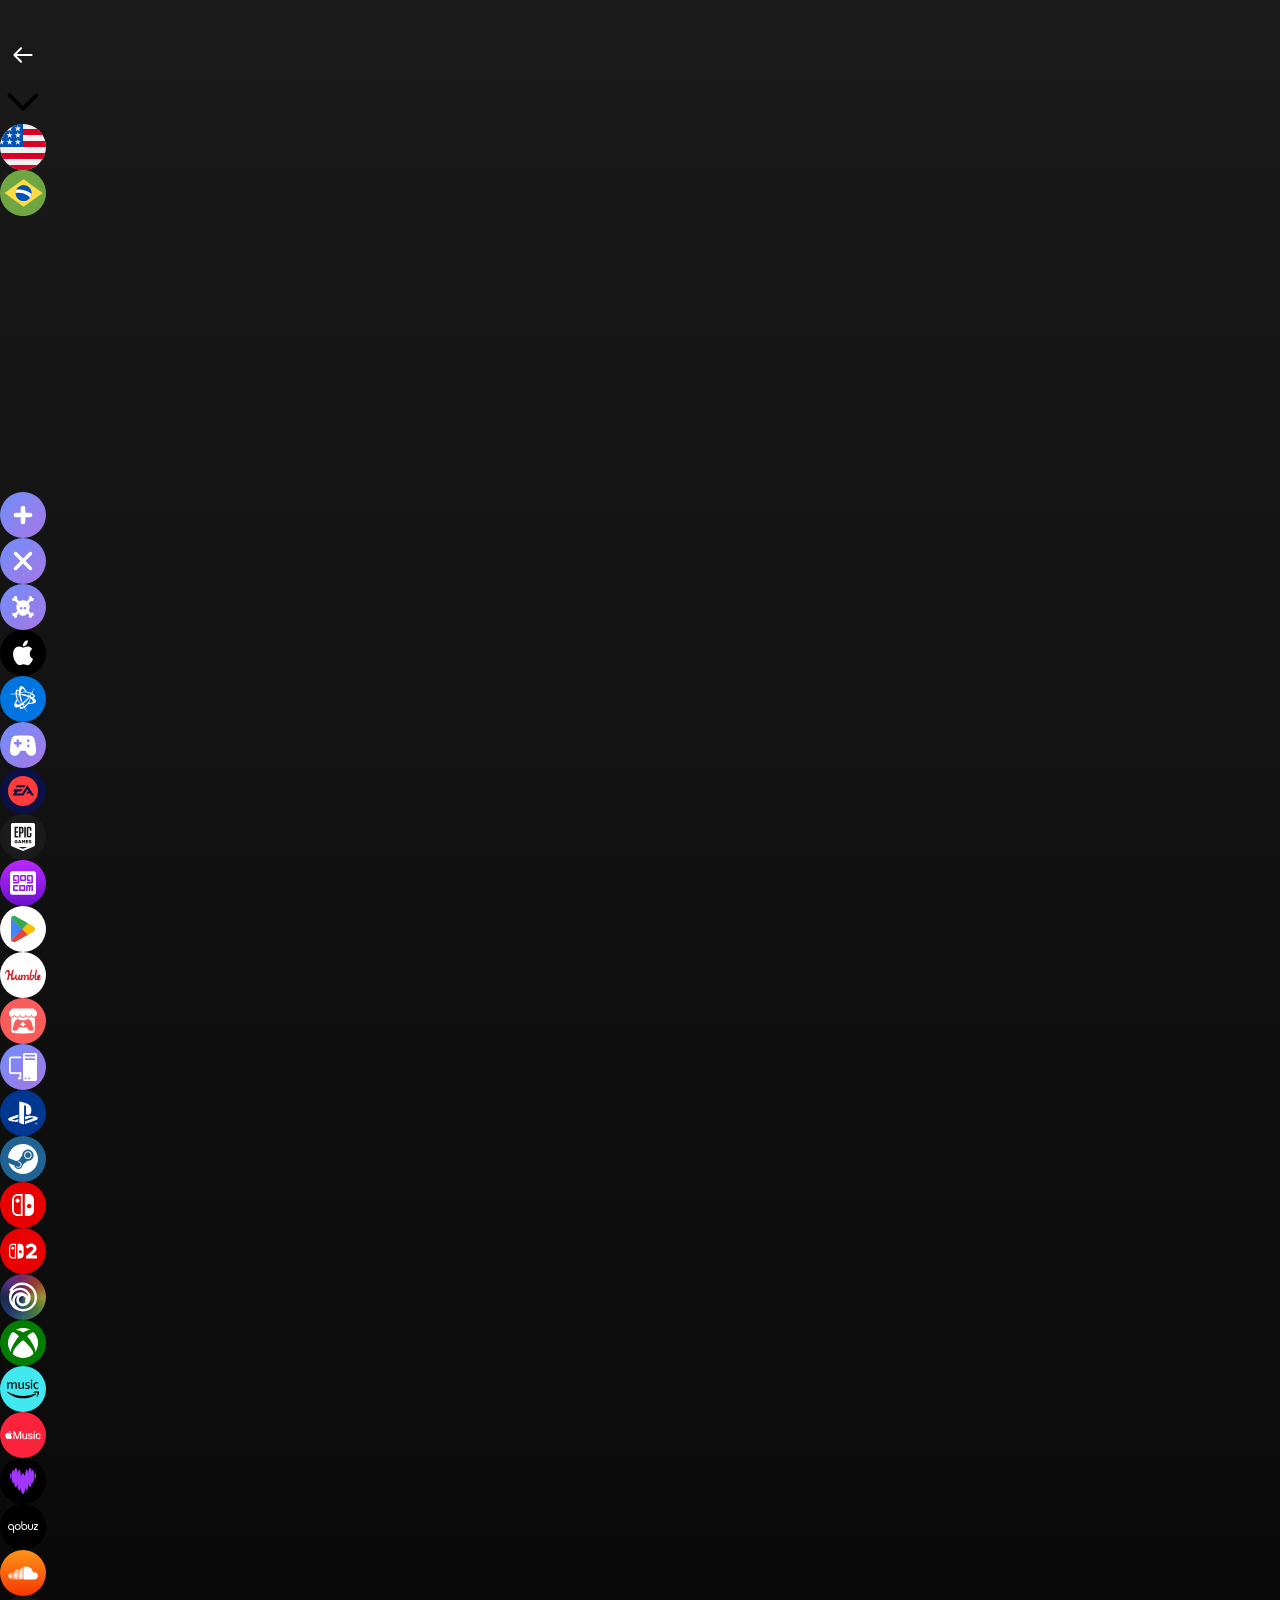
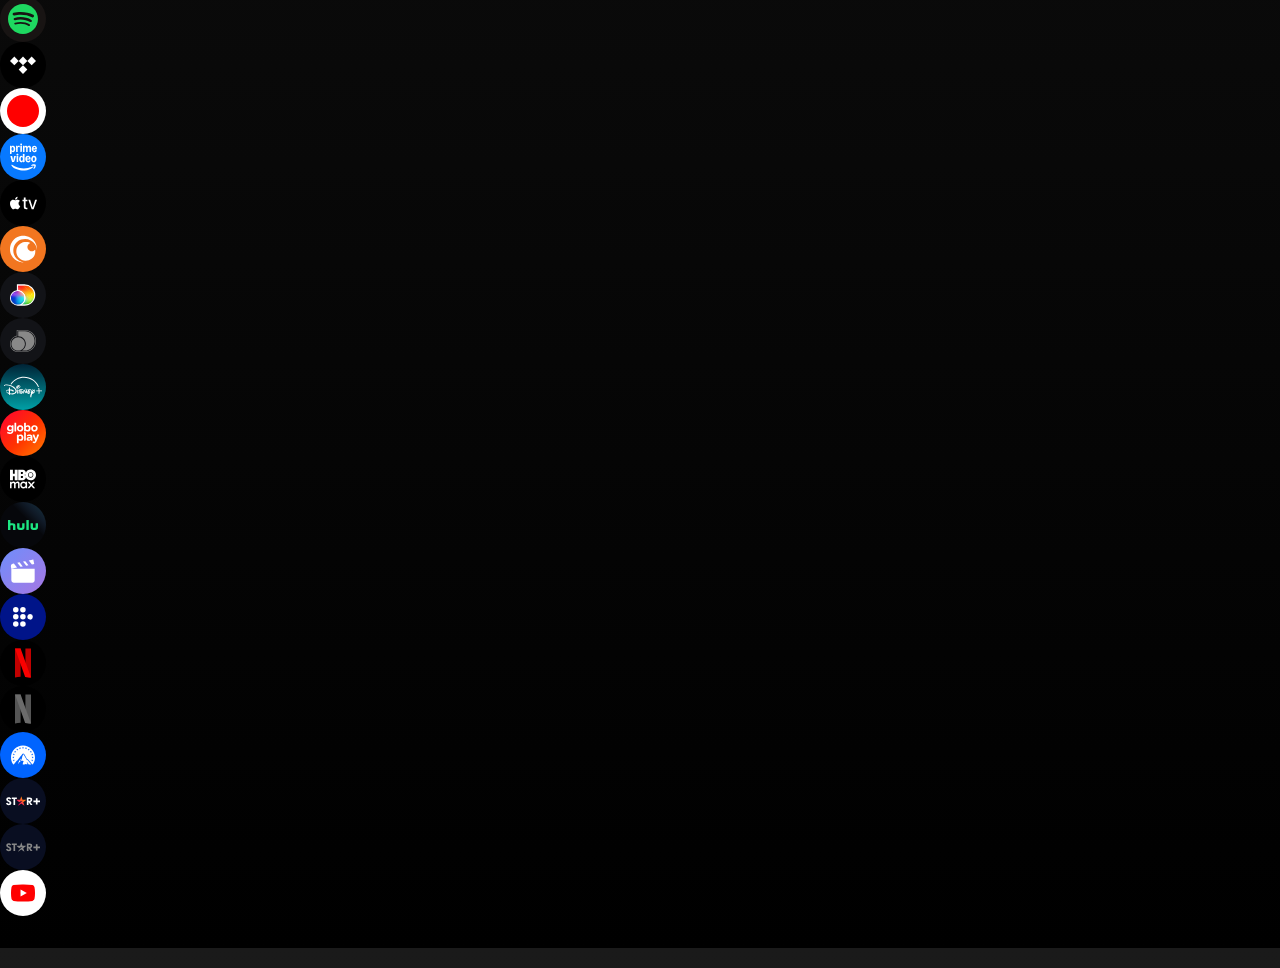
<file: assets/pocs/icons-grid.html>
<!DOCTYPE html>
<html lang="en">

<head>
    <meta charset="UTF-8" />
    <title>Icons Grid</title>
    
    <link href="/assets/css/forms.css" rel="stylesheet">
    <link href="/assets/css/icons.css" rel="stylesheet">
    
    <style>
        html,
        body {
            min-height: 100%;
        }

        body {
            background: linear-gradient(to bottom, #1A1A1A, #000000);
            color: #fff;
            text-align: center;
            margin: 0;
            padding: 2rem 0;
        }
    </style>
</head>

<body>

    <div class="grid-container">

        <div class="grid-item">
            <div class="background">
                <svg class="icon">
                    <use href="#icon-back" />
                </svg>
            </div>
        </div>

        <div class="grid-item">
            <div class="background">
                <svg class="icon">
                    <use href="#icon-trailing" />
                </svg>
            </div>
        </div>

        <div class="grid-item">
            <div class="background">
                <svg class="icon">
                    <use href="#icon-usa" />
                </svg>
            </div>
        </div>

        <div class="grid-item">
            <div class="background">
                <svg class="icon">
                    <use href="#icon-brazil" />
                </svg>
            </div>
        </div>

        <div class="grid-item">
            <div class="background">
                <svg class="icon">
                    <use href="#icon-book" />
                </svg>
            </div>
        </div>

        <div class="grid-item">
            <div class="background">
                <svg class="icon">
                    <use href="#icon-game" />
                </svg>
            </div>
        </div>

        <div class="grid-item">
            <div class="background">
                <svg class="icon">
                    <use href="#icon-movie" />
                </svg>
            </div>
        </div>

        <div class="grid-item">
            <div class="background">
                <svg class="icon">
                    <use href="#icon-music" />
                </svg>
            </div>
        </div>

        <div class="grid-item">
            <div class="background">
                <svg class="icon">
                    <use href="#icon-other" />
                </svg>
            </div>
        </div>

        <div class="grid-item">
            <div class="background">
                <svg class="icon">
                    <use href="#icon-tv" />
                </svg>
            </div>
        </div>

        <div class="grid-item">
            <div class="background default">
                <svg class="icon default">
                    <use href="#icon-more" />
                </svg>
            </div>
        </div>

        <div class="grid-item">
            <div class="background default">
                <svg class="icon default">
                    <use href="#icon-none" />
                </svg>
            </div>
        </div>

        <div class="grid-item">
            <div class="background default">
                <svg class="icon default">
                    <use href="#icon-piracy" />
                </svg>
            </div>
        </div>


        <div class="grid-item">
            <div class="background apple">
                <svg class="icon apple">
                    <use href="#icon-apple" />
                </svg>
            </div>
        </div>

        <div class="grid-item">
            <div class="background battlenet">
                <svg class="icon battlenet">
                    <use href="#icon-battlenet" />
                </svg>
            </div>
        </div>

        <div class="grid-item">
            <div class="background default">
                <svg class="icon default">
                    <use href="#icon-console" />
                </svg>
            </div>
        </div>

        <div class="grid-item">
            <div class="background ea">
                <svg class="icon ea">
                    <use href="#icon-ea" />
                </svg>
            </div>
        </div>

        <div class="grid-item">
            <div class="background epic">
                <svg class="icon epic">
                    <use href="#icon-epic" />
                </svg>
            </div>
        </div>

        <div class="grid-item">
            <div class="background gog">
                <svg class="icon gog">
                    <use href="#icon-gog" />
                </svg>
            </div>
        </div>

        <div class="grid-item">
            <div class="background google">
                <svg class="icon google">
                    <use href="#icon-google" />
                </svg>
            </div>
        </div>

        <div class="grid-item">
            <div class="background humble">
                <svg class="icon humble">
                    <use href="#icon-humble" />
                </svg>
            </div>
        </div>

        <div class="grid-item">
            <div class="background itch">
                <svg class="icon itch">
                    <use href="#icon-itch" />
                </svg>
            </div>
        </div>

        <div class="grid-item">
            <div class="background default">
                <svg class="icon default">
                    <use href="#icon-pc" />
                </svg>
            </div>
        </div>

        <div class="grid-item">
            <div class="background playstation">
                <svg class="icon playstation">
                    <use href="#icon-playstation" />
                </svg>
            </div>
        </div>

        <div class="grid-item">
            <div class="background steam">
                <svg class="icon steam">
                    <use href="#icon-steam" />
                </svg>
            </div>
        </div>

        <div class="grid-item">
            <div class="background switch">
                <svg class="icon switch">
                    <use href="#icon-switch" />
                </svg>
            </div>
        </div>

        <div class="grid-item">
            <div class="background switch2">
                <svg class="icon switch2">
                    <use href="#icon-switch2" />
                </svg>
            </div>
        </div>

        <div class="grid-item">
            <div class="background ubisoft">
                <svg class="icon ubisoft">
                    <use href="#icon-ubisoft" />
                </svg>
            </div>
        </div>

        <div class="grid-item">
            <div class="background xbox">
                <svg class="icon xbox">
                    <use href="#icon-xbox" />
                </svg>
            </div>
        </div>

        <div class="grid-item">
            <div class="background amazon-music">
                <svg class="icon amazon-music">
                    <use href="#icon-amazon-music" />
                </svg>
            </div>
        </div>

        <div class="grid-item">
            <div class="background apple-music">
                <svg class="icon apple-music">
                    <use href="#icon-apple-music" />
                </svg>
            </div>
        </div>

        <div class="grid-item">
            <div class="background deezer">
                <svg class="icon deezer">
                    <use href="#icon-deezer" />
                </svg>
            </div>
        </div>

        <div class="grid-item">
            <div class="background qobuz">
                <svg class="icon qobuz">
                    <use href="#icon-qobuz" />
                </svg>
            </div>
        </div>

        <div class="grid-item">
            <div class="background soundcloud">
                <svg class="icon soundcloud">
                    <use href="#icon-soundcloud" />
                </svg>
            </div>
        </div>

        <div class="grid-item">
            <div class="background spotify">
                <svg class="icon spotify">
                    <use href="#icon-spotify" />
                </svg>
            </div>
        </div>

        <div class="grid-item">
            <div class="background tidal">
                <svg class="icon tidal">
                    <use href="#icon-tidal" />
                </svg>
            </div>
        </div>

        <div class="grid-item">
            <div class="background youtube-music">
                <svg class="icon youtube-music">
                    <use href="#icon-youtube-music" />
                </svg>
            </div>
        </div>

        <div class="grid-item">
            <div class="background amazon">
                <svg class="icon amazon">
                    <use href="#icon-amazon" />
                </svg>
            </div>
        </div>

        <div class="grid-item">
            <div class="background apple-tv">
                <svg class="icon apple-tv">
                    <use href="#icon-apple-tv" />
                </svg>
            </div>
        </div>

        <div class="grid-item">
            <div class="background crunchyroll">
                <svg class="icon crunchyroll">
                    <use href="#icon-crunchyroll" />
                </svg>
            </div>
        </div>

        <div class="grid-item">
            <div class="background discovery">
                <img src="/assets/icons/discovery.svg" width="26" height="26">
            </div>
        </div>

        <div class="grid-item">
            <div class="background discovery">
                <svg class="icon discovery gray">
                    <use href="#icon-discovery-gray" />
                </svg>
            </div>
        </div>

        <div class="grid-item">
            <div class="background disney">
                <svg class="icon disney">
                    <use href="#icon-disney" />
                </svg>
            </div>
        </div>

        <div class="grid-item">
            <div class="background globo">
                <svg class="icon globo">
                    <use href="#icon-globo" />
                </svg>
            </div>
        </div>

        <div class="grid-item">
            <div class="background hbo-max">
                <svg class="icon hbo-max">
                    <use href="#icon-hbo-max" />
                </svg>
            </div>
        </div>

        <div class="grid-item">
            <div class="background hulu">
                <svg class="icon hulu">
                    <use href="#icon-hulu" />
                </svg>
            </div>
        </div>

        <div class="grid-item">
            <div class="background default">
                <svg class="icon default">
                    <use href="#icon-movie-2" />
                </svg>
            </div>
        </div>

        <div class="grid-item">
            <div class="background mubi">
                <svg class="icon mubi">
                    <use href="#icon-mubi" />
                </svg>
            </div>
        </div>

        <div class="grid-item">
            <div class="background netflix">
                <svg class="icon netflix">
                    <use href="#icon-netflix" />
                </svg>
            </div>
        </div>

        <div class="grid-item">
            <div class="background netflix">
                <svg class="icon netflix">
                    <use href="#icon-netflix-gray" />
                </svg>
            </div>
        </div>

        <div class="grid-item">
            <div class="background paramount">
                <svg class="icon paramount">
                    <use href="#icon-paramount" />
                </svg>
            </div>
        </div>

        <div class="grid-item">
            <div class="background star">
                <img src="/assets/icons/starplus.svg" width="34" height="34">
            </div>
        </div>

        <div class="grid-item">
            <div class="background star">
                <svg class="icon star gray">
                    <use href="#icon-star-gray" />
                </svg>
            </div>
        </div>

        <div class="grid-item">
            <div class="background youtube">
                <svg class="icon star youtube">
                    <use href="#icon-youtube" />
                </svg>
            </div>
        </div>

    </div>

    <!-- Symbols -->
    <svg style="display: none;" xmlns="http://www.w3.org/2000/svg">

        <!-- Forms -->
        <symbol id="icon-back" viewbox="0 0 48 48"><path d="M21.293 16.2929C21.6835 15.9024 22.3165 15.9024 22.707 16.2929C23.0976 16.6834 23.0976 17.3164 22.707 17.707L17.4141 22.9999H33C33.5523 22.9999 34 23.4476 34 23.9999C34 24.5522 33.5523 24.9999 33 24.9999H17.4141L22.707 30.2929C23.0976 30.6834 23.0976 31.3164 22.707 31.707C22.3165 32.0975 21.6835 32.0975 21.293 31.707L14.291 24.705C14.1962 24.6097 14.1246 24.4998 14.0762 24.3827C14.0273 24.2648 14 24.1355 14 23.9999C14 23.8643 14.0273 23.735 14.0762 23.6171C14.125 23.4992 14.1971 23.3887 14.293 23.2929L21.293 16.2929Z" fill="white" /></symbol>
        <symbol id="icon-trailing" viewbox="0 0 24 24"><path d="M19.7071 8.29289C20.0976 8.68342 20.0976 9.31643 19.7071 9.70696L12.7071 16.707C12.3166 17.0975 11.6836 17.0975 11.293 16.707L4.29304 9.70696C3.90252 9.31643 3.90252 8.68342 4.29304 8.29289C4.68357 7.90237 5.31658 7.90237 5.70711 8.29289L12.0001 14.5859L18.293 8.29289C18.6836 7.90237 19.3166 7.90237 19.7071 8.29289Z"/></symbol>

        <!-- Flags -->
        <symbol id="icon-brazil" viewbox="0 0 30.2 30.2"><path style="fill:#6EA644;" d="M30.2,15.1c0,8.3-6.8,15.1-15.1,15.1C6.8,30.2,0,23.5,0,15.1C0,6.8,6.8,0,15.1,0C23.4,0,30.2,6.8,30.2,15.1z"/><path style="fill:#FFDB44;" d="M15.5,6l12.5,9.1l-12.5,9.1L3,15.1L15.5,6z"/><path style="fill:#0051B5;" d="M20.8,15.1c0,2.9-2.4,5.3-5.3,5.3c-2.9,0-5.3-2.4-5.3-5.3c0-2.9,2.4-5.3,5.3-5.3C18.4,9.8,20.8,12.2,20.8,15.1z "/><path style="fill:#FFFFFF;" d="M10.7,12.8c-0.3,0.7-0.5,1.5-0.5,2.3c5.4-0.9,8.6,1.8,9.5,3.2c0.5-0.7,0.9-1.5,1-2.5 C17.7,12.8,12.8,12.6,10.7,12.8z"/></symbol>
        <symbol id="icon-usa" viewbox="0 0 512 512"><circle style="fill:#F0F0F0;" cx="256" cy="256" r="256"/><g><path style="fill:#D80027;" d="M244.87,256H512c0-23.106-3.08-45.49-8.819-66.783H244.87V256z"/><path style="fill:#D80027;" d="M244.87,122.435h229.556c-15.671-25.572-35.708-48.175-59.07-66.783H244.87V122.435z"/><path style="fill:#D80027;" d="M256,512c60.249,0,115.626-20.824,159.356-55.652H96.644C140.374,491.176,195.751,512,256,512z"/><path style="fill:#D80027;" d="M37.574,389.565h436.852c12.581-20.529,22.338-42.969,28.755-66.783H8.819 C15.236,346.596,24.993,369.036,37.574,389.565z"/></g><path style="fill:#0052B4;" d="M118.584,39.978h23.329l-21.7,15.765l8.289,25.509l-21.699-15.765L85.104,81.252l7.16-22.037 C73.158,75.13,56.412,93.776,42.612,114.552h7.475l-13.813,10.035c-2.152,3.59-4.216,7.237-6.194,10.938l6.596,20.301l-12.306-8.941 c-3.059,6.481-5.857,13.108-8.372,19.873l7.267,22.368h26.822l-21.7,15.765l8.289,25.509l-21.699-15.765l-12.998,9.444 C0.678,234.537,0,245.189,0,256h256c0-141.384,0-158.052,0-256C205.428,0,158.285,14.67,118.584,39.978z M128.502,230.4 l-21.699-15.765L85.104,230.4l8.289-25.509l-21.7-15.765h26.822l8.288-25.509l8.288,25.509h26.822l-21.7,15.765L128.502,230.4z M120.213,130.317l8.289,25.509l-21.699-15.765l-21.699,15.765l8.289-25.509l-21.7-15.765h26.822l8.288-25.509l8.288,25.509h26.822 L120.213,130.317z M220.328,230.4l-21.699-15.765L176.93,230.4l8.289-25.509l-21.7-15.765h26.822l8.288-25.509l8.288,25.509h26.822 l-21.7,15.765L220.328,230.4z M212.039,130.317l8.289,25.509l-21.699-15.765l-21.699,15.765l8.289-25.509l-21.7-15.765h26.822 l8.288-25.509l8.288,25.509h26.822L212.039,130.317z M212.039,55.743l8.289,25.509l-21.699-15.765L176.93,81.252l8.289-25.509 l-21.7-15.765h26.822l8.288-25.509l8.288,25.509h26.822L212.039,55.743z"/></symbol>

        <!-- Types -->
        <symbol id="icon-book" viewbox="0 0 512 512"><defs><linearGradient id="strokeGradient" x1="0%" y1="0%" x2="100%" y2="100%"><stop offset="0%" stop-color="#FDC090"/><stop offset="100%" stop-color="#B8B7F7"/></linearGradient></defs><path fill="none" stroke="url(#strokeGradient)" stroke-linecap="round" stroke-linejoin="round" stroke-width="32" d="M256 160c16-63.16 76.43-95.41 208-96a15.94 15.94 0 0 1 16 16v288a16 16 0 0 1-16 16c-128 0-177.45 25.81-208 64c-30.37-38-80-64-208-64c-9.88 0-16-8.05-16-17.93V80a15.94 15.94 0 0 1 16-16c131.57.59 192 32.84 208 96m0 0v288"/></symbol>
        <symbol id="icon-game" viewbox="0 0 48 48"><defs><linearGradient id="strokeGradient" x1="0%" y1="0%" x2="100%" y2="100%"><stop offset="0%" stop-color="#FDC090" /><stop offset="100%" stop-color="#B8B7F7" /></linearGradient></defs><path fill="none" stroke="url(#strokeGradient)" stroke-linecap="round" stroke-linejoin="round" stroke-width="3" d="M44.865 33.492c-.415-9.61-1.708-15.937-2.725-19.566c-.694-2.474-2.84-4.11-5.398-4.357C33.848 9.291 29.5 8.998 24 8.998s-9.847.293-12.74.571c-2.559.247-4.705 1.883-5.399 4.357c-1.017 3.629-2.31 9.956-2.725 19.566c-.171 3.943 2.218 7.506 6.164 7.506q.785-.002 1.473-.045c3.17-.201 5.383-2.716 6.373-5.734l.04-.117c.33-1.006 1.052-1.84 2.077-2.1c1.05-.269 2.63-.537 4.737-.537s3.688.268 4.738.536c1.025.262 1.748 1.095 2.078 2.101l.038.117c.99 3.018 3.205 5.533 6.374 5.733q.688.045 1.472.046c3.947 0 6.336-3.563 6.165-7.506M15 17v8m4-4h-8m22 3v1m-3-4h-1m4-4v1m4 3h-1"/></symbol>
        <symbol id="icon-movie" viewbox="0 0 256 256"><defs><linearGradient id="fillGradient" x1="0%" y1="0%" x2="100%" y2="100%"><stop offset="0%" stop-color="#FDC090" /><stop offset="100%" stop-color="#B8B7F7" /></linearGradient></defs><path fill="url(#fillGradient)" d="M229.52 74.21a8 8 0 0 0-7.13-2A44 44 0 0 0 168 41.67a44 44 0 0 0-80 0a44 44 0 0 0-54.4 30.51a8 8 0 0 0-9.4 9.65l30.56 129.84A16 16 0 0 0 70.34 224h115.32a16 16 0 0 0 15.58-12.33l30.55-129.84a8 8 0 0 0-2.27-7.62M76 56a27.7 27.7 0 0 1 13.11 3.26a8 8 0 0 0 11.56-5.34a28 28 0 0 1 54.66 0a8 8 0 0 0 11.56 5.34A28 28 0 0 1 207 76.54l-38.56 11l-34.49-13.8a16 16 0 0 0-11.88 0l-34.5 13.82L49 76.54A28 28 0 0 1 76 56m-5.66 152L42.91 91.44l37.85 10.81L94.86 208Zm74.66 0h-34L96.75 101.12L128 88.62l31.25 12.5Zm40.66 0h-24.52l14.1-105.75l37.85-10.81Z" /></symbol>
        <symbol id="icon-music" viewbox="0 0 256 256"><defs><linearGradient id="fillGradient" x1="0%" y1="0%" x2="100%" y2="100%"><stop offset="0%" stop-color="#FDC090" /><stop offset="100%" stop-color="#B8B7F7" /></linearGradient></defs><path fill="url(#fillGradient)" d="M212.92 17.69a8 8 0 0 0-6.86-1.45l-128 32A8 8 0 0 0 72 56v110.08A36 36 0 1 0 88 196v-85.75l112-28v51.83A36 36 0 1 0 216 164V24a8 8 0 0 0-3.08-6.31M52 216a20 20 0 1 1 20-20a20 20 0 0 1-20 20M88 93.75v-31.5l112-28v31.5ZM180 184a20 20 0 1 1 20-20a20 20 0 0 1-20 20" /></symbol>
        <symbol id="icon-other" viewbox="0 0 32 32"><defs><linearGradient id="fillGradient" x1="0%" y1="0%" x2="100%" y2="100%"><stop offset="0%" stop-color="#FDC090"/><stop offset="100%" stop-color="#B8B7F7"/></linearGradient></defs><path fill="url(#fillGradient)" d="M16 3C8.832 3 3 8.832 3 16s5.832 13 13 13s13-5.832 13-13S23.168 3 16 3m0 2c6.087 0 11 4.913 11 11s-4.913 11-11 11S5 22.087 5 16S9.913 5 16 5m-1 5v5h-5v2h5v5h2v-5h5v-2h-5v-5z"/></symbol>
        <symbol id="icon-tv" viewbox="0 0 24 24"><defs><linearGradient id="strokeGradient" x1="0%" y1="0%" x2="100%" y2="100%"><stop offset="0%" stop-color="#FDC090" /><stop offset="100%" stop-color="#B8B7F7" /></linearGradient></defs><path fill="none" stroke="url(#strokeGradient)" stroke-linecap="round" stroke-linejoin="round" stroke-width="2" d="M12 7h7a2 2 0 0 1 2 2v8a2 2 0 0 1-2 2H5a2 2 0 0 1-2-2V9a2 2 0 0 1 2-2zm0 0L8 3m4 4l4-4" /></symbol>

        <!-- Misc -->
        <symbol id="icon-more" viewbox="0 0 24 24"><path fill="currentColor" d="M18 10h-4V6a2 2 0 0 0-4 0l.071 4H6a2 2 0 0 0 0 4l4.071-.071L10 18a2 2 0 0 0 4 0v-4.071L18 14a2 2 0 0 0 0-4"/></symbol>
        <symbol id="icon-none" viewbox="0 0 24 24"><path d="m12.593 23.258l-.011.002l-.071.035l-.02.004l-.014-.004l-.071-.035q-.016-.005-.024.005l-.004.01l-.017.428l.005.02l.01.013l.104.074l.015.004l.012-.004l.104-.074l.012-.016l.004-.017l-.017-.427q-.004-.016-.017-.018m.265-.113l-.013.002l-.185.093l-.01.01l-.003.011l.018.43l.005.012l.008.007l.201.093q.019.005.029-.008l.004-.014l-.034-.614q-.005-.018-.02-.022m-.715.002a.02.02 0 0 0-.027.006l-.006.014l-.034.614q.001.018.017.024l.015-.002l.201-.093l.01-.008l.004-.011l.017-.43l-.003-.012l-.01-.01z"/><path fill="currentColor" d="m12 14.122l5.303 5.303a1.5 1.5 0 0 0 2.122-2.122L14.12 12l5.304-5.303a1.5 1.5 0 1 0-2.122-2.121L12 9.879L6.697 4.576a1.5 1.5 0 1 0-2.122 2.12L9.88 12l-5.304 5.304a1.5 1.5 0 1 0 2.122 2.12z"/></g></symbol>
        <symbol id="icon-piracy" viewbox="0 0 100 100"><path fill="currentColor" d="M87.255 72.316c-2.248-2.246-5.832-2.318-8.118-.208l-9-9c2.459-3.77 3.894-8.27 3.894-13.107s-1.435-9.337-3.894-13.107l8.949-8.949c2.287 2.111 5.87 2.042 8.118-.207c2.306-2.3 2.329-6.017.054-8.293c-1.371-1.371-3.264-1.9-5.058-1.603c.33-1.82-.196-3.755-1.592-5.151c-2.274-2.275-5.985-2.252-8.291.055c-2.246 2.248-2.318 5.832-.208 8.118l-9.001 9.001a23.9 23.9 0 0 0-13.107-3.893a23.9 23.9 0 0 0-13.107 3.893l-8.95-8.95c2.11-2.286 2.04-5.869-.206-8.118c-2.305-2.304-6.018-2.328-8.293-.054c-1.372 1.372-1.901 3.266-1.604 5.059c-1.82-.33-3.756.197-5.152 1.591c-2.275 2.275-2.248 5.986.055 8.291c2.249 2.25 5.834 2.319 8.121.209l9 9c-2.46 3.77-3.894 8.27-3.894 13.107s1.434 9.337 3.894 13.107l-8.95 8.95c-2.286-2.11-5.869-2.04-8.118.206c-2.304 2.305-2.327 6.018-.054 8.293c1.372 1.372 3.266 1.901 5.059 1.604c-.33 1.82.197 3.756 1.591 5.152c2.275 2.275 5.986 2.248 8.291-.055c2.249-2.249 2.319-5.834.209-8.121l8.726-8.726v5.946a21.05 21.05 0 0 0 13.382 4.779a21.05 21.05 0 0 0 13.383-4.779V70.41l8.674 8.674c-2.111 2.287-2.043 5.871.206 8.119c2.301 2.306 6.018 2.329 8.293.054c1.371-1.371 1.9-3.265 1.603-5.058c1.82.331 3.755-.196 5.151-1.591c2.274-2.275 2.251-5.985-.056-8.292m-43.81-13.327a4.594 4.594 0 1 1 0-9.189c2.535 0 4.591 2.061 4.591 4.597s-2.057 4.592-4.591 4.592m13.111.067a4.592 4.592 0 0 1 0-9.184a4.593 4.593 0 1 1 0 9.184"/></symbol>

        <!-- Games -->
        <symbol id="icon-apple" viewbox="0 0 15.9 20.1"><path d="M10.8,3.2C10.1,4,9,4.7,7.9,4.6c-0.2-1.2,0.4-2.4,1-3.1C9.6,0.6,10.8,0,11.8,0C11.9,1.1,11.5,2.3,10.8,3.2L10.8,3.2z M11.8,4.8c0.6,0,2.4,0.2,3.6,2c-0.1,0.1-2.1,1.3-2.1,3.8c0,3,2.6,4,2.6,4c0,0.1-0.4,1.4-1.3,2.8c-0.8,1.2-1.7,2.4-3,2.4 S9.9,19,8.4,19s-2,0.8-3.2,0.8c-1.3,0-2.3-1.3-3.1-2.5c-1.7-2.5-3-7-1.2-10c0.8-1.5,2.4-2.5,4-2.5c1.3,0,2.5,0.9,3.2,0.9 C8.8,5.7,10.2,4.7,11.8,4.8L11.8,4.8z"></symbol>
        <symbol id="icon-battlenet"viewbox="0 0 32 32"><path d="M 26.578125 14.339844 C 26.578125 14.339844 28.882813 14.457031 28.882813 13.101563 C 28.882813 11.332031 25.8125 9.738281 25.8125 9.738281 C 25.8125 9.738281 26.292969 8.71875 26.59375 8.148438 C 26.894531 7.578125 27.738281 5.359375 27.8125 4.851563 C 27.90625 4.210938 27.761719 4.011719 27.761719 4.011719 C 27.554688 5.378906 25.328125 9.316406 25.148438 9.449219 C 22.976563 8.433594 19.992188 8.148438 19.992188 8.148438 C 19.992188 8.148438 17.070313 2 14.320313 2 C 11.59375 2 11.609375 7.265625 11.609375 7.265625 C 11.609375 7.265625 10.839844 5.773438 9.871094 5.773438 C 8.457031 5.773438 7.992188 7.90625 7.992188 10.222656 C 5.203125 10.222656 2.855469 10.847656 2.644531 10.90625 C 2.4375 10.964844 1.777344 11.445313 2.074219 11.386719 C 2.6875 11.191406 5.554688 10.746094 8.0625 10.964844 C 8.203125 13.164063 9.488281 16.03125 9.488281 16.03125 C 9.488281 16.03125 6.730469 20.023438 6.730469 22.871094 C 6.730469 23.621094 7.058594 24.992188 9.035156 24.992188 C 10.695313 24.992188 12.558594 23.996094 12.90625 23.796875 C 12.601563 24.230469 12.375 25.0625 12.375 25.445313 C 12.375 25.757813 12.5625 26.644531 13.839844 26.644531 C 15.480469 26.644531 17.316406 25.386719 17.316406 25.386719 C 17.316406 25.386719 19.050781 28.261719 20.53125 29.578125 C 20.929688 29.933594 21.3125 30 21.3125 30 C 21.3125 30 19.839844 28.585938 17.902344 24.9375 C 19.703125 23.828125 21.578125 21.203125 21.578125 21.203125 C 21.578125 21.203125 21.800781 21.210938 23.511719 21.210938 C 26.191406 21.210938 29.996094 20.648438 29.996094 18.519531 C 30 16.324219 26.578125 14.339844 26.578125 14.339844 Z M 26.875 13.015625 C 26.875 13.792969 26.136719 13.785156 26.136719 13.785156 L 25.574219 13.820313 C 25.574219 13.820313 24.507813 13.261719 23.859375 12.996094 C 23.859375 12.996094 24.863281 11.453125 25.097656 11.023438 C 25.273438 11.128906 26.875 12.128906 26.875 13.015625 Z M 15.660156 5.097656 C 16.921875 5.097656 18.71875 8.066406 18.71875 8.066406 C 18.71875 8.066406 15.914063 7.816406 13.605469 9.171875 C 13.667969 7.035156 14.386719 5.097656 15.660156 5.097656 Z M 10.671875 7.503906 C 11.070313 7.503906 11.460938 7.992188 11.625 8.402344 C 11.625 8.675781 11.765625 10.269531 11.765625 10.269531 L 9.453125 10.179688 C 9.453125 8.097656 10.269531 7.503906 10.671875 7.503906 Z M 10.429688 21.976563 C 9.164063 21.976563 8.90625 21.273438 8.90625 20.640625 C 8.90625 19.207031 10.050781 17.199219 10.050781 17.199219 C 10.050781 17.199219 11.335938 19.898438 13.574219 21.035156 C 12.464844 21.6875 11.546875 21.976563 10.429688 21.976563 Z M 14.535156 24.800781 C 13.648438 24.800781 13.539063 24.226563 13.539063 24.09375 C 13.539063 23.683594 13.863281 23.195313 13.863281 23.195313 C 13.863281 23.195313 15.351563 22.191406 15.445313 22.082031 L 16.546875 24.136719 C 16.546875 24.136719 15.421875 24.800781 14.535156 24.800781 Z M 17.300781 23.683594 C 16.761719 22.742188 16.363281 21.757813 16.363281 21.757813 C 16.363281 21.757813 18.578125 21.898438 19.769531 20.671875 C 19.027344 21.003906 17.84375 21.425781 16.46875 21.296875 C 19.34375 18.765625 21.023438 16.929688 22.441406 15.035156 C 22.320313 14.886719 21.671875 14.433594 21.511719 14.359375 C 20.65625 15.390625 17.324219 18.949219 14.238281 20.710938 C 10.332031 18.582031 9.511719 12.320313 9.429688 11.019531 L 11.5625 11.222656 C 11.5625 11.222656 10.761719 12.644531 10.761719 13.691406 C 10.761719 14.734375 10.886719 14.789063 10.886719 14.789063 C 10.886719 14.789063 10.859375 12.96875 11.984375 11.5625 C 12.84375 16.125 13.738281 18.460938 14.433594 19.855469 C 14.789063 19.707031 15.449219 19.414063 15.449219 19.414063 C 15.449219 19.414063 13.480469 13.738281 13.589844 9.898438 C 14.484375 9.421875 15.808594 8.929688 17.300781 8.929688 C 21.230469 8.929688 24.390625 10.617188 24.390625 10.617188 L 23.15625 12.34375 C 23.15625 12.34375 22.054688 10.351563 20.496094 9.996094 C 21.316406 10.605469 22.238281 11.414063 22.714844 12.574219 C 19.457031 11.304688 15.527344 10.632813 14.265625 10.484375 C 14.15625 10.949219 14.171875 11.613281 14.171875 11.613281 C 14.171875 11.613281 19.441406 12.585938 23.277344 14.777344 C 23.25 19.574219 18.023438 23.257813 17.300781 23.683594 Z M 22.292969 20.097656 C 22.292969 20.097656 23.929688 17.953125 23.902344 15.109375 C 23.902344 15.109375 26.546875 16.746094 26.546875 18.34375 C 26.546875 20.125 22.292969 20.097656 22.292969 20.097656 Z"></symbol>
        <symbol id="icon-console"viewbox="0 0 48 48"><path clip-rule="evenodd"d="M24 7.5c-5.553 0-9.949.295-12.885.578c-3.112.3-5.821 2.316-6.698 5.445c-1.051 3.748-2.36 10.19-2.78 19.906C1.442 37.905 4.21 42.5 9.3 42.5q.832-.002 1.567-.048c4.018-.255 6.61-3.426 7.704-6.763l.039-.117c.213-.649.614-1.011 1.023-1.115c.933-.238 2.388-.49 4.367-.49s3.434.252 4.367.49c.409.104.81.466 1.023 1.115l.039.117c1.094 3.337 3.686 6.508 7.704 6.763q.735.046 1.567.048c5.09 0 7.857-4.596 7.663-9.07c-.42-9.717-1.729-16.159-2.78-19.907c-.877-3.13-3.586-5.145-6.698-5.445C33.949 7.795 29.553 7.5 24 7.5M15 14a2 2 0 0 1 2 2v3h3a2 2 0 1 1 0 4h-3v3a2 2 0 1 1-4 0v-3h-3a2 2 0 1 1 0-4h3v-3a2 2 0 0 1 2-2m18 9a2 2 0 0 1 2 2v1a2 2 0 1 1-4 0v-1a2 2 0 0 1 2-2m-4 0a2 2 0 1 0 0-4h-1a2 2 0 1 0 0 4zm4-9a2 2 0 0 1 2 2v1a2 2 0 1 1-4 0v-1a2 2 0 0 1 2-2m5 9a2 2 0 1 0 0-4h-1a2 2 0 1 0 0 4z"></symbol>
        <symbol id="icon-ea"viewbox="0 0 1000 1000"><g transform="matrix(1.1510805,0,0,1.1510666,-75.547713,-75.547537)"><g><path class="st0"d="M500,934.4C260.5,934.4,65.6,739.5,65.6,500C65.6,260.5,260.5,65.6,500,65.6c239.5,0,434.4,194.9,434.4,434.4 C934.4,739.5,739.5,934.4,500,934.4L500,934.4z M573.5,332H328l-37.2,59.9H536L573.5,332z M623.7,332.6l-150.1,239H307.2 l38.4-59.9h99.8l38.1-59.9H252.8l-38.1,59.9h54.6l-75.8,119.6h316.4l116.9-184.3l42.6,64.7H631l-36.4,59.9h113.8l39.5,59.7h72.6 L623.7,332.6z"></g></g></symbol>
        <symbol id="icon-epic" viewBox="0 0 344.8 400.1"><path class="st0" d="M31.3,0C8.4,0,0,8.4,0,31.3v276.1c0,2.6,0.1,5,0.3,7.2c0.5,5,0.6,9.9,5.3,15.4c0.5,0.6,5.2,4.1,5.2,4.1	c2.5,1.2,4.3,2.1,7.2,3.4l138.9,58.2c7.2,3.3,10.2,4.6,15.5,4.5h0.1c5.3,0.2,8.3-1.2,15.5-4.5l138.9-58.2c2.9-1.2,4.6-2,7.2-3.4	c0,0,4.8-3.5,5.2-4.1c4.7-5.5,4.7-10.3,5.3-15.4c0.2-2.2,0.3-4.6,0.3-7.2V31.2c0-22.9-8.4-31.2-31.3-31.2H31.3z M254,51.8h11.3	c18.9,0,28.1,9.2,28.1,28.3v31.3h-22.9V81.3c0-6.1-2.8-9-8.8-9h-3.9c-6.1,0-9,2.8-9,9v96.9c0,6.1,2.8,8.9,9,8.9h4.3	c5.9,0,8.7-2.8,8.7-8.9v-34.7h23v35.7c0,19.1-9.4,28.4-28.4,28.4h-11.6c-19,0-28.4-9.5-28.4-28.4V80.3C225.6,61.2,235,51.8,254,51.8	L254,51.8z M50.9,53h51.9v21.3H74.1v43.4h27.5V139H74.1v46.3h29v21.2H50.9V53z M114.5,53h36.6c19,0,28.4,9.5,28.4,28.5v40.8	c0,19.1-9.4,28.5-28.4,28.5h-13.2v55.6h-23.4L114.5,53z M189.9,53h23.3v153.4h-23.3V53z M137.7,73.7v56.5h9.7c5.9,0,8.7-2.8,8.7-9	V82.7c0-6.2-2.8-9-8.7-9L137.7,73.7L137.7,73.7z M73.5,243H77l0.8,0.1H79l0.6,0.2h0.6l0.6,0.2l0.6,0.2l0.5,0.1l0.5,0.2l0.5,0.1	l0.6,0.2l0.5,0.1l0.5,0.2l0.6,0.2l0.5,0.2l0.6,0.2l0.5,0.2l0.5,0.3l0.6,0.2l0.5,0.3l0.6,0.3l0.5,0.3l0.5,0.3l0.5,0.4l0.5,0.3	l0.5,0.4l0.5,0.4l0.5,0.5l0.5,0.4l-0.4,0.5l-0.5,0.5l-0.4,0.5l-0.5,0.5l-0.4,0.5l-0.4,0.5l-0.5,0.5l-0.4,0.5l-0.4,0.5l-0.5,0.5	l-0.4,0.5l-0.5,0.5l-0.4,0.5l-0.4,0.5l-0.5,0.5l-0.4,0.5l-0.5,0.5l-0.4,0.5l-0.5-0.4l-0.5-0.5l-0.5-0.3l-0.5-0.4l-0.5-0.3l-0.5-0.3	l-0.5-0.3l-0.5-0.3l-0.5-0.2l-0.5-0.2l-0.5-0.2l-0.5-0.2l-0.6-0.2l-0.5-0.2l-0.6-0.2l-0.6-0.2l-0.6-0.1h-0.7l-0.8-0.2h-1.2l-0.6,0.1	h-0.6l-0.6,0.2l-0.5,0.2l-0.5,0.2l-0.6,0.2l-0.5,0.2l-0.6,0.2l-0.5,0.3l-0.5,0.3l-0.5,0.3l-0.5,0.4l-0.5,0.4l-0.5,0.4l-0.4,0.5	l-0.5,0.5l-0.3,0.5l-0.3,0.5l-0.4,0.5l-0.2,0.5l-0.3,0.5l-0.3,0.5l-0.2,0.5l-0.2,0.5l-0.2,0.6L63,263l-0.2,0.5l-0.2,0.7v0.6	l-0.1,0.6v1.5l0.1,0.6l0.1,0.5l0.1,0.6l0.2,0.6l0.2,0.5l0.1,0.6l0.2,0.5l0.2,0.5l0.2,0.6l0.3,0.6l0.2,0.5l0.3,0.5l0.4,0.5l0.4,0.5	l0.3,0.5l0.5,0.5l0.4,0.5l0.5,0.4l0.5,0.4l0.5,0.4l0.5,0.3l0.5,0.3l0.5,0.2l0.6,0.2l0.5,0.2l0.6,0.2l0.6,0.2l0.6,0.1l0.6,0.2	l0.6,0.1l0.8,0.1h2l0.8-0.1H78l0.6-0.2l0.6-0.1l0.6-0.2l0.5-0.1l0.5-0.2l0.5-0.2l0.6-0.2l0.4-0.2l0.5-0.3v-5.8h-9.2v-9.3h20.8V283	l-0.5,0.4l-0.5,0.4l-0.5,0.3l-0.5,0.4l-0.5,0.3l-0.5,0.4l-0.5,0.3l-0.5,0.3l-0.6,0.3l-0.5,0.3l-0.5,0.3l-0.6,0.2l-0.5,0.3l-0.6,0.2	l-0.6,0.2l-0.6,0.2l-0.5,0.2l-0.5,0.2l-0.5,0.2l-0.6,0.2l-0.5,0.2l-0.6,0.2l-0.5,0.1l-0.6,0.2l-0.6,0.2l-0.6,0.1l-0.6,0.1l-0.6,0.1	l-0.6,0.1l-0.8,0.1l-0.6,0.1l-0.7,0.1H73l-0.5,0.5h-0.6l-0.6-0.1h-0.6l-0.6-0.2l-0.6-0.1l-0.6-0.2L68,290l-0.5-0.2l-0.6-0.1	l-0.6-0.2l-0.5-0.2l-0.5-0.2l-0.6-0.2l-0.5-0.2l-0.6-0.2l-0.5-0.2l-0.6-0.3l-0.5-0.3l-0.6-0.3l-0.5-0.3l-0.5-0.3l-0.5-0.4l-0.5-0.4	l-0.5-0.4l-0.4-0.4l-0.5-0.4l-0.5-0.5l-0.5-0.4l-0.5-0.5l-0.5-0.5l-0.5-0.5l-0.4-0.5l-0.4-0.5l-0.3-0.5l-0.4-0.5l-0.3-0.5l-0.3-0.5	l-0.3-0.5l-0.3-0.5l-0.2-0.5l-0.2-0.5l-0.2-0.5l-0.2-0.5l-0.2-0.5l-0.2-0.5l-0.2-0.5l-0.2-0.5l-0.2-0.6l-0.2-0.5l-0.2-0.6l-0.1-0.5	l-0.2-0.6l-0.1-0.5l-0.1-0.6l-0.1-0.6l-0.1-0.6v-3.4l0.2-0.6v-0.7l0.2-0.6v-0.6l0.2-0.6l0.2-0.6l0.1-0.6l0.2-0.5l0.2-0.6l0.2-0.5	l0.2-0.6L52,258l0.2-0.5l0.2-0.5l0.2-0.5l0.3-0.5l0.3-0.5l0.3-0.5l0.3-0.5l0.3-0.5l0.4-0.5l0.4-0.5l0.4-0.5l0.5-0.5l0.4-0.5l0.4-0.5	l0.5-0.5l0.4-0.5l0.5-0.4l0.5-0.5l0.5-0.4l0.5-0.4l0.5-0.3l0.5-0.4l0.5-0.3l0.5-0.3l0.5-0.3l0.6-0.3l0.5-0.3l0.6-0.2l0.5-0.2	l0.6-0.3l0.5-0.2l0.6-0.2l0.5-0.2l0.5-0.2l0.5-0.2l0.6-0.2l0.5-0.2l0.6-0.2H70l0.6-0.2h0.6l0.6-0.2h0.6L73.5,243L73.5,243z M273.4,243.1h3.4l0.8,0.2h1.2l0.6,0.2h0.8l0.6,0.2l0.5,0.1l0.6,0.2l0.6,0.1l0.5,0.2l0.6,0.2l0.6,0.2l0.5,0.1l0.6,0.2l0.6,0.2	l0.5,0.2l0.6,0.2l0.6,0.2l0.5,0.3l0.5,0.2l0.6,0.3l0.5,0.3l0.5,0.3l0.5,0.4l0.5,0.3l0.5,0.4l0.5,0.4l0.5,0.4l-0.4,0.5l-0.3,0.5	l-0.4,0.5l-0.4,0.5l-0.4,0.5l-0.3,0.5l-0.4,0.5l-0.4,0.5l-0.3,0.5l-0.4,0.5l-0.4,0.5l-0.4,0.5l-0.3,0.5l-0.4,0.5l-0.5,0.5L287,257	l-0.4,0.5l-0.5-0.4l-0.5-0.3l-0.5-0.3l-0.5-0.4l-0.5-0.2l-0.5-0.3l-0.6-0.2l-0.5-0.2l-0.6-0.2l-0.5-0.2l-0.5-0.2l-0.5-0.2l-0.6-0.2	l-0.6-0.2l-0.6-0.2l-0.7-0.2l-0.6-0.1l-0.6-0.2l-0.6-0.1l-0.6-0.1l-0.5-0.1h-1.4l-0.7,0.1l-0.6,0.2l-0.6,0.1l-0.5,0.2l-0.5,0.2	l-0.5,0.5l-0.4,0.5l-0.2,0.5v1.6l0.3,0.7l0.2,0.4l0.5,0.5l0.6,0.3l0.5,0.3l0.6,0.2l0.6,0.2l0.8,0.2l0.5,0.2l0.5,0.2l0.6,0.2l0.5,0.2	l0.6,0.2l0.7,0.2l0.7,0.2l0.7,0.2l0.7,0.1l0.6,0.2l0.7,0.2l0.6,0.2l0.6,0.2l0.6,0.2l0.6,0.2l0.6,0.2l0.5,0.2l0.6,0.2l0.6,0.2	l0.6,0.3l0.6,0.2l0.6,0.3l0.6,0.3l0.5,0.3l0.5,0.3l0.5,0.4l0.5,0.3l0.5,0.5l0.5,0.5l0.5,0.5l0.5,0.5l0.3,0.5l0.5,0.6l0.3,0.5	l0.2,0.6l0.3,0.5l0.2,0.6l0.2,0.5l0.1,0.6l0.2,0.6l0.1,0.6l0.1,0.6l0.1,0.6v1.6l-0.1,0.7l-0.1,0.6l-0.1,0.7l-0.2,0.6l-0.2,0.6	l-0.2,0.6l-0.2,0.6l-0.2,0.5l-0.2,0.5l-0.2,0.5l-0.3,0.5l-0.4,0.5l-0.3,0.5l-0.3,0.5l-0.5,0.5l-0.4,0.5l-0.5,0.4l-0.5,0.5l-0.5,0.4	l-0.5,0.4L288,287l-0.5,0.4l-0.6,0.3l-0.5,0.2l-0.6,0.3l-0.6,0.2l-0.6,0.2l-0.6,0.2l-0.6,0.2l-0.5,0.2l-0.6,0.2l-0.6,0.2l-0.5,0.1	l-0.6,0.2h-0.2l-0.6,0.1H279l-0.6,0.2h-4.7l-0.6-0.1l-0.6-0.1l-0.7-0.1l-0.6-0.2l-0.6-0.1l-0.6-0.1l-0.6-0.2l-0.7-0.2l-0.6-0.2	l-0.6-0.2l-0.6-0.2l-0.6-0.2l-0.6-0.2l-0.6-0.2l-0.5-0.2l-0.6-0.2l-0.6-0.2l-0.5-0.2l-0.6-0.2l-0.5-0.3l-0.6-0.2l-0.5-0.3l-0.5-0.3	l-0.6-0.3l-0.5-0.3l-0.5-0.3l-0.5-0.4l-0.5-0.4l-0.5-0.4l-0.5-0.4l-0.5-0.4l-0.5-0.5l0.4-0.5l0.5-0.5l0.4-0.5l0.5-0.5l0.4-0.5	l0.4-0.5l0.5-0.5l0.4-0.5l0.5-0.5l0.4-0.5l0.5-0.5l0.4-0.5l0.4-0.5l0.5-0.5l0.4-0.5l0.5-0.5l0.5-0.5l0.5,0.4l0.6,0.4l0.5,0.4	l0.6,0.4l0.5,0.3l0.5,0.4l0.5,0.3l0.5,0.2l0.5,0.3l0.5,0.2l0.6,0.2l0.5,0.2l0.6,0.2l0.5,0.2l0.6,0.2l0.6,0.2l0.6,0.2l0.6,0.1	l0.6,0.2l0.6,0.1h0.7l0.6,0.2h3.4l0.6-0.2l0.6-0.2l0.5-0.1l0.5-0.2l0.5-0.2l0.5-0.4l0.3-0.5l0.3-0.5l0.2-0.6v-1.5l-0.2-0.6l-0.4-0.5	l-0.4-0.4l-0.5-0.4l-0.5-0.2l-0.6-0.2l-0.6-0.2l-0.8-0.3l-0.5-0.1l-0.5-0.2l-0.6-0.2l-0.5-0.2l-0.6-0.2l-0.6-0.1l-0.7-0.2l-0.6-0.1	l-0.7-0.2l-0.6-0.1l-0.6-0.2l-0.6-0.1l-0.6-0.2l-0.6-0.2l-0.6-0.2l-0.5-0.2l-0.5-0.2l-0.5-0.2l-0.6-0.2l-0.7-0.2l-0.6-0.2l-0.6-0.2	l-0.6-0.3l-0.6-0.3l-0.5-0.3l-0.6-0.3l-0.5-0.4l-0.5-0.3l-0.4-0.4l-0.5-0.5l-0.5-0.5l-0.4-0.5l-0.4-0.5l-0.3-0.5l-0.3-0.5l-0.3-0.5	l-0.2-0.5l-0.2-0.5l-0.2-0.5l-0.2-0.5l-0.2-0.6l-0.1-0.5v-0.6l-0.2-0.6v-2.7l0.1-0.6l0.1-0.6l0.1-0.5l0.2-0.6l0.2-0.5l0.2-0.6	l0.2-0.5l0.2-0.6l0.2-0.5l0.3-0.6l0.3-0.5l0.5-0.5l0.3-0.5l0.5-0.5l0.5-0.5l0.4-0.5l0.5-0.5l0.4-0.3l0.5-0.4l0.5-0.4l0.5-0.3	l0.6-0.3l0.5-0.2l0.6-0.3l0.5-0.2l0.6-0.2l0.6-0.2l0.6-0.2l0.5-0.2l0.6-0.1l0.5-0.2l0.6-0.1l0.6-0.2l0.6-0.1l0.6-0.1l0.6-0.1	L273.4,243.1L273.4,243.1z M119.4,243.6h11.8l0.2,0.5l0.2,0.5l0.2,0.5l0.2,0.6l0.2,0.5l0.2,0.5l0.2,0.5l0.2,0.5l0.2,0.5l0.3,0.6	l0.2,0.5l0.2,0.5l0.2,0.5l0.2,0.5l0.3,0.5l0.2,0.6l0.2,0.5l0.2,0.5l0.2,0.5l0.3,0.5l0.2,0.5l0.2,0.6l0.2,0.6l0.2,0.5l0.3,0.6	l0.2,0.5l0.2,0.6l0.2,0.6l0.2,0.5l0.3,0.6l0.2,0.5l0.2,0.6l0.2,0.5l0.2,0.6l0.3,0.6l0.2,0.5l0.2,0.5l0.2,0.5l0.2,0.5l0.3,0.5	l0.2,0.6l0.2,0.5l0.2,0.5l0.2,0.5l0.2,0.5l0.2,0.5l0.2,0.6l0.2,0.5l0.2,0.5l0.3,0.5l0.2,0.5l0.2,0.5l0.2,0.6l0.2,0.5l0.3,0.5	l0.2,0.5l0.2,0.5l0.2,0.5l0.2,0.6l0.3,0.6l0.2,0.5l0.2,0.6l0.2,0.5l0.2,0.6l0.3,0.6l0.2,0.5l0.2,0.6l0.2,0.5l0.2,0.6l0.3,0.5	l0.2,0.6l0.2,0.6l0.2,0.5l0.2,0.6l0.3,0.5l0.2,0.6l0.2,0.6l0.2,0.5l0.2,0.6l0.3,0.5h-13l-0.3-0.5l-0.2-0.5l-0.2-0.5l-0.2-0.6	l-0.2-0.5l-0.2-0.5l-0.2-0.5l-0.2-0.5l-0.2-0.5l-0.2-0.5l-0.2-0.5l-0.2-0.6l-0.2-0.5l-0.2-0.5l-0.2-0.5H115l-0.2,0.6l-0.2,0.5	l-0.2,0.6l-0.3,0.6l-0.2,0.5l-0.2,0.6l-0.2,0.5l-0.2,0.6l-0.2,0.5l-0.2,0.6l-0.2,0.5l-0.2,0.6l-0.2,0.6l-0.2,0.5l-0.2,0.6H98.8	l0.2-0.6l0.2-0.5l0.2-0.5l0.2-0.6l0.2-0.5l0.3-0.5l0.2-0.5l0.2-0.5l0.2-0.5l0.2-0.6l0.3-0.5l0.2-0.5l0.2-0.5l0.2-0.5l0.2-0.5	l0.3-0.6l0.2-0.5l0.2-0.5l0.2-0.5l0.2-0.5l0.2-0.5l0.2-0.6l0.2-0.6l0.2-0.5l0.2-0.6l0.3-0.5l0.2-0.6l0.2-0.6l0.2-0.5l0.2-0.6	l0.3-0.5l0.2-0.6l0.2-0.5l0.2-0.6l0.2-0.6l0.3-0.5l0.2-0.6l0.2-0.5l0.2-0.6l0.2-0.6l0.3-0.5l0.2-0.6l0.2-0.5l0.2-0.6l0.2-0.5	l0.3-0.6l0.2-0.6l0.2-0.5l0.2-0.5l0.2-0.5l0.3-0.5l0.2-0.5l0.2-0.6l0.2-0.5l0.2-0.5l0.3-0.5l0.2-0.5l0.2-0.5l0.2-0.6l0.2-0.6	l0.2-0.5l0.2-0.6l0.2-0.5l0.2-0.6l0.2-0.6l0.3-0.5l0.2-0.6l0.2-0.5l0.2-0.6l0.2-0.5l0.3-0.6l0.2-0.6l0.2-0.5l0.2-0.6l0.2-0.5	l0.3-0.6l0.2-0.6l0.2-0.5l0.2-0.6L119.4,243.6L119.4,243.6z M155.9,243.9h12.9l0.4,0.5l0.3,0.5l0.4,0.5l0.3,0.5l0.3,0.5l0.3,0.5	l0.3,0.5l0.4,0.5l0.3,0.5l0.3,0.5l0.3,0.5l0.3,0.5l0.5,0.5l0.2,0.5l0.3,0.5l0.4,0.5l0.4,0.5l0.2,0.5l0.4,0.5l0.3,0.5l0.2,0.5	l0.5,0.5l0.3,0.5l0.3,0.5l0.3,0.5l0.3,0.5l0.4,0.5l0.3,0.5l0.3,0.5l0.3,0.5l0.3,0.5l0.4,0.5l0.3,0.5l0.3,0.5l0.4-0.5l0.2-0.6	l0.4-0.5l0.4-0.6l0.3-0.5l0.2-0.6l0.5-0.5l0.3-0.6l0.2-0.5l0.4-0.5l0.4-0.6l0.3-0.5l0.3-0.6l0.3-0.5l0.4-0.6l0.3-0.5l0.3-0.6	l0.3-0.5l0.3-0.5l0.4-0.6l0.3-0.5l0.3-0.6l0.4-0.5l0.3-0.6l0.3-0.5l0.4-0.5l0.3-0.6l0.4-0.5l0.3-0.6l0.3-0.5l0.3-0.6l0.4-0.5	l0.3-0.6l0.3-0.5h12.9v46.5h-12.3v-27.3l-0.3,0.5l-0.4,0.6l-0.3,0.5l-0.4,0.5l-0.3,0.6l-0.4,0.5l-0.3,0.5l-0.4,0.6l-0.3,0.5	l-0.3,0.5l-0.5,0.5l-0.3,0.6l-0.4,0.5l-0.3,0.5l-0.3,0.6l-0.4,0.5l-0.3,0.5l-0.4,0.6l-0.3,0.5l-0.4,0.5l-0.3,0.6l-0.3,0.5l-0.4,0.5	l-0.3,0.6l-0.4,0.5l-0.4,0.5l-0.3,0.5l-0.3,0.6l-0.4,0.5l-0.4,0.5l-0.2,0.6l-0.5,0.5l-0.3,0.5l-0.4,0.6l-0.3,0.5h-0.2l-0.4-0.5	L179,279l-0.4-0.5l-0.3-0.5l-0.4-0.5l-0.3-0.5l-0.4-0.5l-0.3-0.5l-0.4-0.5l-0.3-0.5l-0.5-0.5l-0.2-0.5l-0.4-0.5l-0.4-0.5l-0.3-0.5	l-0.4-0.5l-0.3-0.6l-0.4-0.5l-0.3-0.5l-0.4-0.5l-0.3-0.5l-0.4-0.5l-0.3-0.5l-0.4-0.5l-0.3-0.5l-0.4-0.5l-0.3-0.5l-0.4-0.5l-0.3-0.5	l-0.4-0.5l-0.3-0.5l-0.5-0.5l-0.2-0.5l-0.4-0.5v27.4H156v-46L155.9,243.9L155.9,243.9z M213.8,243.9h36.6v10.5h-24.5v7.4h22v9.9h-22	v8h24.8v10.5h-36.9v-46L213.8,243.9L213.8,243.9z M125.1,258.1l-0.2,0.6l-0.2,0.5l-0.2,0.6l-0.2,0.6L124,261l-0.2,0.5l-0.2,0.6	l-0.2,0.6l-0.2,0.5l-0.2,0.6l-0.2,0.5l-0.2,0.6l-0.2,0.6l-0.2,0.5l-0.2,0.6l-0.2,0.5l-0.2,0.6l-0.5,0.9l-0.2,0.5l-0.2,0.6l-0.2,0.6	l-0.2,0.5l-0.2,0.6h10.7l-0.2-0.6l-0.2-0.5l-0.2-0.6l-0.2-0.5l-0.2-0.5l-0.2-0.5l-0.2-0.6l-0.2-0.5l-0.2-0.5l-0.2-0.5l-0.2-0.5	l-0.2-0.6l-0.2-0.5l-0.2-0.5l-0.2-0.5l-0.2-0.5l-0.2-0.6l-0.2-0.6l-0.2-0.5l-0.2-0.6l-0.2-0.6l-0.2-0.5L125.1,258.1L125.1,258.1z M105.9,345.2h133.6l-68.2,22.5L105.9,345.2z" /></symbol>
        <symbol id="icon-gog" viewBox="0 0 34 31"><path class="st0" d="M31,31H3c-1.7,0-3-1.3-3-3V3c0-1.7,1.3-3,3-3h28c1.7,0,3,1.3,3,3v25C34,29.7,32.7,31,31,31z M4,24.5	C4,25.3,4.7,26,5.5,26H11v-2H6.5C6.2,24,6,23.8,6,23.5v-3C6,20.2,6.2,20,6.5,20H11v-2H5.5C4.7,18,4,18.7,4,19.5V24.5z M12,6.5	C12,5.7,11.3,5,10.5,5h-5C4.7,5,4,5.7,4,6.5v5C4,12.3,4.7,13,5.5,13H9v-2H6.5C6.2,11,6,10.8,6,10.5v-3C6,7.2,6.2,7,6.5,7h3	C9.8,7,10,7.2,10,7.5v6c0,0.3-0.2,0.5-0.5,0.5H4v2h6.5c0.8,0,1.5-0.7,1.5-1.5l0,0V6.5z M12,19.5v5c0,0.8,0.7,1.5,1.5,1.5h5	c0.8,0,1.5-0.7,1.5-1.5v-5c0-0.8-0.7-1.5-1.5-1.5h-5C12.7,18,12,18.7,12,19.5z M21,6.5C21,5.7,20.3,5,19.5,5h-5	C13.7,5,13,5.7,13,6.5v5c0,0.8,0.7,1.5,1.5,1.5h5c0.8,0,1.5-0.7,1.5-1.5V6.5z M30,6.5C30,5.7,29.3,5,28.5,5h-5C22.7,5,22,5.7,22,6.5	v5c0,0.8,0.7,1.5,1.5,1.5H27v-2h-2.5c-0.3,0-0.5-0.2-0.5-0.5v-3C24,7.2,24.2,7,24.5,7h3C27.8,7,28,7.2,28,7.5v6	c0,0.3-0.2,0.5-0.5,0.5H22v2h6.5c0.8,0,1.5-0.7,1.5-1.5l0,0V6.5z M30,18h-7.5c-0.8,0-1.5,0.7-1.5,1.5V26h2v-5.5	c0-0.3,0.2-0.5,0.5-0.5h1v6h2v-6H28v6h2V18z M18.5,11h-3c-0.3,0-0.5-0.2-0.5-0.5v-3C15,7.2,15.2,7,15.5,7h3C18.8,7,19,7.2,19,7.5v3	C19,10.8,18.8,11,18.5,11z M14.5,20h3c0.3,0,0.5,0.2,0.5,0.5v3c0,0.3-0.2,0.5-0.5,0.5h-3c-0.3,0-0.5-0.2-0.5-0.5v-3	C14,20.2,14.2,20,14.5,20z" /></symbol><symbol id="icon-google" viewBox="0 0 29 32"><g><g><path class="google1" d="M13.5,15.3L0.1,29.3c0.5,1.9,2.6,3.1,4.5,2.5c0.3-0.1,0.6-0.2,0.8-0.4l15.1-8.6L13.5,15.3z" /><path class="google2" d="M27.1,12.9l-6.5-3.7l-7.4,6.4l7.4,7.3l6.5-3.7c1.7-0.9,2.4-3.1,1.5-4.8C28.3,13.7,27.7,13.2,27.1,12.9 L27.1,12.9z" /><path class="google3" d="M0.1,2.7C0,3,0,3.3,0,3.6v24.8c0,0.3,0,0.6,0.1,0.9L14,15.6L0.1,2.7z" /><path class="google4" d="M13.6,16l6.9-6.9L5.5,0.5C4.9,0.2,4.3,0,3.6,0C2,0,0.6,1.1,0.1,2.7L13.6,16z" /></g></g></symbol><symbol id="icon-humble" viewBox="0 0 166.5 49.3"><g><path class="st0" d="M47.3,39.4c0.8,7.2,3.7,9.3,6.9,9.4c2.8,0.1,5.7-1.4,7.6-3.1c0.6-0.5,1.1-1,1.5-1.6c0.7,3.4,2.3,4.9,4.1,4.9 c1.6,0,3.3-1,4.6-2.2l-0.1,1.5h7.8l1-11.6c0.4-5.5,4.6-8.3,6.8-8.3c2.9,0,1,9.4-0.4,19.9h6.5c0.7-4.6,1.6-8.6,2.1-12.8 c0.8-4.7,4.6-7.1,6.7-7.1c1.6,0,1.7,2.8,1.3,7.1l-0.1,0.6c-1.2,9.5-1.5,13.2,1.4,13.2c2,0,4.1-1.5,5.5-3.1c0.6-0.7,2.3-3,4.2-5.5 c1.6,12.1,9,9.1,13.1,5.5c4.5-3.9,8-11.1,8-16.5c0-4.6-2.7-6.5-5.9-6.5c-6.8,0-9.4,4.1-9.4,4.1c1.5-11.7,6.4-26.5,6.4-26.5H121 c0,0-6.9,18.2-6.6,35.4v0.6c-1.7,2.1-3.3,3.7-3.8,3.7c-0.9,0-0.9-1.2-0.5-4.3c0,0,0.8-4.3,0.8-6.5c0-4.6-2.7-6.5-5.9-6.5 c-5.4,0-8.3,3.4-9.2,4.8c-0.6-3.3-3-4.8-5.7-4.8c-6.8,0-9.5,5.3-9.5,5.3L81,24h-7.1l-1.3,15.9c-1.4,2.2-2.7,3.9-3.9,3.9 c-1.9,0,0.7-17.2,1-19.8h-5.8c0,0-2.7,19-8.1,19c-4.6,0-1.6-15.1-1-19L48,24l-0.1,0.5c-0.8,4.1-3.8,15.3-10.5,15.3 c-7,0,3.8-38.7,3.8-38.7h-7.3c0,0-3.1,8-5.1,18.4h-6.3c0.2-2.1,0.2-4.3,0.2-6.5C22.5-4,12.5-0.8,8,3.1C3.7,6.9,0.3,13.6,0,18.8 c0.4,0.1,3.4,0.8,3.4,0.8S5.6,9.3,12.7,9.3c7,0-3.8,38.9-3.8,38.9h7.3c0,0,3.7-9.7,5.6-21.6h6c-0.3,3.1-0.5,6.3-0.5,9.4 c0.3,17.2,10.3,14,14.8,10C44.1,44.4,45.9,42,47.3,39.4z M156.2,42.3c0.5,0.3,1,0.5,1.8,0.5c3.3,0,5.4-1.2,6.6-2.6l1.9,0.9 c-0.7,1.5-1.9,3.2-3.8,4.9c-3.1,2.7-8.7,5.1-12.1,0.8c-4.6,3-13.4,6.3-13.7-10.8c-0.3-17.2,6.6-35.4,6.6-35.4h5.9 c0,0-10.6,42.3-3.6,42.3c0.4,0,1.4-0.5,2.6-1.1c-0.4-1.6-0.6-3.5-0.6-5.8c-0.1-7.5,3.9-13,10.6-13c3.2,0,5.9,2,5.9,6.5 c0,0.5-0.1,0.9-0.1,1.4C164,32.5,161.1,37.6,156.2,42.3L156.2,42.3z M159.4,30.5c0,3.4-6,8.3-6,8.3c-1.3-4.3,0.2-10.8,3.7-10.8 C159.2,28,159.4,29.8,159.4,30.5L159.4,30.5z M121.9,43c-1.4,0-1.6-5-1.6-7.8c0-5.5,4.7-6.8,7-6.8c3.2,0,3.9,2,2.2,5.7 C128.1,37.1,125.2,43,121.9,43z" /></g></symbol><symbol id="icon-itch" viewBox="0 0 245.371 220.736"><path d="M31.99 1.365C21.287 7.72.2 31.945 0 38.298v10.516C0 62.144 12.46 73.86 23.773 73.86c13.584 0 24.902-11.258 24.903-24.62 0 13.362 10.93 24.62 24.515 24.62 13.586 0 24.165-11.258 24.165-24.62 0 13.362 11.622 24.62 25.207 24.62h.246c13.586 0 25.208-11.258 25.208-24.62 0 13.362 10.58 24.62 24.164 24.62 13.585 0 24.515-11.258 24.515-24.62 0 13.362 11.32 24.62 24.903 24.62 11.313 0 23.773-11.714 23.773-25.046V38.298c-.2-6.354-21.287-30.58-31.988-36.933C180.118.197 157.056-.005 122.685 0c-34.37.003-81.228.54-90.697 1.365zm65.194 66.217a28.025 28.025 0 0 1-4.78 6.155c-5.128 5.014-12.157 8.122-19.906 8.122a28.482 28.482 0 0 1-19.948-8.126c-1.858-1.82-3.27-3.766-4.563-6.032l-.006.004c-1.292 2.27-3.092 4.215-4.954 6.037a28.5 28.5 0 0 1-19.948 8.12c-.934 0-1.906-.258-2.692-.528-1.092 11.372-1.553 22.24-1.716 30.164l-.002.045c-.02 4.024-.04 7.333-.06 11.93.21 23.86-2.363 77.334 10.52 90.473 19.964 4.655 56.7 6.775 93.555 6.788h.006c36.854-.013 73.59-2.133 93.554-6.788 12.883-13.14 10.31-66.614 10.52-90.474-.022-4.596-.04-7.905-.06-11.93l-.003-.045c-.162-7.926-.623-18.793-1.715-30.165-.786.27-1.757.528-2.692.528a28.5 28.5 0 0 1-19.948-8.12c-1.862-1.822-3.662-3.766-4.955-6.037l-.006-.004c-1.294 2.266-2.705 4.213-4.563 6.032a28.48 28.48 0 0 1-19.947 8.125c-7.748 0-14.778-3.11-19.906-8.123a28.025 28.025 0 0 1-4.78-6.155 27.99 27.99 0 0 1-4.736 6.155 28.49 28.49 0 0 1-19.95 8.124c-.27 0-.54-.012-.81-.02h-.007c-.27.008-.54.02-.813.02a28.49 28.49 0 0 1-19.95-8.123 27.992 27.992 0 0 1-4.736-6.155zm-20.486 26.49l-.002.01h.015c8.113.017 15.32 0 24.25 9.746 7.028-.737 14.372-1.105 21.722-1.094h.006c7.35-.01 14.694.357 21.723 1.094 8.93-9.747 16.137-9.73 24.25-9.746h.014l-.002-.01c3.833 0 19.166 0 29.85 30.007L210 165.244c8.504 30.624-2.723 31.373-16.727 31.4-20.768-.773-32.267-15.855-32.267-30.935-11.496 1.884-24.907 2.826-38.318 2.827h-.006c-13.412 0-26.823-.943-38.318-2.827 0 15.08-11.5 30.162-32.267 30.935-14.004-.027-25.23-.775-16.726-31.4L46.85 124.08C57.534 94.073 72.867 94.073 76.7 94.073zm45.985 23.582v.006c-.02.02-21.863 20.08-25.79 27.215l14.304-.573v12.474c0 .584 5.74.346 11.486.08h.006c5.744.266 11.485.504 11.485-.08v-12.474l14.304.573c-3.928-7.135-25.79-27.215-25.79-27.215v-.006l-.003.002z" /></symbol><symbol id="icon-pc" viewBox="0 0 16 16"><path fill="currentColor" d="M8 1a1 1 0 0 1 1-1h6a1 1 0 0 1 1 1v14a1 1 0 0 1-1 1H9a1 1 0 0 1-1-1zm1 13.5a.5.5 0 1 0 1 0a.5.5 0 0 0-1 0m2 0a.5.5 0 1 0 1 0a.5.5 0 0 0-1 0M9.5 1a.5.5 0 0 0 0 1h5a.5.5 0 0 0 0-1zM9 3.5a.5.5 0 0 0 .5.5h5a.5.5 0 0 0 0-1h-5a.5.5 0 0 0-.5.5M1.5 2A1.5 1.5 0 0 0 0 3.5v7A1.5 1.5 0 0 0 1.5 12H6v2h-.5a.5.5 0 0 0 0 1H7v-4H1.5a.5.5 0 0 1-.5-.5v-7a.5.5 0 0 1 .5-.5H7V2z" /></symbol><symbol id="icon-playstation" viewBox="0 0 200 154.81912"><path class="cls-2" d="m 197.23914,117.96194 c -3.8677,4.8796 -13.34356,8.36053 -13.34356,8.36053 0,0 -70.49109,25.31994 -70.49109,25.31994 0,0 0,-18.67289 0,-18.67289 0,0 51.87665,-18.48401 51.87665,-18.48401 5.887,-2.10924 6.79096,-5.09097 2.00581,-6.65604 -4.77616,-1.56957 -13.42451,-1.11983 -19.31601,0.99841 0,0 -34.56645,12.17426 -34.56645,12.17426 0,0 0,-19.37898 0,-19.37898 0,0 1.99232,-0.6746 1.99232,-0.6746 0,0 9.98856,-3.534896 24.03371,-5.09097 14.04515,-1.547081 31.24291,0.211374 44.74389,5.32933 15.21445,4.80764 16.92793,11.89543 13.06473,16.77502 z M 120.11451,86.165853 c 0,0 0,-47.752601 0,-47.752601 0,-5.608163 -1.03439,-10.771093 -6.29626,-12.232725 -4.0296,-1.290734 -6.53012,2.45104 -6.53012,8.054706 0,0 0,119.583887 0,119.583887 0,0 -32.250314,-10.23591 -32.250314,-10.23591 0,0 0,-142.58321 0,-142.58321 13.712343,2.54549 33.689454,8.56291 44.429074,12.18326 27.31226,9.376917 36.57225,21.047482 36.57225,47.343343 0,25.630256 -15.82159,35.344478 -35.92463,25.63925 z M 15.862004,131.01768 C 0.24279269,126.6193 -2.3566614,117.45375 4.7626047,112.17389 c 6.5795883,-4.8751 17.7689333,-8.54492 17.7689333,-8.54492 0,0 46.241498,-16.442224 46.241498,-16.442224 0,0 0,18.744854 0,18.744854 0,0 -33.275709,11.90892 -33.275709,11.90892 -5.878004,2.10924 -6.781967,5.09547 -2.005807,6.66054 4.780657,1.56506 13.433512,1.11983 19.320511,-0.99391 0,0 15.961005,-5.79256 15.961005,-5.79256 0,0 0,16.77053 0,16.77053 -1.011893,0.17989 -2.140724,0.35978 -3.184104,0.53518 -15.965505,2.60845 -32.969893,1.5201 -49.726928,-4.00262 z m 171.105246,7.42508 c 2.0193,0 3.91267,0.78254 5.33832,2.22618 1.42566,1.42115 2.21269,3.31903 2.21269,5.33383 0,2.02379 -0.78703,3.91267 -2.21269,5.33383 -1.42565,1.43464 -3.31902,2.21718 -5.33832,2.21718 -2.0193,0 -3.90818,-0.78254 -5.33833,-2.21718 -1.42565,-1.42116 -2.20818,-3.31004 -2.20818,-5.33383 0,-4.16453 3.38198,-7.56001 7.54651,-7.56001 z m -6.27827,7.56001 c 0,1.6775 0.65211,3.25606 1.83941,4.43436 1.18279,1.19629 2.76585,1.8439 4.43886,1.8439 3.46743,0 6.27826,-2.81532 6.27826,-6.27826 0,-1.682 -0.64761,-3.26056 -1.8394,-4.44336 -1.1828,-1.19629 -2.76586,-1.83941 -4.43886,-1.83941 -1.67301,0 -3.25607,0.64312 -4.43886,1.83941 -1.1873,1.1828 -1.83941,2.76136 -1.83941,4.44336 z m 8.55841,-4.07008 c 0.82751,0.36428 1.24576,1.06586 1.24576,2.06427 0,0.5127 -0.10794,0.94444 -0.3283,1.28174 -0.15741,0.24285 -0.38228,0.44074 -0.63413,0.61163 0.19788,0.11694 0.37328,0.25635 0.50371,0.41826 0.17988,0.23386 0.28332,0.60713 0.29682,1.11533 0,0 0.0405,1.07486 0.0405,1.07486 0.0135,0.28783 0.0315,0.5082 0.0765,0.64312 0.045,0.19788 0.13042,0.32381 0.23835,0.36429 0,0 0.11244,0.054 0.11244,0.054 0,0 0,0.12143 0,0.12143 0,0 0,0.18439 0,0.18439 0,0 0,0.18439 0,0.18439 0,0 -0.18439,0 -0.18439,0 0,0 -1.33571,0 -1.33571,0 0,0 -0.10793,0 -0.10793,0 0,0 -0.054,-0.0944 -0.054,-0.0944 -0.045,-0.0899 -0.0764,-0.19338 -0.10793,-0.3283 -0.0225,-0.12143 -0.045,-0.3328 -0.0585,-0.65661 0,0 -0.0675,-1.33571 -0.0675,-1.33571 -0.018,-0.46322 -0.1754,-0.75105 -0.47222,-0.90396 -0.18439,-0.0854 -0.49021,-0.12592 -0.90396,-0.12592 0,0 -2.28914,0 -2.28914,0 0,0 0,3.26056 0,3.26056 0,0 0,0.18439 0,0.18439 0,0 -0.18889,0 -0.18889,0 0,0 -1.08836,0 -1.08836,0 0,0 -0.18438,0 -0.18438,0 0,0 0,-0.18439 0,-0.18439 0,0 0,-8.03672 0,-8.03672 0,0 0,-0.18439 0,-0.18439 0,0 0.18438,0 0.18438,0 0,0 3.71929,0 3.71929,0 0.63863,0 1.17381,0.0944 1.58756,0.28782 z m -4.0296,3.38648 c 0,0 2.32961,0 2.32961,0 0.46772,0 0.841,-0.0855 1.10634,-0.26084 0.24286,-0.1754 0.35979,-0.49471 0.35979,-0.95793 0,-0.5037 -0.1664,-0.83201 -0.51719,-1.0074 -0.19338,-0.0944 -0.46323,-0.14841 -0.80503,-0.14841 0,0 -2.47352,0 -2.47352,0 0,0 0,2.37458 0,2.37458 z" /></symbol><symbol id="icon-steam" viewBox="0 0 32 32"><path d="M15.974 0c-8.401 0-15.292 6.479-15.943 14.714l8.573 3.547c0.729-0.495 1.604-0.786 2.552-0.786 0.083 0 0.167 0.005 0.25 0.005l3.813-5.521v-0.078c0-3.328 2.703-6.031 6.031-6.031s6.036 2.708 6.036 6.036c0 3.328-2.708 6.031-6.036 6.031h-0.135l-5.438 3.88c0 0.073 0.005 0.141 0.005 0.214 0 2.5-2.021 4.526-4.521 4.526-2.177 0-4.021-1.563-4.443-3.635l-6.135-2.542c1.901 6.719 8.063 11.641 15.391 11.641 8.833 0 15.995-7.161 15.995-16s-7.161-16-15.995-16zM10.052 24.281l-1.964-0.813c0.349 0.724 0.953 1.328 1.755 1.667 1.729 0.719 3.724-0.104 4.443-1.833 0.349-0.844 0.349-1.76 0.005-2.599-0.344-0.844-1-1.495-1.839-1.844-0.828-0.349-1.719-0.333-2.5-0.042l2.026 0.839c1.276 0.536 1.88 2 1.349 3.276s-2 1.88-3.276 1.349zM25.271 11.875c0-2.214-1.802-4.021-4.016-4.021-2.224 0-4.021 1.807-4.021 4.021 0 2.219 1.797 4.021 4.021 4.021 2.214 0 4.016-1.802 4.016-4.021zM18.245 11.87c0-1.672 1.349-3.021 3.016-3.021s3.026 1.349 3.026 3.021c0 1.667-1.359 3.021-3.026 3.021s-3.016-1.354-3.016-3.021z" /></symbol><symbol id="icon-switch" viewBox="0 0 482.9 482.9"><g transform="translate(0.000000,900.000000) scale(0.100000,-0.100000)"><path class="st0" d="M1033.8,8984.7c-481-86-868-442-990-910c-44-169-47-268-42-1579c3-1204,4-1232,24-1325 c111-501,467-858,973-976c66-15,150-18,691-21c560-4,618-3,633,12s16,208,16,2396c0,1622-3,2386-10,2400c-10,18-27,19-613,18 C1239.8,8998.7,1096.8,8995.7,1033.8,8984.7z M1938.8,6584.7v-2026l-407,5c-375,4-415,6-490,25c-322,83-561,331-628,654 c-22,101-22,2589-1,2688c60,281,255,514,518,619c132,53,193,59,621,60l387,1V6584.7z" /><path class="st0" d="M1119.8,7999.7c-63-12-159-60-210-105c-105-91-157-220-149-372c4-79,9-100,41-164c47-97,118-168,215-216 c67-33,84-37,171-40c79-3,107,0,160,18c217,73,348,284,311,500C1615.8,7877.7,1371.8,8049.7,1119.8,7999.7z" /><path class="st0" d="M2825.8,8993.7c-4-3-7-1087-7-2409c0-2181,1-2402,16-2408c27-10,803-6,899,4c406,46,764,293,959,660 c25,47,58,126,75,175c63,188,61,138,61,1575c0,1147-2,1318-16,1391c-99,521-496,914-1018,1004c-70,12-178,15-526,15 C3028.8,9000.7,2828.8,8997.7,2825.8,8993.7z M3893.8,6815.7c156-41,284-160,336-312c33-94,32-232-1-318c-61-158-181-269-335-310 c-250-65-516,86-589,334c-22,76-21,204,4,282C3383.8,6736.7,3643.8,6880.7,3893.8,6815.7z" /></g></symbol><symbol id="icon-switch2" viewBox="0 0 349.8 185.4"><path d="M213.2,185.4V154c3.2-2.7,15.5-13.2,28.5-24.4c11.7-10,23.3-20.1,35.2-29.8c9-7.4,25.9-20.9,26.5-34.1 C304,50.1,293,40,276.5,40c-9.8,0-21.4,5.5-28.3,11.4c-7.1,6-16,13.6-16,13.6l-25.8-28c21.9-24.6,45.5-37,70.1-37 c52.4-1.3,91.8,57.1,52,102.8c-14.7,16-30.6,30.8-47.7,44.1h68.4v38.4L213.2,185.4L213.2,185.4z" /><path d="M135.7,2.9h-28.2c-0.7,0-1.2,0.5-1.2,1.2l0,0V184c0,0.7,0.6,1.3,1.3,1.3l0,0h28.1c25.8,0,46.8-20.9,46.8-46.8l0,0V49.7 C182.5,23.8,161.5,2.9,135.7,2.9L135.7,2.9L135.7,2.9z M142.4,121.7c-10.2,0-18.5-8.3-18.5-18.4s8.3-18.5,18.4-18.5 c10.2,0,18.5,8.3,18.5,18.4l0,0C160.8,113.5,152.6,121.7,142.4,121.7z" /><path d="M86.7,2.9H46.8C21,2.9,0,23.8,0,49.7v88.9c0,25.8,20.9,46.8,46.8,46.8l0,0h39.9c0.7,0,1.3-0.6,1.3-1.3l0,0V4.2 C88,3.5,87.4,2.9,86.7,2.9L86.7,2.9L86.7,2.9z M73.3,170.7H46.8c-17.7,0-32.1-14.4-32.1-32.1l0,0V49.7c0-17.7,14.4-32.1,32.1-32.1 l0,0h26.5V170.7z M45.6,40.5c9.5,0,17.2,7.7,17.2,17.2S55,74.8,45.6,74.8c-9.5,0-17.2-7.7-17.2-17.2l0,0 C28.4,48.2,36.1,40.5,45.6,40.5L45.6,40.5z" /></symbol><symbol id="icon-ubisoft" viewBox="0 0 644.1 666.1"><g><path d="M302,0C95.2,0,5.9,184.1,5.9,184.1l26.3,18.8c0,0-33.1,62.9-32.1,143.5c0,164.6,131.1,319.7,324,319.7 c175.3,0,320-142.7,320-319.3C644.1,116.4,465.4,0,302,0L302,0z M303.7,56.2c161.6,0,286.9,130.2,286.9,281.6 c0,160.5-120.7,272-261.3,272c-103.5,0-196.9-78.8-196.9-186.9c0-62.4,33.2-105.9,70.3-129.1l5.4,5.9c-10.2,8-39.2,54.6-39.2,100.4 c0,85,66.7,143.9,150.7,143.9c107,0,178.4-91.3,178.4-197.2c0-123.3-108.8-228-239.8-228c-72.4,0-133.9,31.2-169.3,58.7l-5.5-5 C129.8,101.1,209.9,56.2,303.7,56.2z M255.5,174.1c83.6,0,165.2,55.3,185.5,133.8l-7.4,2.8c-36.6-48.3-96.5-88.3-167.3-88.3 c-130.2,0-198.6,118.3-188.6,217.1l-7.7,2.8c0,0-14.4-31.7-14.4-69.4C55.8,264,145.3,174.1,255.5,174.1L255.5,174.1z M310.8,310.9 c39.6,0,71.2,32.1,71.2,70.1c0,31.5-20.2,50.2-20.2,50.2l24,16.8c0,0-23.8,37.3-72.3,37.3c-46.4,0-87.4-37.4-87.4-87.8 C226.1,345.6,270.7,310.9,310.8,310.9L310.8,310.9z" /></g></symbol><symbol id="icon-xbox" viewBox="0 0 372.36823 372.57281"><g id="g4146" transform="translate(-1.5706619,12.357467)"><path d="M 169.18811,359.44924 C 140.50497,356.70211 111.4651,346.40125 86.518706,330.1252 65.614374,316.48637 60.893704,310.87967 60.893704,299.69061 c 0,-22.47524 24.711915,-61.84014 66.992496,-106.71584 24.01246,-25.48631 57.46022,-55.36001 61.0775,-54.55105 7.0309,1.57238 63.25048,56.41053 84.29655,82.2252 33.28077,40.82148 48.58095,74.24535 40.808,89.14682 -5.9087,11.32753 -42.57224,33.4669 -69.50775,41.97242 -22.19984,7.01011 -51.35538,9.9813 -75.37239,7.68108 z M 32.660004,276.3228 C 15.288964,249.67326 6.5125436,223.43712 2.2752336,185.49086 c -1.39917002,-12.53 -0.89778,-19.69701 3.17715,-45.41515 5.0788204,-32.05404 23.3330104,-69.136381 45.2671304,-91.957616 9.34191,-9.719732 10.17624,-9.956543 21.56341,-6.120482 13.828357,4.658436 28.595936,14.857457 51.498366,35.56661 l 13.36254,12.082873 -7.2969,8.96431 C 95.97448,140.22403 60.217254,199.2085 46.741444,235.70071 c -7.32599,19.83862 -10.28084,39.75281 -7.12868,48.04363 2.12818,5.59752 0.17339,3.51093 -6.95276,-7.42154 z m 304.915426,4.53255 c 1.71605,-8.37719 -0.4544,-23.76257 -5.5413,-39.28002 -11.01667,-33.60598 -47.83964,-96.12421 -81.65282,-138.63054 L 239.73699,89.563875 251.25285,78.989784 c 15.03631,-13.806637 25.47602,-22.073835 36.74025,-29.094513 8.88881,-5.540156 21.59109,-10.444558 27.05113,-10.444558 3.36626,0 15.21723,12.298726 24.78421,25.720611 14.81725,20.787711 25.71782,45.986976 31.24045,72.219686 3.56833,16.9498 3.8657,53.23126 0.57486,70.13935 -2.70068,13.87582 -8.40314,31.87484 -13.9661,44.08195 -4.16823,9.14657 -14.53521,26.91044 -19.0783,32.69074 -2.33569,2.97175 -2.33761,2.96527 -1.02393,-3.4477 z M 172.25917,33.104812 c -15.60147,-7.922671 -39.6696,-16.427164 -52.96493,-18.715209 -4.66097,-0.802124 -12.61193,-1.249474 -17.6688,-0.994114 -10.969613,0.55394 -10.479662,-0.0197 7.11783,-8.3336652 14.63023,-6.912081 26.83386,-10.976696 43.40044,-14.455218 18.6362,-3.9130858 53.66559,-3.9590088 72.00507,-0.0944 19.80818,4.174105 43.13297,12.854085 56.27623,20.9423862 l 3.90633,2.403927 -8.96247,-0.452584 c -17.81002,-0.899366 -43.76575,6.295879 -71.63269,19.857459 -8.40538,4.090523 -15.71788,7.357511 -16.25,7.25997 -0.53211,-0.09754 -7.38426,-3.43589 -15.22701,-7.418555 z" id="path4148" inkscape:connector-curvature="0" /></g></symbol>
        <symbol id="icon-google" viewBox="0 0 29 32"><g><g><path class="google1" d="M13.5,15.3L0.1,29.3c0.5,1.9,2.6,3.1,4.5,2.5c0.3-0.1,0.6-0.2,0.8-0.4l15.1-8.6L13.5,15.3z" /><path class="google2" d="M27.1,12.9l-6.5-3.7l-7.4,6.4l7.4,7.3l6.5-3.7c1.7-0.9,2.4-3.1,1.5-4.8C28.3,13.7,27.7,13.2,27.1,12.9 L27.1,12.9z" /><path class="google3" d="M0.1,2.7C0,3,0,3.3,0,3.6v24.8c0,0.3,0,0.6,0.1,0.9L14,15.6L0.1,2.7z" /><path class="google4" d="M13.6,16l6.9-6.9L5.5,0.5C4.9,0.2,4.3,0,3.6,0C2,0,0.6,1.1,0.1,2.7L13.6,16z" /></g></g></symbol>
        <symbol id="icon-humble" viewBox="0 0 166.5 49.3"><g><path class="st0" d="M47.3,39.4c0.8,7.2,3.7,9.3,6.9,9.4c2.8,0.1,5.7-1.4,7.6-3.1c0.6-0.5,1.1-1,1.5-1.6c0.7,3.4,2.3,4.9,4.1,4.9 c1.6,0,3.3-1,4.6-2.2l-0.1,1.5h7.8l1-11.6c0.4-5.5,4.6-8.3,6.8-8.3c2.9,0,1,9.4-0.4,19.9h6.5c0.7-4.6,1.6-8.6,2.1-12.8 c0.8-4.7,4.6-7.1,6.7-7.1c1.6,0,1.7,2.8,1.3,7.1l-0.1,0.6c-1.2,9.5-1.5,13.2,1.4,13.2c2,0,4.1-1.5,5.5-3.1c0.6-0.7,2.3-3,4.2-5.5 c1.6,12.1,9,9.1,13.1,5.5c4.5-3.9,8-11.1,8-16.5c0-4.6-2.7-6.5-5.9-6.5c-6.8,0-9.4,4.1-9.4,4.1c1.5-11.7,6.4-26.5,6.4-26.5H121 c0,0-6.9,18.2-6.6,35.4v0.6c-1.7,2.1-3.3,3.7-3.8,3.7c-0.9,0-0.9-1.2-0.5-4.3c0,0,0.8-4.3,0.8-6.5c0-4.6-2.7-6.5-5.9-6.5 c-5.4,0-8.3,3.4-9.2,4.8c-0.6-3.3-3-4.8-5.7-4.8c-6.8,0-9.5,5.3-9.5,5.3L81,24h-7.1l-1.3,15.9c-1.4,2.2-2.7,3.9-3.9,3.9 c-1.9,0,0.7-17.2,1-19.8h-5.8c0,0-2.7,19-8.1,19c-4.6,0-1.6-15.1-1-19L48,24l-0.1,0.5c-0.8,4.1-3.8,15.3-10.5,15.3 c-7,0,3.8-38.7,3.8-38.7h-7.3c0,0-3.1,8-5.1,18.4h-6.3c0.2-2.1,0.2-4.3,0.2-6.5C22.5-4,12.5-0.8,8,3.1C3.7,6.9,0.3,13.6,0,18.8 c0.4,0.1,3.4,0.8,3.4,0.8S5.6,9.3,12.7,9.3c7,0-3.8,38.9-3.8,38.9h7.3c0,0,3.7-9.7,5.6-21.6h6c-0.3,3.1-0.5,6.3-0.5,9.4 c0.3,17.2,10.3,14,14.8,10C44.1,44.4,45.9,42,47.3,39.4z M156.2,42.3c0.5,0.3,1,0.5,1.8,0.5c3.3,0,5.4-1.2,6.6-2.6l1.9,0.9 c-0.7,1.5-1.9,3.2-3.8,4.9c-3.1,2.7-8.7,5.1-12.1,0.8c-4.6,3-13.4,6.3-13.7-10.8c-0.3-17.2,6.6-35.4,6.6-35.4h5.9 c0,0-10.6,42.3-3.6,42.3c0.4,0,1.4-0.5,2.6-1.1c-0.4-1.6-0.6-3.5-0.6-5.8c-0.1-7.5,3.9-13,10.6-13c3.2,0,5.9,2,5.9,6.5 c0,0.5-0.1,0.9-0.1,1.4C164,32.5,161.1,37.6,156.2,42.3L156.2,42.3z M159.4,30.5c0,3.4-6,8.3-6,8.3c-1.3-4.3,0.2-10.8,3.7-10.8 C159.2,28,159.4,29.8,159.4,30.5L159.4,30.5z M121.9,43c-1.4,0-1.6-5-1.6-7.8c0-5.5,4.7-6.8,7-6.8c3.2,0,3.9,2,2.2,5.7 C128.1,37.1,125.2,43,121.9,43z" /></g></symbol>
        <symbol id="icon-itch" viewBox="0 0 245.371 220.736"><path d="M31.99 1.365C21.287 7.72.2 31.945 0 38.298v10.516C0 62.144 12.46 73.86 23.773 73.86c13.584 0 24.902-11.258 24.903-24.62 0 13.362 10.93 24.62 24.515 24.62 13.586 0 24.165-11.258 24.165-24.62 0 13.362 11.622 24.62 25.207 24.62h.246c13.586 0 25.208-11.258 25.208-24.62 0 13.362 10.58 24.62 24.164 24.62 13.585 0 24.515-11.258 24.515-24.62 0 13.362 11.32 24.62 24.903 24.62 11.313 0 23.773-11.714 23.773-25.046V38.298c-.2-6.354-21.287-30.58-31.988-36.933C180.118.197 157.056-.005 122.685 0c-34.37.003-81.228.54-90.697 1.365zm65.194 66.217a28.025 28.025 0 0 1-4.78 6.155c-5.128 5.014-12.157 8.122-19.906 8.122a28.482 28.482 0 0 1-19.948-8.126c-1.858-1.82-3.27-3.766-4.563-6.032l-.006.004c-1.292 2.27-3.092 4.215-4.954 6.037a28.5 28.5 0 0 1-19.948 8.12c-.934 0-1.906-.258-2.692-.528-1.092 11.372-1.553 22.24-1.716 30.164l-.002.045c-.02 4.024-.04 7.333-.06 11.93.21 23.86-2.363 77.334 10.52 90.473 19.964 4.655 56.7 6.775 93.555 6.788h.006c36.854-.013 73.59-2.133 93.554-6.788 12.883-13.14 10.31-66.614 10.52-90.474-.022-4.596-.04-7.905-.06-11.93l-.003-.045c-.162-7.926-.623-18.793-1.715-30.165-.786.27-1.757.528-2.692.528a28.5 28.5 0 0 1-19.948-8.12c-1.862-1.822-3.662-3.766-4.955-6.037l-.006-.004c-1.294 2.266-2.705 4.213-4.563 6.032a28.48 28.48 0 0 1-19.947 8.125c-7.748 0-14.778-3.11-19.906-8.123a28.025 28.025 0 0 1-4.78-6.155 27.99 27.99 0 0 1-4.736 6.155 28.49 28.49 0 0 1-19.95 8.124c-.27 0-.54-.012-.81-.02h-.007c-.27.008-.54.02-.813.02a28.49 28.49 0 0 1-19.95-8.123 27.992 27.992 0 0 1-4.736-6.155zm-20.486 26.49l-.002.01h.015c8.113.017 15.32 0 24.25 9.746 7.028-.737 14.372-1.105 21.722-1.094h.006c7.35-.01 14.694.357 21.723 1.094 8.93-9.747 16.137-9.73 24.25-9.746h.014l-.002-.01c3.833 0 19.166 0 29.85 30.007L210 165.244c8.504 30.624-2.723 31.373-16.727 31.4-20.768-.773-32.267-15.855-32.267-30.935-11.496 1.884-24.907 2.826-38.318 2.827h-.006c-13.412 0-26.823-.943-38.318-2.827 0 15.08-11.5 30.162-32.267 30.935-14.004-.027-25.23-.775-16.726-31.4L46.85 124.08C57.534 94.073 72.867 94.073 76.7 94.073zm45.985 23.582v.006c-.02.02-21.863 20.08-25.79 27.215l14.304-.573v12.474c0 .584 5.74.346 11.486.08h.006c5.744.266 11.485.504 11.485-.08v-12.474l14.304.573c-3.928-7.135-25.79-27.215-25.79-27.215v-.006l-.003.002z" /></symbol>
        <symbol id="icon-pc" viewBox="0 0 16 16"><path fill="currentColor" d="M8 1a1 1 0 0 1 1-1h6a1 1 0 0 1 1 1v14a1 1 0 0 1-1 1H9a1 1 0 0 1-1-1zm1 13.5a.5.5 0 1 0 1 0a.5.5 0 0 0-1 0m2 0a.5.5 0 1 0 1 0a.5.5 0 0 0-1 0M9.5 1a.5.5 0 0 0 0 1h5a.5.5 0 0 0 0-1zM9 3.5a.5.5 0 0 0 .5.5h5a.5.5 0 0 0 0-1h-5a.5.5 0 0 0-.5.5M1.5 2A1.5 1.5 0 0 0 0 3.5v7A1.5 1.5 0 0 0 1.5 12H6v2h-.5a.5.5 0 0 0 0 1H7v-4H1.5a.5.5 0 0 1-.5-.5v-7a.5.5 0 0 1 .5-.5H7V2z" /></symbol>
        <symbol id="icon-playstation" viewBox="0 0 200 154.81912"><path class="cls-2" d="m 197.23914,117.96194 c -3.8677,4.8796 -13.34356,8.36053 -13.34356,8.36053 0,0 -70.49109,25.31994 -70.49109,25.31994 0,0 0,-18.67289 0,-18.67289 0,0 51.87665,-18.48401 51.87665,-18.48401 5.887,-2.10924 6.79096,-5.09097 2.00581,-6.65604 -4.77616,-1.56957 -13.42451,-1.11983 -19.31601,0.99841 0,0 -34.56645,12.17426 -34.56645,12.17426 0,0 0,-19.37898 0,-19.37898 0,0 1.99232,-0.6746 1.99232,-0.6746 0,0 9.98856,-3.534896 24.03371,-5.09097 14.04515,-1.547081 31.24291,0.211374 44.74389,5.32933 15.21445,4.80764 16.92793,11.89543 13.06473,16.77502 z M 120.11451,86.165853 c 0,0 0,-47.752601 0,-47.752601 0,-5.608163 -1.03439,-10.771093 -6.29626,-12.232725 -4.0296,-1.290734 -6.53012,2.45104 -6.53012,8.054706 0,0 0,119.583887 0,119.583887 0,0 -32.250314,-10.23591 -32.250314,-10.23591 0,0 0,-142.58321 0,-142.58321 13.712343,2.54549 33.689454,8.56291 44.429074,12.18326 27.31226,9.376917 36.57225,21.047482 36.57225,47.343343 0,25.630256 -15.82159,35.344478 -35.92463,25.63925 z M 15.862004,131.01768 C 0.24279269,126.6193 -2.3566614,117.45375 4.7626047,112.17389 c 6.5795883,-4.8751 17.7689333,-8.54492 17.7689333,-8.54492 0,0 46.241498,-16.442224 46.241498,-16.442224 0,0 0,18.744854 0,18.744854 0,0 -33.275709,11.90892 -33.275709,11.90892 -5.878004,2.10924 -6.781967,5.09547 -2.005807,6.66054 4.780657,1.56506 13.433512,1.11983 19.320511,-0.99391 0,0 15.961005,-5.79256 15.961005,-5.79256 0,0 0,16.77053 0,16.77053 -1.011893,0.17989 -2.140724,0.35978 -3.184104,0.53518 -15.965505,2.60845 -32.969893,1.5201 -49.726928,-4.00262 z m 171.105246,7.42508 c 2.0193,0 3.91267,0.78254 5.33832,2.22618 1.42566,1.42115 2.21269,3.31903 2.21269,5.33383 0,2.02379 -0.78703,3.91267 -2.21269,5.33383 -1.42565,1.43464 -3.31902,2.21718 -5.33832,2.21718 -2.0193,0 -3.90818,-0.78254 -5.33833,-2.21718 -1.42565,-1.42116 -2.20818,-3.31004 -2.20818,-5.33383 0,-4.16453 3.38198,-7.56001 7.54651,-7.56001 z m -6.27827,7.56001 c 0,1.6775 0.65211,3.25606 1.83941,4.43436 1.18279,1.19629 2.76585,1.8439 4.43886,1.8439 3.46743,0 6.27826,-2.81532 6.27826,-6.27826 0,-1.682 -0.64761,-3.26056 -1.8394,-4.44336 -1.1828,-1.19629 -2.76586,-1.83941 -4.43886,-1.83941 -1.67301,0 -3.25607,0.64312 -4.43886,1.83941 -1.1873,1.1828 -1.83941,2.76136 -1.83941,4.44336 z m 8.55841,-4.07008 c 0.82751,0.36428 1.24576,1.06586 1.24576,2.06427 0,0.5127 -0.10794,0.94444 -0.3283,1.28174 -0.15741,0.24285 -0.38228,0.44074 -0.63413,0.61163 0.19788,0.11694 0.37328,0.25635 0.50371,0.41826 0.17988,0.23386 0.28332,0.60713 0.29682,1.11533 0,0 0.0405,1.07486 0.0405,1.07486 0.0135,0.28783 0.0315,0.5082 0.0765,0.64312 0.045,0.19788 0.13042,0.32381 0.23835,0.36429 0,0 0.11244,0.054 0.11244,0.054 0,0 0,0.12143 0,0.12143 0,0 0,0.18439 0,0.18439 0,0 0,0.18439 0,0.18439 0,0 -0.18439,0 -0.18439,0 0,0 -1.33571,0 -1.33571,0 0,0 -0.10793,0 -0.10793,0 0,0 -0.054,-0.0944 -0.054,-0.0944 -0.045,-0.0899 -0.0764,-0.19338 -0.10793,-0.3283 -0.0225,-0.12143 -0.045,-0.3328 -0.0585,-0.65661 0,0 -0.0675,-1.33571 -0.0675,-1.33571 -0.018,-0.46322 -0.1754,-0.75105 -0.47222,-0.90396 -0.18439,-0.0854 -0.49021,-0.12592 -0.90396,-0.12592 0,0 -2.28914,0 -2.28914,0 0,0 0,3.26056 0,3.26056 0,0 0,0.18439 0,0.18439 0,0 -0.18889,0 -0.18889,0 0,0 -1.08836,0 -1.08836,0 0,0 -0.18438,0 -0.18438,0 0,0 0,-0.18439 0,-0.18439 0,0 0,-8.03672 0,-8.03672 0,0 0,-0.18439 0,-0.18439 0,0 0.18438,0 0.18438,0 0,0 3.71929,0 3.71929,0 0.63863,0 1.17381,0.0944 1.58756,0.28782 z m -4.0296,3.38648 c 0,0 2.32961,0 2.32961,0 0.46772,0 0.841,-0.0855 1.10634,-0.26084 0.24286,-0.1754 0.35979,-0.49471 0.35979,-0.95793 0,-0.5037 -0.1664,-0.83201 -0.51719,-1.0074 -0.19338,-0.0944 -0.46323,-0.14841 -0.80503,-0.14841 0,0 -2.47352,0 -2.47352,0 0,0 0,2.37458 0,2.37458 z" /></symbol>
        <symbol id="icon-steam" viewBox="0 0 32 32"><path d="M15.974 0c-8.401 0-15.292 6.479-15.943 14.714l8.573 3.547c0.729-0.495 1.604-0.786 2.552-0.786 0.083 0 0.167 0.005 0.25 0.005l3.813-5.521v-0.078c0-3.328 2.703-6.031 6.031-6.031s6.036 2.708 6.036 6.036c0 3.328-2.708 6.031-6.036 6.031h-0.135l-5.438 3.88c0 0.073 0.005 0.141 0.005 0.214 0 2.5-2.021 4.526-4.521 4.526-2.177 0-4.021-1.563-4.443-3.635l-6.135-2.542c1.901 6.719 8.063 11.641 15.391 11.641 8.833 0 15.995-7.161 15.995-16s-7.161-16-15.995-16zM10.052 24.281l-1.964-0.813c0.349 0.724 0.953 1.328 1.755 1.667 1.729 0.719 3.724-0.104 4.443-1.833 0.349-0.844 0.349-1.76 0.005-2.599-0.344-0.844-1-1.495-1.839-1.844-0.828-0.349-1.719-0.333-2.5-0.042l2.026 0.839c1.276 0.536 1.88 2 1.349 3.276s-2 1.88-3.276 1.349zM25.271 11.875c0-2.214-1.802-4.021-4.016-4.021-2.224 0-4.021 1.807-4.021 4.021 0 2.219 1.797 4.021 4.021 4.021 2.214 0 4.016-1.802 4.016-4.021zM18.245 11.87c0-1.672 1.349-3.021 3.016-3.021s3.026 1.349 3.026 3.021c0 1.667-1.359 3.021-3.026 3.021s-3.016-1.354-3.016-3.021z" /></symbol>
        <symbol id="icon-switch" viewBox="0 0 482.9 482.9"><g transform="translate(0.000000,900.000000) scale(0.100000,-0.100000)"><path class="st0" d="M1033.8,8984.7c-481-86-868-442-990-910c-44-169-47-268-42-1579c3-1204,4-1232,24-1325 c111-501,467-858,973-976c66-15,150-18,691-21c560-4,618-3,633,12s16,208,16,2396c0,1622-3,2386-10,2400c-10,18-27,19-613,18 C1239.8,8998.7,1096.8,8995.7,1033.8,8984.7z M1938.8,6584.7v-2026l-407,5c-375,4-415,6-490,25c-322,83-561,331-628,654 c-22,101-22,2589-1,2688c60,281,255,514,518,619c132,53,193,59,621,60l387,1V6584.7z" /><path class="st0" d="M1119.8,7999.7c-63-12-159-60-210-105c-105-91-157-220-149-372c4-79,9-100,41-164c47-97,118-168,215-216 c67-33,84-37,171-40c79-3,107,0,160,18c217,73,348,284,311,500C1615.8,7877.7,1371.8,8049.7,1119.8,7999.7z" /><path class="st0" d="M2825.8,8993.7c-4-3-7-1087-7-2409c0-2181,1-2402,16-2408c27-10,803-6,899,4c406,46,764,293,959,660 c25,47,58,126,75,175c63,188,61,138,61,1575c0,1147-2,1318-16,1391c-99,521-496,914-1018,1004c-70,12-178,15-526,15 C3028.8,9000.7,2828.8,8997.7,2825.8,8993.7z M3893.8,6815.7c156-41,284-160,336-312c33-94,32-232-1-318c-61-158-181-269-335-310 c-250-65-516,86-589,334c-22,76-21,204,4,282C3383.8,6736.7,3643.8,6880.7,3893.8,6815.7z" /></g></symbol>
        <symbol id="icon-switch2" viewBox="0 0 349.8 185.4"><path d="M213.2,185.4V154c3.2-2.7,15.5-13.2,28.5-24.4c11.7-10,23.3-20.1,35.2-29.8c9-7.4,25.9-20.9,26.5-34.1 C304,50.1,293,40,276.5,40c-9.8,0-21.4,5.5-28.3,11.4c-7.1,6-16,13.6-16,13.6l-25.8-28c21.9-24.6,45.5-37,70.1-37 c52.4-1.3,91.8,57.1,52,102.8c-14.7,16-30.6,30.8-47.7,44.1h68.4v38.4L213.2,185.4L213.2,185.4z" /><path d="M135.7,2.9h-28.2c-0.7,0-1.2,0.5-1.2,1.2l0,0V184c0,0.7,0.6,1.3,1.3,1.3l0,0h28.1c25.8,0,46.8-20.9,46.8-46.8l0,0V49.7 C182.5,23.8,161.5,2.9,135.7,2.9L135.7,2.9L135.7,2.9z M142.4,121.7c-10.2,0-18.5-8.3-18.5-18.4s8.3-18.5,18.4-18.5 c10.2,0,18.5,8.3,18.5,18.4l0,0C160.8,113.5,152.6,121.7,142.4,121.7z" /><path d="M86.7,2.9H46.8C21,2.9,0,23.8,0,49.7v88.9c0,25.8,20.9,46.8,46.8,46.8l0,0h39.9c0.7,0,1.3-0.6,1.3-1.3l0,0V4.2 C88,3.5,87.4,2.9,86.7,2.9L86.7,2.9L86.7,2.9z M73.3,170.7H46.8c-17.7,0-32.1-14.4-32.1-32.1l0,0V49.7c0-17.7,14.4-32.1,32.1-32.1 l0,0h26.5V170.7z M45.6,40.5c9.5,0,17.2,7.7,17.2,17.2S55,74.8,45.6,74.8c-9.5,0-17.2-7.7-17.2-17.2l0,0 C28.4,48.2,36.1,40.5,45.6,40.5L45.6,40.5z" /></symbol>
        <symbol id="icon-ubisoft" viewBox="0 0 644.1 666.1"><g><path d="M302,0C95.2,0,5.9,184.1,5.9,184.1l26.3,18.8c0,0-33.1,62.9-32.1,143.5c0,164.6,131.1,319.7,324,319.7 c175.3,0,320-142.7,320-319.3C644.1,116.4,465.4,0,302,0L302,0z M303.7,56.2c161.6,0,286.9,130.2,286.9,281.6 c0,160.5-120.7,272-261.3,272c-103.5,0-196.9-78.8-196.9-186.9c0-62.4,33.2-105.9,70.3-129.1l5.4,5.9c-10.2,8-39.2,54.6-39.2,100.4 c0,85,66.7,143.9,150.7,143.9c107,0,178.4-91.3,178.4-197.2c0-123.3-108.8-228-239.8-228c-72.4,0-133.9,31.2-169.3,58.7l-5.5-5 C129.8,101.1,209.9,56.2,303.7,56.2z M255.5,174.1c83.6,0,165.2,55.3,185.5,133.8l-7.4,2.8c-36.6-48.3-96.5-88.3-167.3-88.3 c-130.2,0-198.6,118.3-188.6,217.1l-7.7,2.8c0,0-14.4-31.7-14.4-69.4C55.8,264,145.3,174.1,255.5,174.1L255.5,174.1z M310.8,310.9 c39.6,0,71.2,32.1,71.2,70.1c0,31.5-20.2,50.2-20.2,50.2l24,16.8c0,0-23.8,37.3-72.3,37.3c-46.4,0-87.4-37.4-87.4-87.8 C226.1,345.6,270.7,310.9,310.8,310.9L310.8,310.9z" /></g></symbol>
        <symbol id="icon-xbox" viewBox="0 0 372.36823 372.57281"><g id="g4146" transform="translate(-1.5706619,12.357467)"><path d="M 169.18811,359.44924 C 140.50497,356.70211 111.4651,346.40125 86.518706,330.1252 65.614374,316.48637 60.893704,310.87967 60.893704,299.69061 c 0,-22.47524 24.711915,-61.84014 66.992496,-106.71584 24.01246,-25.48631 57.46022,-55.36001 61.0775,-54.55105 7.0309,1.57238 63.25048,56.41053 84.29655,82.2252 33.28077,40.82148 48.58095,74.24535 40.808,89.14682 -5.9087,11.32753 -42.57224,33.4669 -69.50775,41.97242 -22.19984,7.01011 -51.35538,9.9813 -75.37239,7.68108 z M 32.660004,276.3228 C 15.288964,249.67326 6.5125436,223.43712 2.2752336,185.49086 c -1.39917002,-12.53 -0.89778,-19.69701 3.17715,-45.41515 5.0788204,-32.05404 23.3330104,-69.136381 45.2671304,-91.957616 9.34191,-9.719732 10.17624,-9.956543 21.56341,-6.120482 13.828357,4.658436 28.595936,14.857457 51.498366,35.56661 l 13.36254,12.082873 -7.2969,8.96431 C 95.97448,140.22403 60.217254,199.2085 46.741444,235.70071 c -7.32599,19.83862 -10.28084,39.75281 -7.12868,48.04363 2.12818,5.59752 0.17339,3.51093 -6.95276,-7.42154 z m 304.915426,4.53255 c 1.71605,-8.37719 -0.4544,-23.76257 -5.5413,-39.28002 -11.01667,-33.60598 -47.83964,-96.12421 -81.65282,-138.63054 L 239.73699,89.563875 251.25285,78.989784 c 15.03631,-13.806637 25.47602,-22.073835 36.74025,-29.094513 8.88881,-5.540156 21.59109,-10.444558 27.05113,-10.444558 3.36626,0 15.21723,12.298726 24.78421,25.720611 14.81725,20.787711 25.71782,45.986976 31.24045,72.219686 3.56833,16.9498 3.8657,53.23126 0.57486,70.13935 -2.70068,13.87582 -8.40314,31.87484 -13.9661,44.08195 -4.16823,9.14657 -14.53521,26.91044 -19.0783,32.69074 -2.33569,2.97175 -2.33761,2.96527 -1.02393,-3.4477 z M 172.25917,33.104812 c -15.60147,-7.922671 -39.6696,-16.427164 -52.96493,-18.715209 -4.66097,-0.802124 -12.61193,-1.249474 -17.6688,-0.994114 -10.969613,0.55394 -10.479662,-0.0197 7.11783,-8.3336652 14.63023,-6.912081 26.83386,-10.976696 43.40044,-14.455218 18.6362,-3.9130858 53.66559,-3.9590088 72.00507,-0.0944 19.80818,4.174105 43.13297,12.854085 56.27623,20.9423862 l 3.90633,2.403927 -8.96247,-0.452584 c -17.81002,-0.899366 -43.76575,6.295879 -71.63269,19.857459 -8.40538,4.090523 -15.71788,7.357511 -16.25,7.25997 -0.53211,-0.09754 -7.38426,-3.43589 -15.22701,-7.418555 z" id="path4148" inkscape:connector-curvature="0" /></g></symbol>  

        <!-- Music -->
        <symbol id="icon-amazon-music" viewBox="0 0 89 52"><g id="g923" transform="translate(-0.53422889,-18)"><path id="path844" inkscape:connector-curvature="0" d="M59.7,40.5c-0.6,0.4-1.5,0.7-2.6,0.7c-1.7,0-3.3-0.2-4.9-0.7 c-0.4-0.1-0.7-0.2-0.9-0.2c-0.3,0-0.4,0.2-0.4,0.6v1c0,0.3,0.1,0.5,0.2,0.7c0.1,0.1,0.3,0.3,0.6,0.4c1.6,0.7,3.4,1,5.4,1 c2.1,0,3.7-0.5,5-1.5s1.9-2.3,1.9-4c0-1.2-0.3-2.1-0.9-2.9c-0.6-0.7-1.6-1.4-3-1.9l-2.8-1.1c-1.1-0.4-1.9-0.8-2.2-1.2 c-0.4-0.4-0.6-0.8-0.6-1.5c0-1.5,1.1-2.3,3.4-2.3c1.3,0,2.6,0.2,3.8,0.6c0.4,0.1,0.7,0.2,0.8,0.2c0.3,0,0.5-0.2,0.5-0.6v-1 c0-0.3-0.1-0.5-0.2-0.7c-0.1-0.2-0.3-0.3-0.6-0.4c-1.5-0.5-3-0.8-4.5-0.8c-1.9,0-3.5,0.5-4.7,1.4s-1.8,2.2-1.8,3.7 c0,2.3,1.3,4,3.9,5l3,1.1c1,0.4,1.6,0.7,2,1.1c0.4,0.4,0.5,0.8,0.5,1.4C60.6,39.4,60.3,40.1,59.7,40.5z" /><path id="path855" inkscape:connector-curvature="0" d="M44,26.1v13.3c-1.7,1.1-3.4,1.7-5.1,1.7c-1.1,0-1.9-0.3-2.4-0.9 s-0.7-1.5-0.7-2.8V26.1c0-0.5-0.2-0.7-0.7-0.7H33c-0.5,0-0.7,0.2-0.7,0.7v12.4c0,1.7,0.4,3.1,1.3,4c0.9,0.9,2.2,1.4,3.9,1.4 c2.3,0,4.6-0.8,6.8-2.4l0.2,1.2c0,0.3,0.1,0.4,0.3,0.5c0.1,0.1,0.3,0.1,0.6,0.1h1.5c0.5,0,0.7-0.2,0.7-0.7V26.1 c0-0.5-0.2-0.7-0.7-0.7h-2.1C44.2,25.4,44,25.7,44,26.1z" /><path id="path866" inkscape:connector-curvature="0" d="M25,43.4h2.1c0.5,0,0.7-0.2,0.7-0.7V30.2c0-1.7-0.4-3-1.3-3.9 s-2.1-1.4-3.8-1.4c-2.3,0-4.7,0.8-7,2.5c-0.8-1.7-2.3-2.5-4.5-2.5s-4.4,0.8-6.6,2.3l-0.2-1.1c0-0.3-0.1-0.4-0.3-0.5 c-0.1-0.1-0.3-0.1-0.5-0.1H2c-0.5,0-0.7,0.2-0.7,0.7v16.6c0,0.5,0.2,0.7,0.7,0.7h2.1c0.5,0,0.7-0.2,0.7-0.7V29.3 c1.7-1,3.4-1.6,5.2-1.6c1,0,1.7,0.3,2.1,0.9c0.4,0.6,0.7,1.4,0.7,2.6v11.5c0,0.5,0.2,0.7,0.7,0.7h2.1c0.5,0,0.7-0.2,0.7-0.7V30.4 v-0.6c0-0.2,0-0.4,0-0.5c1.8-1.1,3.5-1.6,5.2-1.6c1,0,1.7,0.3,2.1,0.9s0.7,1.4,0.7,2.6v11.5C24.3,43.2,24.5,43.4,25,43.4z" /><path id="path877" inkscape:connector-curvature="0" d="M79.5,56.7c-10.9,4.6-22.8,6.9-33.6,6.9c-16,0-31.5-4.4-44-11.7 c-0.2-0.1-0.4-0.2-0.6-0.2c-0.7,0-1.1,0.8-0.4,1.5c11.6,10.5,27,16.8,44,16.8c12.2,0,26.3-3.8,36-11C82.6,57.8,81.2,56,79.5,56.7z" /><path id="path888" inkscape:connector-curvature="0" d="M79.2,29.4c0.9-1,2.3-1.5,4.3-1.5c1,0,2,0.1,2.9,0.4 c0.3,0.1,0.4,0.1,0.6,0.1c0.3,0,0.5-0.2,0.5-0.7v-1c0-0.3-0.1-0.6-0.2-0.7c-0.1-0.1-0.3-0.3-0.5-0.4C85.5,25.3,84.2,25,83,25 c-2.8,0-4.9,0.8-6.5,2.5c-1.5,1.6-2.3,4-2.3,7s0.7,5.3,2.2,6.9c1.5,1.6,3.6,2.4,6.4,2.4c1.5,0,2.9-0.2,4-0.7 c0.3-0.1,0.5-0.2,0.6-0.4c0.1-0.1,0.1-0.4,0.1-0.7v-1c0-0.5-0.2-0.7-0.5-0.7c-0.1,0-0.3,0-0.5,0.1c-1.1,0.3-2.2,0.5-3.2,0.5 c-1.9,0-3.3-0.5-4.2-1.5c-0.9-1-1.3-2.6-1.3-4.7v-0.5C77.9,32,78.3,30.4,79.2,29.4z" /><path id="path899" inkscape:connector-curvature="0" d="M83.7,66.1c5.2-4.4,6.6-13.5,5.5-14.9c-0.5-0.6-2.9-1.2-5.9-1.2 c-3.2,0-7,0.7-9.9,2.7c-0.9,0.6-0.7,1.4,0.2,1.3c3.1-0.4,10.1-1.2,11.4,0.4c1.2,1.6-1.4,8.2-2.6,11.1 C82.1,66.4,82.8,66.7,83.7,66.1z" /><path id="path910" inkscape:connector-curvature="0" d="M69.8,25.4h-2.1c-0.5,0-0.7,0.2-0.7,0.7v16.6c0,0.5,0.2,0.7,0.7,0.7h2.1 c0.5,0,0.7-0.2,0.7-0.7V26.1C70.5,25.7,70.3,25.4,69.8,25.4z" /><path id="path921" inkscape:connector-curvature="0" d="M70.4,18.6c-0.4-0.4-1-0.6-1.7-0.6c-0.7,0-1.2,0.2-1.6,0.6 s-0.6,0.9-0.6,1.5s0.2,1.2,0.6,1.5c0.4,0.4,0.9,0.6,1.6,0.6s1.2-0.2,1.6-0.6s0.6-0.9,0.6-1.5S70.8,18.9,70.4,18.6z" /></g></symbol>
        <symbol id="icon-apple-music" viewBox="0 0 84.3 20.7"><svg version="1.1" id="Layer_1" xmlns="http://www.w3.org/2000/svg" xmlns:xlink="http://www.w3.org/1999/xlink" x="0px" y="0px" viewBox="0 0 84.3 20.7" style="enable-background:new 0 0 84.3 20.7;" xml:space="preserve"><path d="M35.4,20.1V6.6h-0.1l-5.4,13.5h-2.1L22.4,6.6h-0.1v13.5h-2.5V1.8H23l5.8,14.6h0.1l5.8-14.6H38v18.3L35.4,20.1L35.4,20.1z M52.1,20.1h-2.6v-2.3h-0.1c-0.7,1.6-2.1,2.5-4.1,2.5c-2.9,0-4.6-1.9-4.6-5V6.7h2.7v8.1c0,2,1,3.1,2.8,3.1c2,0,3.1-1.4,3.1-3.5V6.7 h2.7L52.1,20.1L52.1,20.1z M59.5,6.5c3.1,0,5,1.7,5.1,4.2h-2.5c-0.2-1.3-1.1-2.1-2.6-2.1C58,8.6,57,9.3,57,10.4c0,0.8,0.6,1.4,2,1.7 l2.1,0.5c2.7,0.6,3.7,1.7,3.7,3.6c0,2.4-2.2,4.1-5.3,4.1c-3.3,0-5.3-1.6-5.5-4.2h2.7c0.2,1.4,1.2,2.1,2.8,2.1c1.6,0,2.6-0.7,2.6-1.8 c0-0.9-0.5-1.4-1.9-1.7l-2.1-0.5c-2.5-0.6-3.7-1.8-3.7-3.8C54.4,8.1,56.4,6.5,59.5,6.5z M66.8,3.2c0-0.9,0.7-1.6,1.6-1.6 c0.9,0,1.6,0.7,1.6,1.6c0,0.9-0.7,1.6-1.6,1.6C67.5,4.8,66.8,4.1,66.8,3.2L66.8,3.2z M67,6.7h2.7v13.4H67V6.7z M81.1,11.3 c-0.3-1.4-1.3-2.6-3.1-2.6c-2.1,0-3.5,1.8-3.5,4.6c0,2.9,1.4,4.6,3.5,4.6c1.7,0,2.7-0.9,3.1-2.5h2.6c-0.3,2.8-2.5,4.8-5.7,4.8 c-3.8,0-6.2-2.6-6.2-6.9c0-4.2,2.4-6.9,6.2-6.9c3.4,0,5.4,2.2,5.7,4.8L81.1,11.3L81.1,11.3z M11.5,3.6C10.8,4.4,9.7,5.1,8.6,5 C8.4,3.8,9,2.6,9.6,1.9c0.7-0.9,1.9-1.5,2.9-1.5C12.6,1.5,12.2,2.7,11.5,3.6L11.5,3.6z M12.5,5.2c0.6,0,2.4,0.2,3.6,2 c-0.1,0.1-2.1,1.3-2.1,3.8c0,3,2.6,4,2.6,4c0,0.1-0.4,1.4-1.3,2.8c-0.8,1.2-1.7,2.4-3,2.4c-1.3,0-1.7-0.8-3.2-0.8 c-1.5,0-2,0.8-3.2,0.8c-1.3,0-2.3-1.3-3.1-2.5c-1.7-2.5-3-7-1.2-10c0.8-1.5,2.4-2.5,4-2.5c1.3,0,2.5,0.9,3.2,0.9 C9.5,6.1,10.9,5.1,12.5,5.2L12.5,5.2z" /></symbol>
        <symbol id="icon-deezer" viewBox="0 0 48.1 48"><path class="st0" d="M40.3,7.3c0.4-2.6,1.1-4.2,1.8-4.2l0,0c1.3,0,2.4,5.6,2.4,12.5s-1.1,12.5-2.4,12.5c-0.6,0-1.1-1-1.5-2.6 c-0.6,5.9-2,9.9-3.6,9.9c-1.2,0-2.3-2.4-3-6.2c-0.5,7.2-1.7,12.4-3.2,12.4c-0.9,0-1.8-2-2.4-5.4C27.8,43.2,26,48,24,48 s-3.7-4.8-4.5-11.6c-0.6,3.3-1.4,5.4-2.4,5.4c-1.5,0-2.7-5.1-3.2-12.4c-0.7,3.8-1.8,6.2-3,6.2c-1.6,0-2.9-4-3.6-9.9 c-0.4,1.6-0.9,2.6-1.5,2.6c-1.3,0-2.4-5.6-2.4-12.5S4.5,3.3,5.8,3.3c0.7,0,1.4,1.6,1.8,4.2C8.5,2.9,9.7,0,11,0c1.6,0,2.9,4.1,3.6,10 c0.6-4.3,1.5-7.1,2.6-7.1c1.5,0,2.8,5.4,3.2,12.9c0.9-3.9,2.2-6.3,3.6-6.3s2.7,2.4,3.6,6.3c0.5-7.5,1.7-12.9,3.2-12.9 c1.1,0,2,2.7,2.7,7.1c0.6-5.9,2-10,3.6-10C38.4,0,39.6,2.9,40.3,7.3z M0,14.4c0-3.1,0.6-5.6,1.4-5.6s1.4,2.5,1.4,5.6S2.2,20,1.4,20 S0,17.5,0,14.4z M45.3,14.4c0-3.1,0.6-5.6,1.4-5.6s1.4,2.5,1.4,5.6S47.5,20,46.7,20S45.3,17.5,45.3,14.4z" /></symbol>
        <symbol id="icon-qobuz" viewBox="0 0 85.5 34"><g><g><path d="M27.6,8.4c-4.7,0-8.6,3.8-8.6,8.6s3.8,8.6,8.6,8.6s8.6-3.9,8.6-8.6S32.4,8.4,27.6,8.4z M27.6,22.6 c-3.1,0-5.7-2.5-5.7-5.7c0-3.1,2.5-5.7,5.7-5.7c3.1,0,5.7,2.5,5.7,5.7C33.3,20.1,30.7,22.6,27.6,22.6z" /><path d="M8.6,8.4C3.8,8.4,0,12.2,0,17s3.8,8.6,8.6,8.6c1.6,0,3.2-0.5,4.5-1.2v-3.9c-1,1.3-2.6,2.2-4.5,2.2 c-3.1,0-5.7-2.5-5.7-5.7c0-3.1,2.5-5.7,5.7-5.7c3.1,0,5.7,2.5,5.7,5.7v6.5v9c0,0.8,0.7,1.5,1.5,1.5s1.5-0.7,1.5-1.5V17 C17.2,12.2,13.3,8.4,8.6,8.4z" /><path d="M46.6,25.6c4.7,0,8.6-3.9,8.6-8.6s-3.8-8.6-8.6-8.6c-1.6,0-3.2,0.5-4.5,1.2v3.9c1-1.3,2.6-2.2,4.5-2.2 c3.1,0,5.7,2.5,5.7,5.7c0,3.1-2.5,5.7-5.7,5.7c-3.1,0-5.7-2.5-5.7-5.7v-6.5v-9c0-0.8-0.7-1.5-1.5-1.5S38,0.7,38,1.5V17 C38,21.7,41.8,25.6,46.6,25.6z" /><path d="M64.2,25.6c-4.8,0-7.1-4.3-7.1-6.5s0-9.2,0-9.2c0-0.8,0.7-1.5,1.5-1.5c0.8,0,1.5,0.7,1.5,1.5c0,0,0,7.9,0,8.9 s0.3,3.9,4.3,3.9c3.3,0,4.1-2.2,4.1-3.3c0-1.1,0-9.5,0-9.5c0-0.8,0.7-1.5,1.5-1.5c0.8,0,1.5,0.7,1.5,1.5c0,0,0,7.6,0,9.4 C71.3,21,69.7,25.6,64.2,25.6z" /><path d="M84,25.6c0.8,0,1.5-0.7,1.5-1.5s-0.7-1.5-1.5-1.5h-6.9l6-8c2.3-3.1,2.4-3.2,2.4-4.1c0-1-1-2-2-2c-1,0-8.7,0-8.7,0 c-0.8,0-1.5,0.7-1.5,1.5s0.7,1.5,1.5,1.5h7.1c0,0-7.6,10-8.3,10.9c-0.7,0.9-0.3,3.2,1.5,3.2C76.9,25.6,84,25.6,84,25.6z" /></g></g></symbol>
        <symbol id="icon-soundcloud" viewBox="-271 345.8 256 111.2"><g><path d="M-238.4,398.1c-0.8,0-1.4,0.6-1.5,1.5l-2.3,28l2.3,27.1c0.1,0.8,0.7,1.5,1.5,1.5c0.8,0,1.4-0.6,1.5-1.5l2.6-27.1l-2.6-28 C-237,398.7-237.7,398.1-238.4,398.1z" /><path d="M-228.2,399.9c-0.9,0-1.7,0.7-1.7,1.7l-2.1,26l2.1,27.3c0.1,1,0.8,1.7,1.7,1.7c0.9,0,1.6-0.7,1.7-1.7l2.4-27.3l-2.4-26 C-226.6,400.6-227.3,399.9-228.2,399.9z" /><path d="M-258.6,403.5c-0.5,0-1,0.4-1.1,1l-2.5,23l2.5,22.5c0.1,0.6,0.5,1,1.1,1c0.5,0,1-0.4,1.1-1l2.9-22.5l-2.9-23 C-257.7,404-258.1,403.5-258.6,403.5z" /><path d="M-268.1,412.3c-0.5,0-1,0.4-1,1l-1.9,14.3l1.9,14c0.1,0.6,0.5,1,1,1s0.9-0.4,1-1l2.2-14l-2.2-14.2 C-267.2,412.8-267.6,412.3-268.1,412.3z" /><path d="M-207.5,373.5c-1.2,0-2.1,0.9-2.2,2.1l-1.9,52l1.9,27.2c0.1,1.2,1,2.1,2.2,2.1s2.1-0.9,2.2-2.1l2.1-27.2l-2.1-52 C-205.4,374.4-206.4,373.5-207.5,373.5z" /><path d="M-248.6,399c-0.7,0-1.2,0.5-1.3,1.3l-2.4,27.3l2.4,26.3c0.1,0.7,0.6,1.3,1.3,1.3c0.7,0,1.2-0.5,1.3-1.2l2.7-26.3l-2.7-27.3 C-247.4,399.6-247.9,399-248.6,399z" /><path d="M-217.9,383.4c-1,0-1.9,0.8-1.9,1.9l-2,42.3l2,27.3c0.1,1.1,0.9,1.9,1.9,1.9s1.9-0.8,1.9-1.9l2.3-27.3l-2.3-42.3 C-216,384.2-216.9,383.4-217.9,383.4z" /><path d="M-154.4,359.3c-1.8,0-3.2,1.4-3.2,3.2l-1.2,65l1.2,26.1c0,1.8,1.5,3.2,3.2,3.2c1.8,0,3.2-1.5,3.2-3.2l1.4-26.1l-1.4-65 C-151.1,360.8-152.6,359.3-154.4,359.3z" /><path d="M-197.1,368.9c-1.3,0-2.3,1-2.4,2.4l-1.8,56.3l1.8,26.9c0,1.3,1.1,2.3,2.4,2.3s2.3-1,2.4-2.4l2-26.9l-2-56.3 C-194.7,370-195.8,368.9-197.1,368.9z" /><path d="M-46.5,394c-4.3,0-8.4,0.9-12.2,2.4C-61.2,368-85,345.8-114,345.8c-7.1,0-14,1.4-20.1,3.8c-2.4,0.9-3,1.9-3,3.7v99.9 c0,1.9,1.5,3.5,3.4,3.7c0.1,0,86.7,0,87.3,0c17.4,0,31.5-14.1,31.5-31.5C-15,408.1-29.1,394-46.5,394z" /><path d="M-143.6,353.2c-1.9,0-3.4,1.6-3.5,3.5l-1.4,70.9l1.4,25.7c0,1.9,1.6,3.4,3.5,3.4c1.9,0,3.4-1.6,3.5-3.5l1.5-25.8l-1.5-70.9 C-140.2,354.8-141.7,353.2-143.6,353.2z" /><path d="M-186.5,366.8c-1.4,0-2.5,1.1-2.6,2.6l-1.6,58.2l1.6,26.7c0,1.4,1.2,2.6,2.6,2.6s2.5-1.1,2.6-2.6l1.8-26.7l-1.8-58.2 C-184,367.9-185.1,366.8-186.5,366.8z" /><path d="M-175.9,368.1c-1.5,0-2.8,1.2-2.8,2.8l-1.5,56.7l1.5,26.5c0,1.6,1.3,2.8,2.8,2.8s2.8-1.2,2.8-2.8l1.7-26.5l-1.7-56.7 C-173.1,369.3-174.3,368.1-175.9,368.1z" /><path d="M-165.2,369.9c-1.7,0-3,1.3-3,3l-1.4,54.7l1.4,26.3c0,1.7,1.4,3,3,3c1.7,0,3-1.3,3-3l1.5-26.3l-1.5-54.7 C-162.2,371.3-163.5,369.9-165.2,369.9z" /></g></symbol>
        <symbol id="icon-spotify" viewBox="0 0 167.5 167.5"><path class="st0" d="M83.7,0C37.5,0,0,37.5,0,83.7c0,46.3,37.5,83.7,83.7,83.7c46.3,0,83.7-37.5,83.7-83.7C167.5,37.5,130,0,83.7,0 L83.7,0z M122.1,120.8c-1.5,2.5-4.7,3.2-7.2,1.7c-19.7-12-44.4-14.7-73.6-8.1c-2.8,0.6-5.6-1.1-6.2-3.9c-0.6-2.8,1.1-5.6,3.9-6.2 c31.9-7.3,59.3-4.2,81.3,9.3C122.9,115.1,123.7,118.3,122.1,120.8z M132.4,98c-1.9,3.1-5.9,4-9,2.2C100.9,86.3,66.6,82.3,40,90.4 c-3.5,1-7.1-0.9-8.1-4.3c-1-3.5,0.9-7.1,4.4-8.1c30.4-9.2,68.2-4.8,94.1,11.1C133.3,90.9,134.3,94.9,132.4,98L132.4,98z M133.3,74.2 c-27-16-71.5-17.5-97.3-9.7c-4.1,1.3-8.5-1.1-9.8-5.2s1.1-8.5,5.2-9.8c29.6-9,78.8-7.2,109.8,11.2c3.7,2.2,4.9,7,2.7,10.7 C141.8,75.2,137,76.4,133.3,74.2L133.3,74.2z" /></symbol>
        <symbol id="icon-tidal" viewBox="0 0 37.8 25.4"><path class="st0" d="M25.2,6.8l-6.3,6.3l-6.3-6.3l6.3-6.3L25.2,6.8z" /><path class="st0" d="M25.2,19.4l-6.3,6.3l-6.3-6.3l6.3-6.3L25.2,19.4z" /><path class="st0" d="M12.6,6.8l-6.3,6.3L0,6.8l6.3-6.3L12.6,6.8z" /><path class="st0" d="M37.8,6.8l-6.3,6.3l-6.3-6.3l6.3-6.3L37.8,6.8z" /></symbol>    
        <symbol id="icon-youtube-music" viewBox="0 0 176 176"><g id="XMLID_167_"><circle id="XMLID_791_" class="youtube-music1" cx="88" cy="88" r="88" /><path id="XMLID_42_" class="youtube-music2" d="M88,46c23.1,0,42,18.8,42,42s-18.8,42-42,42s-42-18.8-42-42S64.9,46,88,46 M88,42 c-25.4,0-46,20.6-46,46s20.6,46,46,46s46-20.6,46-46S113.4,42,88,42L88,42z" /><polygon id="XMLID_274_" class="youtube-music2" points="72,111 111,87 72,65 " /></g></symbol>
        

        <!-- Video -->
        <symbol id="icon-amazon" viewBox="0 0 24.6 24.6"><path class="st0" d="M10.8,24.6c-2.3-0.2-4.1-0.7-5.8-1.5c-1.2-0.6-2-1.2-2.8-2c-0.6-0.6-1-1.1-1-1.4c-0.1-0.2,0-0.4,0.3-0.4 c0.1,0,0.4,0.1,0.8,0.4c1.7,1.3,4.1,2.3,6.7,2.7c2.5,0.4,5,0.4,7.5-0.1c0.8-0.2,1.6-0.4,2.3-0.6c0.6-0.2,0.9-0.3,1.5-0.6 c0.4-0.2,0.5-0.2,0.6-0.2c0.1,0,0.2,0,0.2,0.1c0.1,0.1,0.1,0.3,0,0.5c-0.1,0.2-0.3,0.4-0.6,0.6c-1.6,1.3-4.2,2.2-7,2.5 C12.9,24.6,11.3,24.6,10.8,24.6L10.8,24.6z M21.4,23.1c-0.2-0.1-0.1-0.3,0.1-0.7c0.3-0.6,0.6-1.3,0.7-1.7c0.1-0.4,0-0.5-0.4-0.5 c-0.4-0.1-1.2,0-1.8,0.1c-0.1,0-0.3,0-0.4,0c-0.2,0-0.2,0-0.3-0.1c0,0-0.1-0.1-0.1-0.2c0-0.1,0-0.1,0.1-0.2c0.1-0.1,0.4-0.3,0.7-0.4 c0.6-0.3,1-0.4,1.7-0.4c0.8,0,1.5,0.2,1.7,0.5c0.1,0.1,0.1,0.1,0.1,0.5c0,0.3,0,0.4,0,0.6c-0.1,0.6-0.4,1.2-0.7,1.7 c-0.2,0.3-0.7,0.7-0.9,0.8C21.5,23.2,21.5,23.2,21.4,23.1L21.4,23.1z M9.9,17.1c-0.7-0.1-1.2-0.8-1.5-1.8c-0.2-0.6-0.2-1.6,0-2.2 c0.2-0.9,0.6-1.5,1.2-1.8c0.7-0.3,1.5-0.1,1.9,0.5c0.1,0.1,0.1,0.2,0.2,0.2c0,0,0-0.5,0-1.2c0-1.2,0-1.2,0.1-1.3 c0.1-0.1,0.1-0.1,0.7,0c0.5,0,0.6,0,0.7,0c0.1,0.1,0.1,0.6,0.1,4l0,3.3l-0.1,0.1C13,17,13,17,12.5,17c-0.3,0-0.5,0-0.5,0 c-0.1,0-0.1-0.1-0.2-0.5c0-0.2-0.1-0.3-0.1-0.3s-0.1,0.1-0.1,0.2c-0.1,0.2-0.4,0.5-0.7,0.7c-0.1,0.1-0.3,0.1-0.3,0.1 C10.4,17.1,10.1,17.1,9.9,17.1L9.9,17.1z M11.1,15.8c0.4-0.2,0.7-0.9,0.6-1.9c0-0.9-0.3-1.4-0.8-1.5c-0.2,0-0.2,0-0.3,0 c-0.4,0.1-0.7,0.5-0.8,1.2c-0.1,0.5,0,1,0.1,1.4c0.1,0.4,0.3,0.6,0.5,0.8C10.6,15.9,10.9,15.9,11.1,15.8L11.1,15.8z M15.9,17.1 c-0.3-0.1-0.5-0.1-0.7-0.3c-0.6-0.4-1.1-1.1-1.2-1.9c-0.1-0.4-0.1-1,0-1.4c0.1-0.8,0.6-1.6,1.2-2c0.3-0.2,0.8-0.4,1.2-0.4 c0.2,0,0.6,0.1,0.8,0.2c0.5,0.2,1,0.7,1.3,1.3c0.2,0.4,0.3,0.8,0.3,1.4c0,0.4,0,0.4,0,0.5c-0.1,0.1-0.1,0.1-1.6,0.1h-1.6v0.1 c0,0.2,0.1,0.5,0.2,0.7c0.1,0.2,0.2,0.4,0.4,0.5c0.2,0.1,0.5,0.1,0.7,0c0.2-0.1,0.4-0.3,0.4-0.4c0-0.1,0.1-0.2,0.1-0.2 c0-0.1,0-0.1,0.1-0.1c0.1,0,1.1,0.2,1.2,0.3c0.1,0.1,0.1,0.2-0.1,0.5c-0.2,0.3-0.4,0.6-0.6,0.8c-0.4,0.3-0.8,0.4-1.3,0.4 C16.2,17.1,16,17.1,15.9,17.1L15.9,17.1z M17.2,13.6c0,0,0-0.1,0-0.3c-0.1-0.5-0.3-0.8-0.5-0.9c-0.4-0.2-0.8,0.1-1,0.6 c-0.1,0.2-0.2,0.6-0.1,0.6C15.5,13.7,17.1,13.7,17.2,13.6z M21.2,17.1c-0.7-0.2-1.3-0.7-1.6-1.4c-0.1-0.2-0.3-0.7-0.3-1 c-0.2-1.1,0.2-2.2,0.9-2.9c0.4-0.3,0.7-0.5,1.1-0.6c1.5-0.3,2.8,0.9,2.9,2.8c0,0.8-0.2,1.5-0.5,2c-0.3,0.5-0.8,0.8-1.3,1 C22.1,17.1,21.5,17.2,21.2,17.1z M22,15.9c0.2-0.1,0.4-0.4,0.5-0.8c0.1-0.2,0.1-0.3,0.1-0.8c0-0.5,0-0.6,0-0.8 c-0.1-0.6-0.4-0.9-0.7-1c-0.5-0.1-0.9,0.3-1,0.9c-0.2,0.8-0.1,1.8,0.2,2.3c0.1,0.1,0.3,0.3,0.4,0.3C21.6,16,21.9,15.9,22,15.9z M1.9,16.9c-0.1-0.1-0.1-0.1-0.2-0.7c-0.1-0.3-0.2-0.6-0.3-1c-0.1-0.5-0.3-1-0.4-1.4c-0.2-0.6-0.3-1.2-0.5-1.8 c-0.1-0.2-0.1-0.4-0.1-0.5c0-0.1,0.1-0.1,0.8-0.1c0.6,0,0.6,0,0.7,0c0,0,0.1,0.2,0.3,1c0.2,1,0.3,1.3,0.4,1.7 c0.1,0.6,0.3,1.3,0.3,1.4c0,0.1,0,0,0.1-0.2c0-0.2,0.1-0.5,0.4-2c0.4-1.6,0.4-1.9,0.5-1.9c0,0,0.1,0,0.7-0.1c0.7,0,0.8,0,0.8,0.1 c0,0.1-0.1,0.4-0.5,1.9c-0.2,0.7-0.4,1.4-0.6,2.1C4,15.8,4,16,3.8,16.7c0,0.1-0.1,0.2-0.1,0.2c0,0-0.2,0-0.9,0C2,17,2,17,1.9,16.9 L1.9,16.9z M6.1,16.9L6.1,16.9L6,14.2c0-2.6,0-2.7,0.1-2.8c0,0,0.1,0,0.6-0.1c0.5,0,0.6,0,0.7,0l0.1,0v2.7c0,1.9,0,2.7,0,2.8 c0,0-0.1,0.1-0.1,0.1c0,0-0.3,0-0.6,0C6.2,17,6.2,17,6.1,16.9z M6.5,10.9c-0.2-0.1-0.5-0.3-0.6-0.5C5.9,10.2,5.9,10,6,9.8 c0-0.2,0.2-0.4,0.4-0.5c0.2-0.1,0.6-0.1,0.8,0c0.2,0.1,0.3,0.2,0.4,0.4c0.1,0.1,0.1,0.2,0.1,0.4c0,0.3-0.1,0.4-0.2,0.6 c-0.2,0.2-0.3,0.2-0.6,0.2C6.7,10.9,6.6,10.9,6.5,10.9L6.5,10.9z M0.1,9.5c0,0-0.1,0-0.1-0.1c0,0,0-0.2,0-3.6c0-2,0-3.6,0-3.6 c0.1-0.1,0.2-0.1,0.6-0.1c0.3,0,0.5,0,0.5,0c0.1,0,0.1,0.1,0.2,0.4c0,0.2,0.1,0.3,0.1,0.3c0,0,0.1,0,0.1-0.1 c0.1-0.2,0.4-0.5,0.6-0.6C2.4,2,2.8,1.9,3.1,2c0.8,0.1,1.4,0.8,1.6,2c0.1,0.3,0.1,1.3,0,1.7C4.7,6.4,4.4,7,4.1,7.3 C3.7,7.7,3.4,7.9,3,7.9c-0.3,0-0.5,0-0.8-0.1C2,7.6,1.7,7.4,1.6,7.2C1.5,7.1,1.5,7,1.5,7c0,0,0,0.5,0,1.2c0,0.7,0,1.2,0,1.2 c0,0.1-0.2,0.1-0.7,0.1C0.4,9.5,0.2,9.5,0.1,9.5z M2.6,6.6C2.8,6.6,3,6.4,3.1,6.1c0.1-0.3,0.2-0.6,0.2-1c0-0.8-0.1-1.4-0.5-1.7 C2.7,3.3,2.5,3.2,2.4,3.2c-0.6,0-1,0.7-1,1.7c0,0.7,0.1,1.3,0.4,1.5C2.1,6.7,2.3,6.7,2.6,6.6z M21.8,7.9C20.9,7.7,20.2,7,19.9,6 c-0.3-1.4,0-2.8,0.9-3.5c0.8-0.7,2-0.7,2.8,0c0.3,0.3,0.5,0.6,0.7,1c0.2,0.4,0.2,0.7,0.2,1.2c0,0.2,0,0.5,0,0.5c0,0.2,0,0.2-1.7,0.2 c-0.9,0-1.6,0-1.6,0c0,0,0.1,0.5,0.2,0.7c0.1,0.3,0.3,0.5,0.5,0.6c0.5,0.1,0.9-0.1,1-0.5c0.1-0.3,0.1-0.3,0.2-0.3 c0.1,0,0.7,0.1,1.1,0.2c0.2,0,0.2,0.1,0.1,0.4C24.3,6.8,24.2,7,24,7.2c-0.4,0.5-0.9,0.7-1.6,0.7C22.1,7.9,21.9,7.9,21.8,7.9 L21.8,7.9z M23.1,4.3c0-0.3-0.2-0.8-0.3-1c-0.1-0.1-0.3-0.2-0.5-0.2c-0.3,0-0.5,0.1-0.7,0.4c-0.1,0.2-0.2,0.5-0.2,0.7l0,0.1 L23.1,4.3L23.1,4.3z M5.6,7.7L5.6,7.7L5.5,4.9c0-2.5,0-2.7,0-2.8c0.1,0,1-0.1,1.1,0c0.1,0,0.1,0.1,0.2,0.5c0,0.2,0.1,0.3,0.1,0.3 c0,0,0.1-0.1,0.1-0.2c0.1-0.2,0.4-0.5,0.6-0.6C7.9,2,8.4,2,8.7,2C9,2.1,9,2.2,9,2.3c0,0.1-0.2,0.8-0.3,1.1C8.7,3.6,8.7,3.6,8.4,3.5 C8.1,3.4,8,3.3,7.8,3.3C7.4,3.3,7.1,3.6,7,4C7,4.1,7,4.4,7,5.9c0,1.4,0,1.8,0,1.8c0,0-0.2,0-0.6,0C5.7,7.8,5.6,7.8,5.6,7.7L5.6,7.7z M9.5,7.7C9.5,7.7,9.5,7.7,9.5,7.7c-0.1-0.1-0.1-5-0.1-5.5c0-0.1,0.1-0.2,0.8-0.2c0.7,0,0.7,0,0.7,0.2c0,0,0,1.3,0,2.7 c0,2.6,0,2.7-0.1,2.7c-0.1,0.1-0.1,0.1-0.7,0.1C9.9,7.8,9.6,7.8,9.5,7.7L9.5,7.7z M11.9,7.7C11.9,7.7,11.8,7.7,11.9,7.7 c-0.1-0.1-0.1-1.1-0.1-2.8c0-2.3,0-2.7,0-2.7c0,0,0.1-0.1,0.6-0.1c0.3,0,0.5,0,0.6,0c0.1,0,0.1,0.1,0.2,0.5c0,0.1,0.1,0.2,0.1,0.3 c0,0,0.1-0.1,0.1-0.2c0.2-0.3,0.4-0.6,0.8-0.7C14.2,2,14.3,2,14.6,2c0.3,0,0.5,0,0.7,0.2c0.2,0.1,0.5,0.4,0.6,0.6 C16,2.9,16,2.9,16,2.9s0.1-0.1,0.1-0.1c0.2-0.4,0.6-0.7,1-0.8C17.3,2,17.8,2,18,2c0.5,0.2,0.9,0.6,1.1,1.4c0.1,0.2,0.1,0.3,0.1,2.2 c0,1.7,0,2,0,2.1c0,0.1-0.1,0.1-0.7,0.1c-0.6,0-0.6,0-0.7,0l-0.1-0.1l0-1.8c0-1.8,0-1.8-0.1-2c-0.1-0.4-0.3-0.5-0.7-0.5 c-0.3,0-0.6,0.2-0.7,0.5c-0.1,0.3-0.1,0.6-0.1,2.2c0,1.6,0,1.6-0.1,1.6c-0.1,0.1-0.1,0.1-0.6,0.1c-0.6,0-0.7,0-0.7-0.1 c0,0,0-0.6,0-1.7c0-1.7,0-1.9-0.1-2.2c-0.1-0.4-0.6-0.6-1-0.3c-0.2,0.1-0.4,0.4-0.4,0.9c0,0.1,0,1,0,1.8l0,1.5l-0.1,0.1 c-0.1,0.1-0.1,0.1-0.6,0.1C12.2,7.8,11.9,7.8,11.9,7.7L11.9,7.7z M9.9,1.7C9.7,1.6,9.5,1.4,9.4,1.2C9.3,1,9.3,0.7,9.4,0.5 c0.1-0.2,0.2-0.3,0.4-0.4C10,0,10.3,0,10.5,0.1c0.2,0.1,0.4,0.3,0.4,0.5c0.1,0.2,0,0.5,0,0.7c-0.1,0.2-0.3,0.3-0.5,0.4 C10.3,1.7,10,1.7,9.9,1.7L9.9,1.7z" /></symbol>
        <symbol id="icon-apple-tv" viewBox="0 0 170.2574005 79.254425"><g><g><path d="M43.8818512,12.7013044C46.6154289,9.2821989,48.4704132,4.6913166,47.9811783,0 C43.979599,0.1989775,39.096447,2.6399755,36.2693291,6.0617657c-2.5384407,2.9302349-4.7851601,7.7133217-4.1994553,12.2079792 C36.5618477,18.6594028,41.0496712,16.0244904,43.8818512,12.7013044" /><path d="M47.9301338,19.1473465c-6.5234337-0.3885803-12.0699387,3.7023544-15.1852226,3.7023544 c-3.1169872,0-7.8874855-3.5065422-13.0471725-3.4120445c-6.7156553,0.0986366-12.9470129,3.8957329-16.3549213,9.9348717 C-3.6666787,41.4537849,1.4930089,59.3745346,8.30937,69.2140503c3.3101835,4.8679199,7.2995014,10.2278595,12.5560608,10.0353317 c4.9665527-0.1948929,6.9132328-3.2159271,12.950304-3.2159271c6.0326233,0,7.7861671,3.2159271,13.0435829,3.1185074 c5.4520645-0.0974731,8.8605766-4.8703461,12.1707001-9.7430115c3.7974014-5.5491791,5.3519096-10.9073563,5.4496956-11.2014999 c-0.0977859-0.0974197-10.5131187-4.0930061-10.6096878-16.0738602 c-0.0983315-10.0317421,8.1771927-14.8033981,8.5666809-15.0993061 C57.7634506,20.1225128,50.4615746,19.3431587,47.9301338,19.1473465" /></g><g><path d="M98.4243927,5.4376736v14.1484375h11.3183594v9.0546875H98.4243927v33.5048828 c0,5.1494179,2.2636719,7.5830116,7.1875,7.5830116c1.2451172,0,3.3388672-0.1689453,4.0742188-0.2822266v9.0546875 c-1.2451172,0.3398438-4.0175781,0.5097656-6.5644531,0.5097656c-11.4892578,0-16.0166016-4.4716797-16.0166016-15.8466835 V28.6407986h-8.6025391v-9.0546875h8.6025391V5.4376736H98.4243927z" /><path d="M148.8638458,78.6710739h-11.9414063l-21.4492188-59.0849609h11.8847656l15.4501953,47.7089844h0.2265625 l15.4501953-47.7089844h11.7724609L148.8638458,78.6710739z" /></g></g></symbol>
        <symbol id="icon-crunchyroll" viewBox="0 0 168.6 167.2"><g id="layer1" transform="translate(-289.50849,319.17136)" inkscape:groupmode="layer" inkscape:label="Calque 1"><g id="g4406" transform="matrix(0.4419355,0,0,0.4419355,-115.1012,-96.127872)"><path id="path4379" inkscape:connector-curvature="0" class="st0" d="M1087.9-126.8c-6.4-0.6-23.3-3.5-29.5-5.1 c-54.1-13.8-99.8-50.8-124.1-100.3c-13.3-27.1-18.8-51.4-18.8-82.4c0-31,5.6-55.8,18.7-82.4c9.8-19.9,21-35.5,37-51.4 c29.9-29.6,67.8-47.9,110.6-53.5c14-1.8,43.7-1.2,56.8,1.1c27.2,5,51.7,14.7,73.6,29.3c45.5,30.3,75.1,76.7,82.8,130 c1.6,11.4,2.6,35.2,1.5,37.1c-0.6,1.1-0.9-0.1-1.3-4.7c-2-23.2-12-51.4-25.9-72.4c-42.2-63.9-120.9-91-193.7-66.8 c-56.2,18.7-98.5,66.3-110.1,123.8c-5.7,28.5-4,56.4,5.2,83.9c16.2,48.6,55,87.4,104.2,104.2c11.6,4,26.5,7.3,36.3,8.1 c11.8,0.9,8.8,1.8-5.7,1.7C1097.6-126.4,1089.7-126.6,1087.9-126.8L1087.9-126.8z" /><path id="path4375" inkscape:connector-curvature="0" class="st0" d="M1128.3-150.3c-60.8-4.4-111.2-49.8-121.7-109.5 c-1.9-10.9-2.3-31.2-0.7-41.2c9.1-59.4,54.8-104.5,114.5-112.9c12.1-1.7,33.6-1.1,45.2,1.2c10.1,2,21.2,5.7,30,9.8l6.8,3.2l-6.4,3 c-23.1,10.9-37.4,36.4-34,60.9c3.4,24.5,20.3,43.7,44.6,50.6c8.7,2.5,22.1,2.5,30.9,0c11.3-3.2,20.2-8.5,28.3-16.8 c2.7-2.8,5.1-4.8,5.3-4.4c0.2,0.4,0.8,4.2,1.4,8.6c1.3,10.8,0.6,31.2-1.6,41.4c-6.9,32.5-24.2,59.8-50.8,80 C1194.7-157.4,1161.4-147.8,1128.3-150.3L1128.3-150.3z" /></g></g></symbol>     
        <symbol id="icon-discovery-gray" viewBox="0 0 111.6 95.2"><g><path class="discovery-circle" d="M35.1,31.1C19.1,31.1,6.2,44,6.2,60s12.9,28.9,28.9,28.9S64,76,64,60S51.1,31.1,35.1,31.1z" /><path class="discovery-border" d="M97,13.6C87.8,4.9,75.8,0.1,63.2,0.1H29v2.5l0,22.6c-7.7,1.4-14.7,5.3-20,11.2C3.2,43,0,51.3,0,60C0,70,4,79.2,11.3,85.8 c6.6,6,15.3,9.4,24,9.4h27.9c12.8,0,24.8-4.7,33.8-13.1c9.4-8.8,14.6-21.1,14.6-34.4C111.6,34.6,106.4,22.5,97,13.6z M63.2,92.6 H35.2c-8,0-16.1-3.2-22.2-8.7C6.2,77.8,2.5,69.3,2.5,60c0-16.5,12.7-30.6,29-32.5l0-24.8h31.6c12,0,23.4,4.5,32.1,12.7 c8.9,8.5,13.9,19.9,13.9,32.2c0,12.6-4.9,24.2-13.8,32.5C86.7,88.2,75.3,92.6,63.2,92.6z" /><path class="discovery-d" d="M105.4,47.4c0,22.8-18.4,41.2-41.2,41.2H50.5c0.9-0.5,1.8-1,2.6-1.5c9-5.8,14.9-15.9,14.9-27.4c0-18-14.6-32.6-32.6-32.6 V6.2h28.9C87,6.2,105.4,24.6,105.4,47.4z" /></g></symbol>
        <symbol id="icon-disney" viewBox="0 0 666.7 367.1"><g transform="matrix(.02 0 0 .02 .658 6.921)"><path d="M15100.1,12172.5c18.4,2.5,22.4,3.3,40.4,5.6c300.2,40.8,595.2,94.9,821,195.8c209.3,92.4,331.9,209.3,443.9,417.8 c170.3,316.1,181.4,758.9,27.5,1094c-115,249.4-367.3,458.5-597.7,569.3c-239.3,116-475,171.2-745.4,202.1 c-472.9,52.1-983.6-45.9-1409.1-251.7c-251.7-122.9-559.1-334.6-714.2-607.4c-114-199.8-110.4-459.8,28.3-649.7 c221.1-302.7,694.8-369.3,1051.5-356.7c272,10.5,761.7,94.6,1019.9,186.5c71.6,25.9,335.5,128.7,381.6,175.9 c32.4,32.8,53.5,80.5,38.9,124.5c-59,180.5-497.5,275.6-624.2,294.7c-339,51.9-514.9-76.4-900.3-228.5 c-95.7-37.5-223.2-79-320.6-88c-175-16.7-386.3,32.3-419.7,223.3c-16.6,98.4,98.8,190.5,186.9,229.2 c206.7,88.8,374.8,120.7,578.3,123.5c601.1,9.9,1276.6-89.1,1768.2-437.4c67.3-48,133.4-118.3,134.1-207 c2.1-179-311.6-288.4-311.6-288.4c-331.2-138.1-943.1-205.3-1258.3-231.2c-330.8-28.6-851.3-71.5-976.3-89.9 c-128.7-18.4-268.4-44.3-379.9-94.3c-111.9-50.6-221.4-163.7-253.9-288.9c-57.6-225.7,15.9-502.6,141.2-682.9 c328.5-472.3,1098-651.6,1672.9-722.9c556.4-69.2,1455.9-68.5,2002.4,221.9c84.4,45.2,127.5,87.3,109.8,177.5 c-35.6,169.3-162.9,278.5-317.1,326.3c-161.8,51.5-496.6,71.6-643.6,80.8c-658.9,36.9-1455.1,17.6-2082.6,188.7 c-49.2,14-134.1,36.9-161.7,67.8c-98.2,106.6,182.3,137.1,242.4,149.3c17.9,4.3,21.3,4.9,40,6.9L15100.1,12172.5 M11180.4,9234.6 c0,0,107.2-160.7,197-282.7c163.5-222.1,459.4-530,682.2-720.7c68.2-58.2,148.5-124.2,148.5-124.2s-125.7,13-196.9,27.6 c-169.1,32.9-417,197.7-540.8,304.1c-204.4,175-429.2,459.4-327.5,712.1C11157.7,9186.6,11180.4,9234.6,11180.4,9234.6 M12316.7,9538.7c322.9-22.3,625.4-115.2,907-271.4c276.2-154.5,682.4-455.9,640.2-810.1c-12.8-114.7-87.9-201.2-182.6-241.6 c-123.2-53.4-187.4-44.8-344.7,2c-114.3,33.4-165.8,53.7-273.7,115.5c-316.8,184-765.9,577.9-1009.7,892.2 c-56.3,74.1-113.3,157-157.9,213.9c-28.1,35-50,67.2-47.3,75.8C11857.7,9550.5,12190.6,9547.2,12316.7,9538.7 M11494.6,10142.5 c-33.3,35.2-68.5,120.2-105.1,181.7c-19.5,32.9-55.7,75.3-79.6,92.3c-84,61.8-155.2,64.7-236.4-6.7 c-113.8-100.6-179.6-256.3-184.2-407.7c-2.4-66.1,8.9-139.2-3.6-194.9c-20.7-94-114.8-190.9-165.5-280.8 c-59.6-105.9-107.8-290.6-113.8-409.8c-20.4-371.8,175.5-714.2,430.1-984.3c256.4-273.1,591.8-500.1,956.5-654.7 c344.8-145.2,850.1-244.2,1228.7-113.1c123.3,42.2,295,147.1,381.3,257c18.3,22.8,33.3,47.5,52.1,59.5c16.8,10.7,60.9,15,95.9,21.4 c120.8,20.9,294.6,112.4,365.7,173.3c142.7,123.1,220.9,240.8,257,411.5c72.5,343.6-125.3,720.6-350.7,950 c-385.9,394.9-767,672.5-1260.7,865.8c-216.8,84.7-554.5,163.8-800.5,141.7c-76.4-6.3-154.9-26.5-229.3-31.4 c-38-3.3-176.8-39.1-191.6-49.2C11522.5,10150,11498.7,10137.7,11494.6,10142.5 M11935.5,10904.3c15,2.5,38.2,9.3,58.1,16.9 c173.1,65.8,244.3,226,286.9,401.9c98.8,408.5,141,1312.3,157.4,1666.1c12.1,265.5,18.7,526.8,29.8,789.2 c9.4,222.3,27.2,517.8-19.2,726c-16.8,74.9-66.9,162-138.7,206.6c-82.2,52.6-269.2,56.6-372,35.4 c-253.4-52.4-335.7-215.3-371.9-465.9c-86-598-44.6-1771.5,6.2-2266.7c16.9-163.6,78.5-687.6,163.9-907.4 C11765.2,11032.4,11827.3,10883.2,11935.5,10904.3 M4226.7,11899.2c0,0-377.1,26.7-636.7,55.5 c-330.2,35.6-950.7,142.7-1308.9,270.6c-107.4,38.5-325.7,129.8-344.6,240.3c-19.9,114.5,51.1,204,130.2,296.7 c45.7,53.8,304.4,302.6,376.9,363.1c304,253.8,920.5,645.3,1374.6,835.4c156,64.5,414.1,156.9,414.1,156.9s-19.2-734.8-15.7-1458.6 C4218.4,12277.3,4226.7,11899.2,4226.7,11899.2 M11141.8,12191.7c21.6,197.4-29.1,570.6-37.9,619.9 c-16.1,113.5-101.6,375.2-115.8,407.1c-69.1,159.1-137.2,289.4-209.3,419.4c-123.7,222.6-417.7,575.4-592.3,726.4 c-649.2,561.1-1654.1,880.6-2516.2,985.8c-585,70.7-1257.2,60.3-1877.1-54.4c-213.3-38.8-530.8-112-530.8-112s1,126.9-9.1,216.2 c-4.9,40.7-35.6,147.9-52.8,182.7c-45.1,93.1-119.1,141.1-226.7,161.8c-129.9,24.1-267.6,32.1-387.6-19.2 c-197-82.9-267.8-267.2-302.1-479.8c-27.8-170-56.8-465.6-56.8-465.6s-147.4-69.8-270.3-131.1c-377.5-186-736-411.4-1049.7-643.1 c-86.9-64.9-460.2-377.5-542.6-455.2c-231.1-219.4-438.9-437.6-597.1-717.6c-122.9-218.8-158.3-412.9-64.8-644.7 c128.9-323.1,592.2-566.4,909.2-705c232.7-102.7,956.3-339,1256.8-382.8c142-20.3,362.2-59.7,375.7-68.5c5.5-4.2,9.4-7.8,13.4-12.4 c6.9-9.8,18.6-329.6,16.4-446.6c-2.9-115,85.1-870.6,113.4-1030.3c14.8-86.4,80.2-419,147-506.3c43.7-59,121-54.2,184-15.5 c344.7,214.4,449.5,957.8,475.1,1336.1c15.3,230.5,23,577.1,23,577.1s395.5-11.7,638.7-4.8c236.4,5.5,497,42.8,742.3,81.9 c314.1,50.4,926.4,183.9,1277.6,362c289.2,146.6,559.8,393.6,647.5,655c81.5,239.6,69.3,405.5-54.8,621.7 c-139.5,244.2-403.5,425.7-671.1,440.9c-79.6,4.6-379.4-35.2-471.6-106.6c-36.2-28.5-34.3-79.8-8.2-114.7 c9.9-12.2,150-86.7,232.7-130.2c39.1-20.9,75.4-46.5,108.1-76.3c68.7-60.5,130.5-127.1,123.6-205.2 c-9.5-101.3-116.7-163.8-218.9-204c-479.5-190.5-1437-348.6-1899.6-376c-181.1-10.6-438.7-19.7-438.7-19.7l54.5,2554.9 c0,0,213,40.6,380.8,67.8c96.3,14.6,504.3,51.3,612.8,54c825.6,21.8,1747.1-52.1,2504.7-409.7c332.6-156.5,637.8-351.4,868.8-615.3 c304.5-349.1,464-826.9,421.8-1325.9c-46.3-545-429.8-1192-736.1-1585.9c-809.3-1040.8-2196.5-1896.9-3417-2398.8 c-1246-512.1-2477.5-806.7-3799.8-856c-340.9-12.6-1084.2,4.6-1459.9,108.5c-53.7,15.1-107.8,33.2-157.6,44.4 c-39.4,9.6-101.4,35.7-118.4,49.5c-6.7,5.6-12.9,11.7-18.8,18.2c0,0,23.2,12.8,45.3,22.2c39.8,17.4,207.3,27.8,294,43.6 c77.6,14.6,158.3,55.3,190.3,112.2c30.4,54,34.2,96.6-2.1,141.7c-85.1,103.5-405.6,86.1-546.7,63.7 c-146.6-23.4-329.2-68.2-362.7-195.9c-38.9-150.4,32.5-297.8,109.7-434c155-272.6,377.1-414.4,702.3-503.2 c461.9-127.1,1045.1-216,1481.3-232.6c987.2-37.3,1921.5,135.3,2878,425.7c547.4,165.5,1264.1,443.3,1788.8,695.9 c376.5,181.5,969.7,515.4,1302.9,733.5c105.1,69.4,720.1,521.3,815.7,600.7c199.3,162.9,460,397.1,648.7,584.4 c365.2,361.9,819.4,916.6,1040.1,1356.9c53.1,105.4,94.2,209.2,162.7,331.4c23.6,41.9,124.4,292.3,141.1,364.6 c16.6,71.6,40.9,176.8,44.4,180.9C11098.7,11893.6,11145.5,12108.7,11141.8,12191.7 M23552.6,11626.8 c-462.3,106.6-1678,165.8-1678,165.8l-153.3,480.2c0,0,607.5-51.9,1049.5-5.7c0,0,143.2-16.6,160,162.6 c5.7,167.1-14.2,346.5-14.2,346.5s-9.2,108.5-162.9,136.1c-166.6,27.8-1309.5,72-1309.5,72l-185.1,625.9c0,0-68.8,144.7,85.4,103.4 c143.2-38.3,1340.7-263,1496.6-230.7c167.1,41.5,352.1,264.3,298.6,467.4c-63.7,251.7-1258.9,1013.9-1986.7,960.7 c0,0-382.5,24.7-705.7-491.5c-301.1-491.9,114.1-1423.2,114.1-1423.2s-190.3-434.8-52.4-582.1c0,0,82.1-74.5,321.3-91.3l292.9-606 c0,0-333.7,23-532.2-222.5c-184.9-232.9-200.4-339.9-58.6-404.2c151.6-74.9,1541.1-328.5,2497.3-296.3c0,0,332.3-32.6,620.5,543.8 C23650.3,11337.6,23789.9,11570.7,23552.6,11626.8 M19956.2,13957c-122.5,288.2-446.2,595.8-848.4,404.6 c-397-191.6-1029.3-1485.7-1029.3-1485.7s-240-482.6-286.2-470.1c0,0-51.9-94.2-83.7,433.1c-33.1,525.1,6.4,1549-203.1,1710.2 c-198.4,161.6-438.7,97.3-563.3-91.5c-113.3-186-160.4-628-98.6-1404.2c72.6-777.7,253.3-1605.2,484.1-1862.9 c230.5-255.9,415.6-70.1,487.7-2.7c0,0,308.3,279.5,816.8,1100.1l89.7,151.8c0,0,462.1,775.3,510.3,773.5c0,0,37.8,35.6,71.4,10 c48.5-13.9,28.9-262.5,28.9-262.5s-95.9-844.9-517.4-2275.1c0,0-63.7-178.3-20.6-345.4c42.8-168.9,212.1-89.6,212.1-89.6 s653.3,328.5,970.5,1392.2C20292.3,12706.8,20080.6,13666.6,19956.2,13957 M26987.7,13319.9 c-297.4,518.9-1137,1605.4-2252.8,1348.9c-368.5,893.5-678,1797.4-855,3150c0,0-38.9,262.8-257.3,171.5 c-216.5-75.8-573-435.7-645.2-933.6c-77.6-654,213.6-1759.7,808.7-3027.4c-173.6-282.2-291.9-685.3-190.6-1259.3 c0,0,149.5-1066,1220-2026.7c0,0,128.3-110.8,202.7-76.7c82,34.4,44,381.2-21,549.9c-67.6,167.7-544.2,992.8-544.2,992.8 s-297.3,557.4-213.6,997.1c561.5-863.2,1837.8-2604,2628.9-2055c265.7,190.1,388.2,603.7,388.2,1049.3 C27256.7,12592.1,27162.3,13008.1,26987.7,13319.9 M26756.8,11952.8c0,0-44-343.2-379.6,34.9 c-288.6,319.1-809.1,916.9-1228.2,1728.8c439.7-49.4,863.7-287.9,992-409.4C26349.5,13122.1,26835.2,12620.3,26756.8,11952.8 M33134.4,11874.6h-2044.9c-40.8-695-124.7-1372.1-256.6-2069.3c-13.4-72-76.2-124.3-149.4-124.5H30212 c-41.3,0.1-80.3,18.7-106.5,50.6c-26.4,32.1-37.2,74.2-29.3,115c134,674.7,218.8,1338.8,260.7,2028.9h-1967.4 c-91.7,0-166.1,74.2-166.1,165.5v425.2c0.1,91.7,74.4,166.1,166.1,166.3h1995.5c1.3,104.9,2.3,198.9,2.3,287.1 c0,612.8-26.4,1117.6-88.2,1687.3c-4.9,43.9,9.5,87.7,39.4,120.2c28.9,32.5,70.4,51.1,113.9,51.1h437.2 c85.1,0.1,156.4-64.4,164.6-149.2c59.7-573.5,85.3-1084.6,85.3-1709.4c0-87.8-0.9-182.1-2.2-287.1h2017 c91.4,0,166.1-74.8,166.1-166.3v-425.2C33300.4,11949.1,33226.1,11874.8,33134.4,11874.6" /><path d="M5790.9,6176.9c-28.9,42.8-36.1,96.7-19.3,145.5c16.8,48.9,55.1,87.3,103.9,104.3l366.6,123.4 c21.3,6.8,43.5,10.4,65.8,10.6c68,0.1,131.5-33.7,169.5-90.1c1200.7-1764,2825.8-3232.7,4699.8-4247.3 c1934.7-1047.7,4126.6-1601.8,6339.6-1601.8c2672.9,0,5251.9,788.5,7458.4,2280C27128,4356.2,28800,6386,29810.4,8771.4 c30,71.2,99.9,117.5,177.2,117.4h437.8c50.7-0.2,98.1-25.5,126.4-67.6c28.6-42.1,34.2-95.7,15-142.8 c-1041.9-2564.8-2803.7-4751.1-5095.6-6321.9C23124.9,748.5,20374.3-101.7,17516.7-101.7 C12792.7-101.7,8409.1,2245.5,5790.9,6176.9" /></g></symbol>
        <symbol id="icon-globo" viewBox="0 0 790.8 507.2"><path class="st0" d="M0,130.2c0.3-1.5,0.8-2.9,1-4.4c2.4-18.3,9.4-34.5,22.7-47.6c9.1-9,20.2-14.1,32.6-16.7 c7.7-1.6,15.4-2.1,23.1-1.3c12.2,1.2,23.2,5.7,33,13c1.7,1.3,3.4,2.7,5,4.1c0.7,0.5,1.4,1,2.4,1.6c0.4-0.9,0.8-1.6,1.1-2.3 c0.6-1.6,1.1-3.3,1.9-4.9c2.3-5.1,6.3-8.1,11.8-8.7s11-0.6,16.5,0.3c5.1,0.9,8.2,3.7,9.1,8.9c0.5,2.6,0.6,5.2,0.6,7.9 c0.1,5.3,0,10.6,0,15.8c0,12.3,0.1,24.6,0.1,36.9c0.1,22.5,0.4,44.9,0.1,67.4c-0.2,18.5-6.1,35.2-17.7,49.7 c-10.4,13-24.1,21-40.2,25c-4,1-8.1,1.6-12.2,2.5c-1.1,0.2-2.1,0.6-3.1,1c-6.9,0-13.8,0-20.6,0c-1.9-0.5-3.8-1.1-5.7-1.4 c-12.9-2-25.4-5.5-37.3-11c-5.1-2.3-10.1-4.8-14.9-7.7c-5.7-3.4-7.3-8.4-4.8-14.4c2.3-5.8,5.7-10.9,9.9-15.5 c2.2-2.5,5.1-3.3,8.5-2.8c3.1,0.5,5.8,1.8,8.4,3.3c5.6,3.1,11.5,5.7,17.6,7.6c13.7,4.4,27.6,5.3,41.6,1.7 c13.6-3.5,22.2-12.1,25.6-25.8c1.5-6.1,1.8-12.3,1.5-18.6c0-0.5-0.3-1.3-0.6-1.4c-0.5-0.1-1.1,0.2-1.7,0.4c-0.3,0.1-0.5,0.4-0.7,0.6 c-5.9,4.9-12,9.3-19.3,11.8c-12.1,4.1-24.4,5.7-37.1,3.6c-20.6-3.4-36.5-14-47.3-31.8c-5.8-9.6-8.7-20.2-9.9-31.3 c-0.2-1.6-0.7-3.1-1-4.6C0,137.5,0,133.9,0,130.2z M45,135c0.2,2.6,0.2,5.3,0.5,7.9c0.3,2.6,0.8,5.2,1.5,7.8 c3.4,12,11.1,19.7,23.4,22.6c9.5,2.3,18.8,1.3,27.6-2.8c7.6-3.4,13.2-8.9,16.5-16.7c4.1-9.8,5-19.9,2.1-30.3 c-3.3-11.8-10.3-20.3-21.9-24.6c-8.4-3.2-17-3.3-25.7-0.8c-10.3,3-17.3,9.6-21.1,19.6C45.8,123.4,45,129.1,45,135z" /><path class="st0" d="M449.3,0.1c2.3,0.3,4.6,0.7,6.8,1c5.6,0.8,8.2,3.3,9,8.9c0.5,3.3,0.8,6.7,0.8,10c0.1,13.4,0,26.7-0.1,40.1 c0,5.4-0.1,10.9-0.1,16.3c0,0.8-0.4,2,0.7,2.3c0.6,0.1,1.4-0.4,2-0.9c5.9-4.8,12.2-9.1,19.1-12.3c8.6-4,17.7-5.3,27.1-5.3 c10.7,0,21,1.6,30.7,6.3c16.1,7.8,26.5,20.5,31.6,37.6c3.1,10.3,4.9,20.8,5.5,31.6c0.7,12.3-0.5,24.5-4.5,36.2 c-7.7,22.7-22.9,37.9-46.3,43.8c-23.1,5.9-44.2,1-62.9-13.9c-1.7-1.4-3.4-2.9-5.2-4.3c-0.1-0.1-0.3,0-0.7-0.1 c-0.2,1-0.5,2.1-0.7,3.1c-0.5,2.5-1.2,5-2.6,7.2c-2.6,3.9-6.4,5.9-11,6.4c-5.7,0.6-11.3,0.5-17-0.5c-0.6-0.1-1.3-0.2-1.9-0.4 c-4.6-1.1-6.8-3.7-7.2-8.4c-0.1-1.7-0.2-3.4-0.2-5c0-61.4,0-122.7,0-184.1c0-1.6,0-3.2,0.2-4.8c0.5-5.8,3.9-9.4,9.6-10.2 c1.2-0.2,2.4-0.1,3.6-0.2c0.9-0.1,1.7-0.3,2.5-0.5C441.9,0.1,445.6,0.1,449.3,0.1z M539.2,138.9c0-7.4-1-13.4-3.5-19.7 c-4.1-10.6-11.3-17.8-22.6-20.5c-4.6-1.1-9.3-1.5-14-1.2c-11,0.8-19.9,5.5-26,14.9c-4.9,7.5-7.4,15.7-7.4,24.7 c0,7.1,1.4,14,3.6,20.7c2.5,7.3,7.1,13,13.7,17c6.5,4,13.7,5.7,21.3,5.4c13.8-0.5,23.8-6.8,30.2-19 C538.1,154.2,539.3,146.7,539.2,138.9z" /><path class="st0" d="M790.8,307.9c-1.4,3.3-3,6.5-4.3,9.8c-17.3,44.3-34.5,88.6-53,132.4c-6,14.3-13.7,27.6-23.4,39.7 c-8.4,10.5-19.5,16-32.8,17.2c-13.5,1.2-25.7-2.3-36.3-10.7c-1.9-1.5-3.7-3.3-5.3-5.2c-2.7-3.2-3.2-7-1.5-10.8 c2.6-5.7,6.2-10.6,10.9-14.7c3.1-2.6,6.6-3.1,10.3-1.6c2.6,1,5.1,2.3,7.7,3.4c1.8,0.7,3.6,1.3,5.4,1.8c3.2,0.9,6.3,0.2,8.9-1.7 c2.1-1.4,4-3.2,5.7-5c4.6-4.9,7.8-10.7,10.9-16.6c0.9-1.8,0.5-3.4-0.3-5.1c-2-4.3-3.9-8.6-5.9-12.9c-18-39.3-35.9-78.6-53.9-118 c-0.5-1.2-1.1-2.3-1.4-3.6c-2.1-7.1,2.2-13.2,9.7-13.4c5.4-0.2,10.9-0.1,16.3-0.1c2.7,0,5.4,0.1,8.2,0c5.8-0.1,9.7,2.6,11.8,8 c2.3,5.9,4.6,11.9,7,17.9c9.4,23.9,18.9,47.9,28.3,71.8c0.3,0.6,0.7,1.2,1,1.9c1.3-0.6,1.2-1.7,1.5-2.5c4.7-13.4,9.3-26.9,14-40.3 c5.5-15.9,11-31.7,16.4-47.6c0.3-0.9,0.7-1.8,1-2.7c1.7-4.3,4.9-6.4,9.5-6.4c5.8,0,11.7,0,17.5,0c1.8,0,3.5-0.1,5.3,0 c4.2,0.1,7.8,1.5,10.3,5.1c0.1,0.1,0.3,0.1,0.4,0.2C790.8,301.5,790.8,304.7,790.8,307.9z" /><path class="st0" d="M208.8,0.1c1.1,0.2,2.2,0.4,3.3,0.5c2.5,0.3,5,0.3,7.4,0.8c5.4,0.9,7.7,3.7,7.9,9.2c0.2,6.4,0.5,12.8,0.5,19.2 C228,55.1,228,80.5,228,106c0,29.9,0,59.8-0.1,89.7c0,3.4-0.2,6.7-0.5,10.1c-0.4,4.7-2.6,7.3-7.3,7.7c-5.9,0.5-11.8,0.7-17.7,0.8 c-2.9,0.1-5.7-0.4-8.6-0.7c-5-0.5-7.6-2.8-8.4-7.7c-0.6-3.7-1.1-7.5-1.1-11.2c-0.1-58.7-0.1-117.4,0-176.1c0-3.2,0.3-6.4,0.6-9.6 c0.5-4.5,2.6-6.8,7-7.6c2.5-0.5,5.1-0.6,7.6-0.9c1-0.1,2-0.3,3-0.5C204.6,0.1,206.7,0.1,208.8,0.1z" /><path class="st0" d="M288.3,430.3c0,0.9,0,1.7,0,2.6c0,16.2,0,32.5,0,48.7c0,4,0,8-0.1,12c-0.1,1.7-0.4,3.3-0.8,5 c-1.2,4.4-3.9,6.7-8.4,6.9c-6.9,0.3-13.7,0.5-20.6,0.5c-2.1,0-4.3-0.4-6.4-0.9c-3-0.7-5.1-2.7-6-5.6c-0.7-2.1-1-4.3-1.3-6.5 c-0.2-1.7-0.1-3.4-0.1-5c0-49.4,0-98.9,0-148.3c0-10.5-0.1-21,0-31.4c0-2.4,0.1-4.8,0.7-7.1c1-4,3.5-6.4,7.8-7.1 c6.8-1,13.5-1.4,20.3-0.4c5.2,0.7,8.6,3.6,10.2,8.6c0.7,2.2,0.9,4.5,1.3,6.8c0.1,0.4,0,0.8,0.1,1.2c0.3,1.5,1.5,1.9,2.6,0.9 c0.7-0.6,1.2-1.3,1.8-1.9c9.3-8.1,19.4-14.7,31.6-17.3c7.7-1.7,15.5-2,23.4-1.2c8,0.7,15.6,2.6,22.8,6c13.4,6.3,23.1,16.4,29.6,29.6 c5,10.5,8.1,21.5,9.3,33.1c1.9,18.4-1.3,36-9.6,52.6c-9.4,18.8-24.6,30.2-45.3,34.3c-7.6,1.5-15.2,2.1-22.9,1.3 c-8.5-0.9-16.5-3.5-24.1-7.5c-4.6-2.5-8.9-5.3-13-8.6c-0.6-0.5-1.4-0.9-2.1-1.4C288.7,430.1,288.5,430.2,288.3,430.3z M288,366.4 c0.1,6.3,0.9,12.3,2.6,18.3c2.2,7.5,5.8,14.1,12.3,18.6c8.8,6.2,18.6,8.4,29.1,6.6c12.7-2.2,21.5-9.7,26.2-21.5 c6.3-15.4,4.8-30.5-2.8-45.1c-3.5-6.7-9.1-11.4-16.3-13.7c-7.1-2.3-14.5-2.9-21.8-1.3c-14.3,3-23.3,12-27.4,25.9 C288.9,358.1,288.6,362.3,288,366.4z" /><path class="st0" d="M323.4,60.1c14.3-0.2,26.9,2,38.9,7.5c21.9,10.1,35.4,27,40.7,50.5c1.5,6.6,2.4,13.2,2.4,20 c0.3,19.4-5.9,36.5-17.9,51.7c-10.7,13.7-24.8,21.8-41.5,25.8c-10,2.3-20,3.2-30.2,2.3c-12.6-1.1-24.3-5.2-35.2-11.6 c-17.4-10.1-28-25.1-32.9-44.4c-2.6-10.2-3.7-20.6-2.8-31.1c0.9-10.7,4.1-20.8,9.2-30.3c11.2-20.8,28.5-33.3,51.5-38.4 C311.9,60.7,318.2,59.8,323.4,60.1z M288.3,134.8c0,13.7,2.6,22.8,7.5,30.3c3.3,5,7.6,8.8,13,11.4c6.7,3.2,13.8,4.5,21.2,3.8 c8.3-0.9,15.3-4.2,20.8-10.6c3.4-4,6.1-8.4,7.7-13.4c3-9.3,3.9-18.8,2-28.4c-0.5-2.6-1.2-5.1-2.1-7.6c-6-16.4-22.6-25.7-39.9-22.5 c-10.6,2-18.3,7.9-23.8,17C290.2,122,288.4,130.1,288.3,134.8z" /><path class="st0" d="M758.2,138c0,21.5-7,38.9-20.1,54.1c-10.6,12.3-24,19.8-39.8,23.4c-9.6,2.2-19.3,3.1-29.1,2.3 c-15.4-1.2-29.4-6.5-42-15.4c-15.4-10.8-24.2-25.8-28.1-43.9c-2-9.3-2.7-18.7-1.9-28.1c1.2-13.3,5.8-25.5,13.3-36.6 c11.7-17.3,28-27.4,48.2-31.7c10.5-2.3,21.1-2.3,31.7-1c13.2,1.6,25.3,5.9,36.2,13.5c15.8,11.1,25.2,26.2,29.3,44.9 C757.4,126.1,758,132.8,758.2,138z M713.9,138.8c0.1-7-1.3-13.8-3.9-20.4c-3.3-8.2-8.6-14.6-17-17.9c-8.2-3.3-16.6-4-25.2-1.7 c-12,3.1-19.9,11.1-24.1,22.5c-4.3,11.8-4.2,23.9,0,35.7c3.5,9.8,10.1,16.9,19.9,20.8c6.8,2.7,13.8,3.2,21,2 c11.1-1.9,19.2-7.9,24-18.2C712.1,154.4,713.9,146.8,713.9,138.8z" /><path class="st0" d="M590.4,426.2c-1.8,0.1-2.4,1.2-3.3,2.1c-5.6,5.7-12,10.3-19.2,13.7c-6.3,2.9-13,4.5-19.8,5.4 c-9.3,1.2-18.5,1-27.6-1.4c-6.7-1.7-13.1-4.2-18.8-8.2c-10.5-7.3-16.1-17.5-17.6-30.1c-0.7-6.3-0.4-12.5,1.2-18.6 c2.7-10.5,8.9-18.5,18-24.3c7.7-5,16.2-7.9,25.2-9.5c10.3-1.8,20.7-1.7,31.1-0.6c8,0.8,16,2.4,23.8,4.1c2.5,0.6,3,0.2,3-2.4 c0-4.4-0.7-8.6-2.1-12.7c-3.5-9.9-10.6-16-20.9-17.7c-15.1-2.6-29.8-1.2-43.7,5.9c-3,1.5-6.2,2.6-9.6,2.8c-4,0.3-7.3-0.9-9.6-4.2 c-2-3-3.9-6-5.8-9.1c-0.2-0.3-0.3-0.6-0.4-0.9c-3-6.2-1.9-10.7,3.8-14.5c5.3-3.5,10.8-6.5,16.7-8.9c13.1-5.5,26.9-8.1,41.1-8 c12.8,0.1,25.1,2.8,36.8,7.7c16.9,7.1,27.4,19.9,32.4,37.4c2,7.1,2.8,14.3,2.8,21.6c0,24.9-0.1,49.7-0.2,74.6c0,1.9-0.2,3.8-0.6,5.7 c-0.7,3.4-2.9,5.8-6.2,6.7c-2.8,0.7-5.6,1.2-8.5,1.4c-3.4,0.2-6.9,0-10.3-0.4c-4-0.5-7-2.7-8.3-6.7c-1-2.9-1.7-5.8-2.6-8.7 C591.1,427.8,590.7,427,590.4,426.2z M555.1,381.1c-2.5,0.2-5.1,0.3-7.6,0.7c-3.4,0.6-6.8,1.2-10,2.4c-6,2.1-9.9,6.6-11.8,12.7 c-0.3,1-0.5,2.1-0.3,3c0.9,4,2.6,7.7,5.7,10.6c4.2,4,9.5,5.5,15.1,5.8c13.5,0.6,24.2-4.9,32.3-15.5c2.6-3.5,4.4-7.4,5.3-11.7 c0.5-2.4,0.1-3.2-2.1-3.8C573,383.2,564.2,381.4,555.1,381.1z" /><path class="st0" d="M423.7,339.1c0-26.5,0-52.9,0-79.4c0-6.6,0.1-13.3-0.1-19.9c-0.3-7.3,4-10.7,11.1-8.5 c5.8,1.9,11.6,4.1,17.4,6.2c1.2,0.4,2.3,1,3.6,1.4c6.5,2.3,9.3,7.2,9.7,13.8c0.1,1.3,0.1,2.6,0.1,3.8c0,12.1,0,24.2,0,36.2 c0,43.1,0,86.2,0,129.3c0,1.9-0.1,3.8-0.4,5.7c-0.9,5.1-3.7,8.9-8.4,11c-6.6,2.9-13.3,5.4-20,7.9c-2.4,0.9-5,1.1-7.5,0.4 c-3.4-0.9-5.2-3-5.3-6.5c-0.1-3.4,0-6.9,0-10.3c0-14.4,0-28.8,0-43.2C423.6,371.1,423.6,355.1,423.7,339.1L423.7,339.1z" /></symbol>
        <symbol id="icon-hbo-max" viewBox="0 0 522.31 376.7"><path d="M415.17,0c-42.33,0-78.92,24.68-96.32,60.49-.04-.47-.09-.95-.15-1.43-2.83-24.78-23.16-55.58-59.17-55.58h-94.65v210.83h92.57c33.42,0,59.28-29.63,61.17-54.97.12-1.54.18-3.05.18-4.52,17.39,35.86,54,60.56,96.35,60.56,59.17,0,107.14-48.22,107.14-107.69S474.34,0,415.17,0ZM245.93,165.8h-26.99v-36.16h26.99c12.28,0,17.62,10.15,17.62,18.08,0,9.53-7.09,18.08-17.62,18.08ZM245.93,86.38h-26.99v-36.16h26.99c10.53,0,17.62,8.55,17.62,18.08,0,7.93-5.34,18.08-17.62,18.08h0ZM287.56,107.55c5.22-1.61,14.28-5.68,21.35-13.7-1.27,10-1.16,20.13.34,30.1-7.02-9.53-16.25-14.68-21.69-16.4h0ZM415.28,161.04c-29.6,0-53.6-24-53.6-53.6,0-29.6,24-53.6,53.6-53.6,29.6,0,53.6,24,53.6,53.6h0c0,29.6-24,53.6-53.6,53.6h0Z" /><circle cx="415.28" cy="107.44" r="42.16" /><polygon points="95.01 3.49 95.01 82.3 58.59 82.3 58.59 3.49 0 3.49 0 214.31 58.59 214.31 58.59 132.76 95.01 132.76 95.01 214.31 153.6 214.31 153.6 3.49 95.01 3.49" /><path d="M355.28,243s20.66,32.74,53.85,64.16c-10.83,10.34-35.91,35.71-56.79,67.6h38.13c15.13-23.63,29.68-39.23,38-47.25,8.32,8.02,22.88,23.63,38,47.25h38.13c-20.89-31.89-45.97-57.27-56.79-67.6,33.18-31.42,53.85-64.16,53.85-64.16h-38.13s-9.13,16.81-35.06,44.74c-25.93-27.93-35.06-44.74-35.06-44.74h-38.13Z" /><path d="M112.37,374.76v-88.14c51.62-44.8,49.92,1.92,49.92,1.92v86.22h30.55v-91.8s0-43.32-35.41-43.32c-12.02,0-19.13,2.73-28.28,7.67,0,0-10.26,5.52-21.07,16-1.98-8.49-9.13-23.67-35.01-23.67-16.77,0-33.31,12.58-41.81,20.23v-16.88H.72v131.76h30.55v-87.59c52.27-45.73,50.56,1.37,50.56,1.37v86.22h30.55Z" /><path d="M313.1,243v15.95c-9.87-12.18-24.53-19.73-44.02-19.73-36,0-65.19,30.78-65.19,68.74s29.19,68.74,65.19,68.74c19.49,0,34.15-7.75,44.02-19.93v18h30.58v-131.76h-30.58ZM273.17,347.34c-22.05,0-39.92-17.87-39.92-39.92s17.87-39.92,39.92-39.92,39.92,17.87,39.92,39.92c0,22.05-17.87,39.92-39.92,39.92Z" /></symbol>
        <symbol id="icon-hulu" viewBox="0 0 216 71.2"><g><path class="st0" d="M102.1,22.2c0,0,0,27.8,0,28.7c0,2.5-2.1,4.6-4.6,4.6h-10c-2.5,0-4.6-2.1-4.6-4.6c0-1,0-28.7,0-28.7H65.7v30.1 c0,12.3,7.9,18.8,19.5,18.8h14.4c11.7,0,19.5-6.5,19.5-18.8V22.2H102.1z" /><path class="st0" d="M198.9,22.2c0,0,0,27.8,0,28.7c0,2.5-2.1,4.6-4.6,4.6h-10c-2.5,0-4.6-2.1-4.6-4.6c0-1,0-28.7,0-28.7h-17.2 v30.1c0,12.3,7.9,18.8,19.5,18.8h14.4c11.6,0,19.5-6.5,19.5-18.8V22.2H198.9z" /><path class="st0" d="M34,22.2c0,0-8.9,0-11,0c-3.9,0-5.8,1-5.8,1V0H0v71.2h17.1V42.4c0-2.5,2.1-4.6,4.6-4.6h10 c2.5,0,4.6,2.1,4.6,4.6v28.7h17.2V40.2C53.5,27.2,44.8,22.2,34,22.2z" /><rect x="132.3" class="st0" width="17.2" height="71.2" /></g></symbol>    
        <symbol id="icon-movie-2" viewBox="0 0 24 24"><path fill="currentColor" d="m20.84 2.18l-3.93.78l2.74 3.54l1.97-.4zm-6.87 1.36L12 3.93l2.75 3.53l1.96-.39zm-4.9.96l-1.97.41l2.75 3.53l1.96-.39zm-4.91 1l-.98.19a2 2 0 0 0-1.57 2.35L2 10l4.9-.97zM2 10v10a2 2 0 0 0 2 2h16c1.11 0 2-.89 2-2V10z"/></symbol>
        <symbol id="icon-mubi" viewBox="0 0 179.1 185.5"><ellipse id="circle338" transform="matrix(7.088907e-02 -0.9975 0.9975 7.088907e-02 50.7857 237.3572)" cx="152.8" cy="91.4" rx="24.8" ry="24.8"/><circle id="circle340" cx="24.8" cy="91.4" r="24.8"/><circle id="circle342" cx="88.8" cy="91.4" r="24.8"/><circle id="circle344" cx="24.8" cy="27.7" r="24.8"/><circle id="circle346" cx="88.8" cy="27.7" r="24.8"/><circle id="circle348" cx="24.8" cy="155.2" r="24.8"/><circle id="circle350" cx="88.8" cy="155.2" r="24.8"/></symbol>
        <symbol id="icon-netflix" viewBox="0 0 1369.5 2500"><path class="netflix-color-solid-1" d="M478.5,0H0v2500c156.9-37.2,320.8-55.8,478.5-62.8V0z" /><path class="netflix-color-gradient-1" d="M478.5,0H0v1912.8c156.9-37.2,320.8-55.8,478.5-62.8V0z" /><path class="netflix-color-solid-1" d="M1369.5,2500V0H891v2442.2C1170.4,2460,1369.5,2500,1369.5,2500z" /><path class="netflix-color-gradient-2" d="M1369.5,2500V840.9H891v1601.3C1170.4,2460,1369.5,2500,1369.5,2500L1369.5,2500z" /><path class="netflix-color-solid-2" d="M1369.5,2500L478.5,0H0l869.9,2440.9C1160.3,2458,1369.5,2500,1369.5,2500z" /></symbol>
        <symbol id="icon-netflix-gray" viewBox="0 0 1369.5 2500"><path class="netflix-gray-solid-1" d="M478.5,0H0v2500c156.9-37.2,320.8-55.8,478.5-62.8V0z" /><path class="netflix-color-gradient-1" d="M478.5,0H0v1912.8c156.9-37.2,320.8-55.8,478.5-62.8V0z" /><path class="netflix-gray-solid-1" d="M1369.5,2500V0H891v2442.2C1170.4,2460,1369.5,2500,1369.5,2500z" /><path class="netflix-color-gradient-2" d="M1369.5,2500V840.9H891v1601.3C1170.4,2460,1369.5,2500,1369.5,2500L1369.5,2500z" /><path class="netflix-gray-solid-2" d="M1369.5,2500L478.5,0H0l869.9,2440.9C1160.3,2458,1369.5,2500,1369.5,2500z" /></symbol>
        <symbol id="icon-paramount" viewBox="0 0 492.3 392.1"><path class="st0" d="M192.1,319.9c-2.5-1-6.5-5.5,0.2-18.1l15.6-32.6c0.5-1-0.7-2.2-1.4-1.4l-13.6,13.7	c-6.4,6.7-17.4,25.6-19.5,29.1L156.8,338c1.2,0,2.3,0.9,2.3,2.2c0,0.4-0.1,0.8-0.3,1.2l-15.1,25.4c-3.7,6.3,2.9,10.7,3.8,9.3	c23.8-38.3,37.6-35.2,37.6-35.2l7.9-18.4c0.4-0.9,0-2-0.9-2.4C192.2,320,192.1,320,192.1,319.9z M246.1,0C110.2,0,0,110.1,0,246	c-0.1,52.6,16.8,103.8,48.1,146.1c10.3-4.5,16.1-11.1,20.2-16.2l45.8-58.6c1-1.2,2.2-2.2,3.7-2.8l6.9-3L200,216l10.9-8.5l22.5-31.2	c0.6-0.8,1.3-1.5,2.1-2.1l9.8-7.1c2.4-1.8,5.7-1.8,8.1-0.1l11.9,8.3c6.3,4.4,11.4,10.3,14.9,17.2l47.6,83.6c0.8,1.6,2.1,2.9,3.7,3.6	c9.3,4.6,15,5.5,27.3,18.7c5.7,6.2,30.7,34.1,65.7,77.5c5.1,7,11.9,12.5,19.8,16c31.2-42.2,48-93.4,48-145.9	C492.2,110.1,382.1,0,246.1,0z M66.4,259.5l-16-5.2l-9.9,13.6v-16.8l-16-5.2l16-5.2V224l9.9,13.6l16-5.2L56.5,246L66.4,259.5z M62.6,314.4l-5.2,15.9l-5.2-15.9H35.4l13.6-9.9l-5.2-15.9l13.6,9.9l13.6-9.9l-5.2,15.9l13.6,9.9H62.6z M65.8,187.4l5.2,15.9	l-13.6-9.9l-13.6,9.9l5.2-15.9l-13.6-9.9h16.8l5.2-15.9l5.2,15.9h16.8L65.8,187.4z M92.8,151.4l-9.9-13.6l-16,5.2l9.9-13.6	l-9.9-13.6l16,5.2l9.9-13.6v16.8l16,5.2l-16,5.2V151.4L92.8,151.4z M134.7,92.7l-5.2,15.9l-5.2-15.9h-16.7l13.6-9.9L116,66.9	l13.6,9.9l13.6-9.9l-5.2,16l13.6,9.9L134.7,92.7L134.7,92.7L134.7,92.7z M187.5,65.8l-9.9,13.6V62.6l-16-5.2l16-5.2V35.4l9.9,13.6	l16-5.2l-9.9,13.6l9.9,13.6L187.5,65.8z M254.5,50.4l5.2,15.9l-13.6-9.9l-13.5,9.9l5.2-15.9l-13.6-9.9H241l5.2-15.9l5.2,15.9h16.8	L254.5,50.4z M314.6,62.6v16.8l-9.9-13.6l-16,5.2l9.9-13.6l-9.9-13.6l16,5.2l9.9-13.6v16.8l16,5.2L314.6,62.6z M425.9,232.4l16,5.2	l9.9-13.6v16.8l16,5.2l-16,5.2V268l-9.9-13.6l-16,5.2l9.9-13.6L425.9,232.4z M362.8,108.6l-5.2-15.9h-16.8l13.6-9.9l-5.2-15.9	l13.6,9.9l13.6-9.9l-5.2,15.9l13.6,9.9H368L362.8,108.6z M399.5,151.4v-16.8l-16-5.2l16-5.2v-16.8l9.9,13.6l16-5.2l-9.9,13.6	l9.9,13.6l-16-5.2L399.5,151.4z M429.6,177.6l5.2-15.9l5.2,15.9h16.8l-13.6,9.9l5.2,15.9l-13.6-9.9l-13.6,9.9l5.2-15.9l-13.6-9.9	C412.9,177.6,429.6,177.6,429.6,177.6z M440,314.4l-5.2,15.9l-5.2-15.9h-16.8l13.6-9.9l-5.2-15.9l13.6,9.9l13.6-9.9l-5.2,15.9	l13.6,9.9H440z M335.3,388.1c1.2-1.7,3.1-6.4-0.5-15.2l-10.9-29.3c-1.5-3.7,1.8-6,3.9-3.5c0,0,20.6,23.7,25.9,33.6l10.1,16.8	c8.7,0.6,32.8,1.2,56,1.2c-2.3-2.3-4.5-4.8-6.5-7.5c-39.6-49.1-64.7-76.3-64.9-76.6c-8-8.7-11.7-10.4-17.8-13.2	c-0.9-0.4-1.8-0.8-2.8-1.3v7.4c0.1,0.5-0.3,1-0.8,1c-0.4,0-0.8-0.2-1-0.6L267.9,199l-0.2-0.3c-2.4-4.8-6-9-10.4-12.1l-5.7-4	l-27.8,64c3.3,0,6,2.7,6,6c0,0.8-0.2,1.6-0.5,2.4l-25.7,59.3h23.5c9.1,0,18.1,1.8,26.5,5.2l6.2,2.5c0,0-18.7,38.5-18.7,58.8	c0,3.7,0.5,7.4,1.5,10.9h43.2l-2-12.2C300.9,383.5,318,386.3,335.3,388.1L335.3,388.1L335.3,388.1z"/></symbol>
        <symbol id="icon-star-gray" viewBox="0 0 1000 285.5"><g id="text874" transform="matrix(0.59343609,0,0,0.52120939,13.347199,-3.2856471)"></g><g id="g101"><path id="path935" inkscape:connector-curvature="0" class="st0" d="M878.8,131V61.3h48.6V131h72.7v46.5h-72.7v69.6h-48.6v-69.6 h-72.9V131H878.8z"/><path id="path11" class="st0" d="M661.9,80.3h30.6c18.4,0,30.2,9.5,30.2,26.1c0,18.1-11.8,29.8-30.2,29.8h-30.6V80.3z M714.5,172.6 c31.6-4.1,57.8-31.3,57.8-65.9c0-44.9-30.6-69.5-79.8-69.5H613v225.9h48.9v-90.6l60.7,90.5h56.7L714.5,172.6z"/><polygon id="polygon13" class="st0" points="319,81.8 319,37.3 170,37.3 170,81.8 219.6,81.8 219.6,263.1 269.3,263.1 269.3,81.8 "/><path id="path15" class="st0" d="M78,120.4c-14.7-6.6-20.3-14-20.3-23.5c0-11.1,9.2-20.3,23.9-19.9c12.9,0.3,22.8,7.3,29.8,23.9 l42.3-18.8C142.1,52,118.2,34.4,79.6,34.4c-40.8,0-71,26.9-71,62.9c0,24.6,12.2,44.1,40.8,58.5l31.6,15.8 c17.6,8.9,26.1,15.4,26.1,28.3c0,14-11.4,23.9-26.1,23.9c-15.8,0-30.2-8.9-36.8-28.7L0,208c10.3,37.2,40.8,58.9,80.6,58.9 c43,0,76.1-27.6,76.1-67.3c0-30.6-16.5-50.8-48.2-65.1L78,120.4z"/><path id="path3144-6" inkscape:connector-curvature="0" class="st0" d="M599.7,109H485.1L449.6,0l-35.5,109H299.5l92,67.5 c0,0,45-29.6,99.4-40.8c-80.4,59.3-124,118.2-124,118.2l0,0l0,0l-10.1,31.6l92.7-67.3l92.7,67.3l-35.4-109L599.7,109z"/></g></symbol>
        <symbol id="icon-youtube" viewBox="0 0 749.8 528.6"><path d="M298.2,375.8V152.9l196,111.5L298.2,375.8z M734.1,82.7c-8.9-32.5-33.9-57.7-65.6-66.6l-0.7-0.2C587.9,5.8,495.6,0,401.9,0 c-9.5,0-19,0-28.5,0.2l1.5,0c-8-0.1-17.5-0.2-27.1-0.2C254.1,0,161.8,5.8,71.1,17l10.8-1.1C49.5,25,24.5,50.1,15.8,82l-0.2,0.7 C5.7,135.4,0,196,0,258c0,2.2,0,4.4,0,6.6v-0.4c0,1.8,0,4.1,0,6.2c0,62,5.7,122.6,16.7,181.5l-1-6.1c8.8,32.5,33.9,57.7,65.6,66.6 l0.7,0.2c79.8,10.1,172.1,16,265.8,16c9.5,0,19-0.1,28.5-0.2l-1.5,0c8,0.1,17.5,0.2,27.1,0.2c93.7,0,186.1-5.8,276.7-17l-10.8,1.1 c32.5-9,57.5-34.2,66.1-66.1l0.2-0.6c10-52.7,15.7-113.4,15.7-175.4c0-2.2,0-4.4,0-6.6v0.3c0-1.9,0-4,0-6.2 c0-62-5.7-122.6-16.7-181.5L734.1,82.7L734.1,82.7z"/></symbol>

    </svg>


</body>

</html>
</file>
<file: assets/css/forms.css>
/* =======================
   Form Controls
   ======================= */

.form-controls {
    display: flex;
    flex-direction: column;
    align-items: center;
    gap: 10px;
}

button {
    margin: 10px 5px;
    padding: 10px 20px;
    font-size: 15px;
    border: none;
    border-radius: 8px;
    cursor: pointer;
}

.instructions {
    font-size: 14px;
    color: rgb(235, 235, 235);
}

.end-container {
    display: grid;
    justify-items: end;
}

/* =======================
   Language Selection
   ======================= */

.language-button {
    display: flex;
    align-items: center;
    width: 71px;
    height: 38px;
    background: #212121;
    border-radius: 800px;
    padding: 5px;
    gap: 2px;
}

.flag {
    width: 30px;
    height: 30px;
}

.trailing {
    width: 24px;
    height: 24px;
}

#trailing {
    transition: transform 0.3s ease;
}

#trailing.show {
    transform: rotate(180deg);
}

.language-selector {
    position: relative;
}

.language-options {
    position: absolute;
    top: 55px;
    right: 5px;
    background: #212121;
    border-radius: 1.5em;
    overflow: hidden;
    box-shadow: 0 2px 6px rgba(166, 166, 166, 0.05);
    width: 71px;
    opacity: 0;
    pointer-events: none;
    transition: opacity 0.3s ease;
}

.language-options.show {
    opacity: 1;
    pointer-events: auto;
}

.language-option {
    background: none;
    border: none;
    text-align: left;
    cursor: pointer;
    font-size: 1rem;
    color: white;
    padding: 4px;
    display: flex;
    align-items: center;
    gap: 8px;
}

.language-label {
    font-size: 14px;
}

/* =======================
   Step, next and back
   ======================= */

.step {
    margin: 50px 0px;
    min-height: 350px;
    transition: transform 0.4s ease, opacity 0.4s ease;
    opacity: 0;
    transform: translateX(100%);
    display: none;
}

.step.visible {
    display: block;
    opacity: 1;
    transform: translateX(0);
}

.step.hidden-left {
    display: block;
    opacity: 0;
    transform: translateX(-100%);
}

.step.hidden-right {
    display: block;
    opacity: 0;
    transform: translateX(100%);
  }

.next-container {
    display: flex;
    justify-content: center;
    align-items: center;
}

@media screen and (max-width: 430px) {
    .next-container {
        position: fixed;
        bottom: 20px;
        left: 50%;
        transform: translateX(-50%);
        width: 100%;
        max-width: 400px;
        pointer-events: auto;
        z-index: 1000;
    }
}

.next-button {
    display: flex;
    flex-direction: row;
    justify-content: center;
    align-items: center;
    gap: 8px;
    width: 345px;
    height: 49px;
    background: #E5A000;
    color: #2C2C2C;
    border-radius: 16px;
    transition: background 0.3s ease;
    font-style: normal;
    font-weight: 600;
    font-size: 16px;
    line-height: 100%;
    cursor: pointer;
}

.next-button.disabled {
    background: #D9D9D9;
    color: #757575;
    cursor: not-allowed;
    pointer-events: none;
}

.next-icon {
    width: 25px;
    height: 25px;
}

#previous {
    cursor: pointer;
}

#back {
    transition: transform 0.4s ease, opacity 0.4s ease;
    opacity: 1;
}

#back.disabled {
    opacity: 0;
}

/* =======================
   Grid Buttons
   ======================= */

.grid-container-type {
    display: flex;
    flex-wrap: wrap;
    justify-content: center;
    gap: 17px;
    margin-left: auto;
    margin-right: auto;
}

@media screen and (min-width: 620px) {
    .grid-container-type {
        max-width: 600px;
    }
}

.grid-button {
    display: flex;
    flex-direction: column;
    justify-content: center;
    align-items: center;
    background: #212121;
    border-radius: 16px;
    width: 166px;
    height: 110px;
    cursor: pointer;
}

@media screen and (max-width: 430px) {
    .grid-button {
        width: 80%;
    }
}

.grid-button:hover {
    background: #272727;
    transition: background 0.3s ease, box-shadow 0.3s ease;
}

.grid-button.selected {
    box-shadow: inset 0 0 0 2px #E5A000;
    transition: background 0.3s ease, box-shadow 0.3s ease;
}

.grid-icon {
    width: 50px;
    height: 50px;
}

.grid-label {
    color: white;
    font-size: 14px;
    margin-top: 8px;
    font-style: normal;
    font-weight: 500;
    font-size: 14px;
    line-height: 140%;
    text-align: center;
}

/* =======================
   Upload Cover Art
   ======================= */

.upload-container {
    min-height: 100px;
}

.upload-label {
    display: inline-block;
    padding: 12px 24px;
    background: linear-gradient(135deg, #6e8efb, #a777e3);
    color: white;
    font-weight: bold;
    border-radius: 8px;
    cursor: pointer;
    transition: background 0.3s ease, transform 0.2s ease;
    font-family: 'Segoe UI', sans-serif;
    box-shadow: 0 4px 12px rgba(0, 0, 0, 0.1);
}

.upload-label:hover {
    background: linear-gradient(135deg, #5a75f9, #9b5de5);
    transform: scale(1.05);
}

#upload-instructions,
#upload-success {
    margin-top: 10px;
    width: 250px;
}

/* =======================
   Star Rating
   ======================= */

.star {
    cursor: pointer;
    font-size: 30px;
    color: #444;
    transition: color 0.2s ease;
}

.star.selected {
    color: gold;
}
</file>
<file: assets/css/icons.css>
/* =======================
   Default Icon Styles
   ======================= */

:root {
    --icon-gray: #888;
}

.background {
    height: 46px;
    width: 46px;
    border-radius: 100%;
    display: flex;
    justify-content: center;
    align-items: center;
}

.background.default {
    background: linear-gradient(135deg, #6e8efb, #a777e3);
}

.icon.default {
    width: 28px;
    fill: #fff
}

.icon-canvas {
    fill: var(--icon-gray);
    height: 40px;
    width: 40px;
}

.back {
    width: 48px;
    height: 48px;
}

.trailing {
    fill: white;
}

.flag {
    width: 28px;
    height: 28px;
}

#user-language {
    margin-top: 3px;
}

.type-icon {
    width: 50px;
    height: 50px;
}

/* =======================
   Games
   ======================= */


/* Apple (Generic) */
.background.apple {
    background: black;
}

.icon.apple {
    width: 20px;
    fill: white;
}

/* Battlenet */
.background.battlenet {
    background: #0074E0
}

.icon.battlenet {
    width: 30px;
    fill: white;
}

/* EA Play */
.background.ea {
    background: #0B1145
}

.icon.ea {
    width: 30px;
    fill: #FE3C3C;
}

/* Epic Games Store */
.background.epic {
    background: #1B1B1B
}

.icon.epic {
    width: 24px;
    fill: white;
}

/* GOG */
.background.gog {
    background: linear-gradient(to bottom, #BC27FF, #6911CE);
}

.icon.gog {
    width: 26px;
    fill: white;
}

/* Google Play */
.background.google {
    background: white;
}

.icon.google {
    width: 24px;
}

.google1 {
    fill: #EA4335;
}

.google2 {
    fill: #FBBC04;
}

.google3 {
    fill: #4285F4;
}

.google4 {
    fill: #34A853;
}

/* Humble Bundle */
.background.humble {
    background: white;
}

.icon.humble {
    width: 36px;
    fill: #CB272C
}

/* itch.io */
.background.itch {
    background: #fa5c5c;
}

.icon.itch {
    width: 28px;
    fill: white
}

/* Playstation */
.background.playstation {
    background: #003791;
}

.icon.playstation {
    width: 30px;
    fill: white
}

/* Steam */
.background.steam {
    background: #206495;
}

.icon.steam {
    width: 30px;
    fill: white;
}

/* Nintendo Switch */
.background.switch {
    background: #E90000;
}

.icon.switch {
    width: 22px;
    fill: white;
}

/* Nintendo Switch 2 */
.background.switch2 {
    background: #E90000;
}

.icon.switch2 {
    width: 28px;
    fill: white;
}

/* Ubisoft */
.background.ubisoft {
    background: conic-gradient(from 315deg, #582c82 0deg, #792c63 45deg, #9b3f2d 90deg, #989633 135deg, #4d7f3f 180deg, #35616a 225deg, #22376b 270deg, #1b2a49 315deg, #582c82 360deg);
}

.icon.ubisoft {
    width: 28px;
    fill: white;
    filter: drop-shadow(2px 2px 2px rgba(0, 0, 0, 0.2));
}

/* Xbox */
.background.xbox {
    background: #027D00;
}

.icon.xbox {
    width: 30px;
    fill: white;
}


/* =======================
   Music
   ======================= */

/* Amazon Music */
.background.amazon-music {
    background: #42E8F0;
}

.icon.amazon-music {
    width: 32px;
    fill: black;
}

/* Apple Music */
.background.apple-music {
    background: #FB233B;
}

.icon.apple-music {
    width: 36px;
    fill: white;
}

/* Deezer */
.background.deezer {
    background: black
}

.icon.deezer {
    width: 26px;
    fill: #A238FF;
}

/* Pandora */
.background.pandora {
    background: white
}

.icon.pandora {
    width: 40px;
}

.icon.pandora.gray {
    fill: var(--icon-gray)
}

/* Qobuz */
.background.qobuz {
    background: black
}

.icon.qobuz {
    width: 30px;
    fill: white;
}

/* SoundCloud */
.background.soundcloud {
    background: linear-gradient(to bottom, #FC9419, #F83601);
}

.icon.soundcloud {
    width: 30px;
    fill: white;
}

/* Spotify */
.background.spotify {
    background: #181413;
}

.icon.spotify {
    width: 30px;
    fill: #1ED860;
}

/* Tidal */
.background.tidal {
    background: black;
}

.icon.tidal {
    width: 26px;
    fill: white;
}

/* Youtube Music */

.background.youtube-music {
    background: white;
}

.icon.youtube-music {
    width: 32px;
    fill: #FF0000;
}

/* =======================
   Video (TV and Movies)
   ======================= */

/* Amazon Prime Video */
.background.amazon {
    background: #0779FF;
}

.icon.amazon {
    width: 27px;
    fill: white;
}

/* Apple TV */
.background.apple-tv {
    background: black;
}

.icon.apple-tv {
    width: 27px;
    fill: white;
}

/* CrunchyRoll */
.background.crunchyroll {
    background: #f27620;
}

.icon.crunchyroll {
    width: 27px;
    fill: white;
}

/* Discovery Plus */
.background.discovery {
    background: #121317;
}

.icon.discovery {
    width: 26px;
}

.icon.discovery.gray {
    fill: var(--icon-gray);
    width: 26px;
}

/* Disney Plus */
.background.disney {
    background: linear-gradient(to bottom, #002336, #00a0a6);
}

.icon.disney {
    width: 38px;
    fill: white;
}

/* Globo Play */
.background.globo {
    background: linear-gradient(to bottom right, #ff0033 0%, #ff3300 55%, #ff5500 75%, #ff7c00 100%);
}

.icon.globo {
    width: 32px;
    fill: white;
}

/* HBO Max */
.background.hbo-max {
    background: black;
}

.icon.hbo-max {
    width: 26px;
    fill: white;
}

/* Hulu */
.background.hulu {
    background: linear-gradient(to top right,
            #06070b 0%,
            #06070b 60%,
            #101a27 75%,
            #183545 100%);
}

.icon.hulu {
    width: 30px;
    fill: #1de783;
}

/* Mubi */
.background.mubi {
    background: #001489;
}

.icon.mubi {
    width: 20px;
    fill: white;
}

/* Netflix */
.background.netflix {
    background: black;
}

.icon.netflix {
    width: 16px;
}

.netflix-color-solid-1 {
    fill: var(--red-base, #C20000);
}

.netflix-color-solid-2 {
    fill: var(--red-strong, #FA0000);
}

.netflix-gray-solid-1 {
    fill: var(--gray-base, #555555);
}

.netflix-gray-solid-2 {
    fill: var(--gray-strong, rgb(107, 107, 107));
}

.netflix-color-gradient-1 {
    fill: url(#grad-netflix-1);
}

.netflix-color-gradient-2 {
    fill: url(#grad-netflix-2);
}

/* Paramount Plus */
.background.paramount {
    background: #0064ff
}

.icon.paramount {
    width: 24px;
    fill: white;
}

/* Peacock */
.background.peacock {
    background: linear-gradient(to bottom left, #3c3c3c, #000000);
}

.icon.peacock {
    width: 26px;
}

.icon.peacock.gray {
    fill: var(--icon-gray);
}

/* Star Plus */
.background.star {
    background: #090e21
}

.icon.star {
    width: 34px;
    fill: white;
}

.star-star {
    fill: #fd5231;
}

.icon.star.gray {
    width: 34px;
    fill: var(--icon-gray);
}

/* Streaming */
.icon.streaming{
    width: 36px;
    fill: white; 
}

/* YouTube */
.background.youtube {
    background: white
}

.icon.youtube {
    width: 24px;
    fill: #ff0000;
}
</file>
